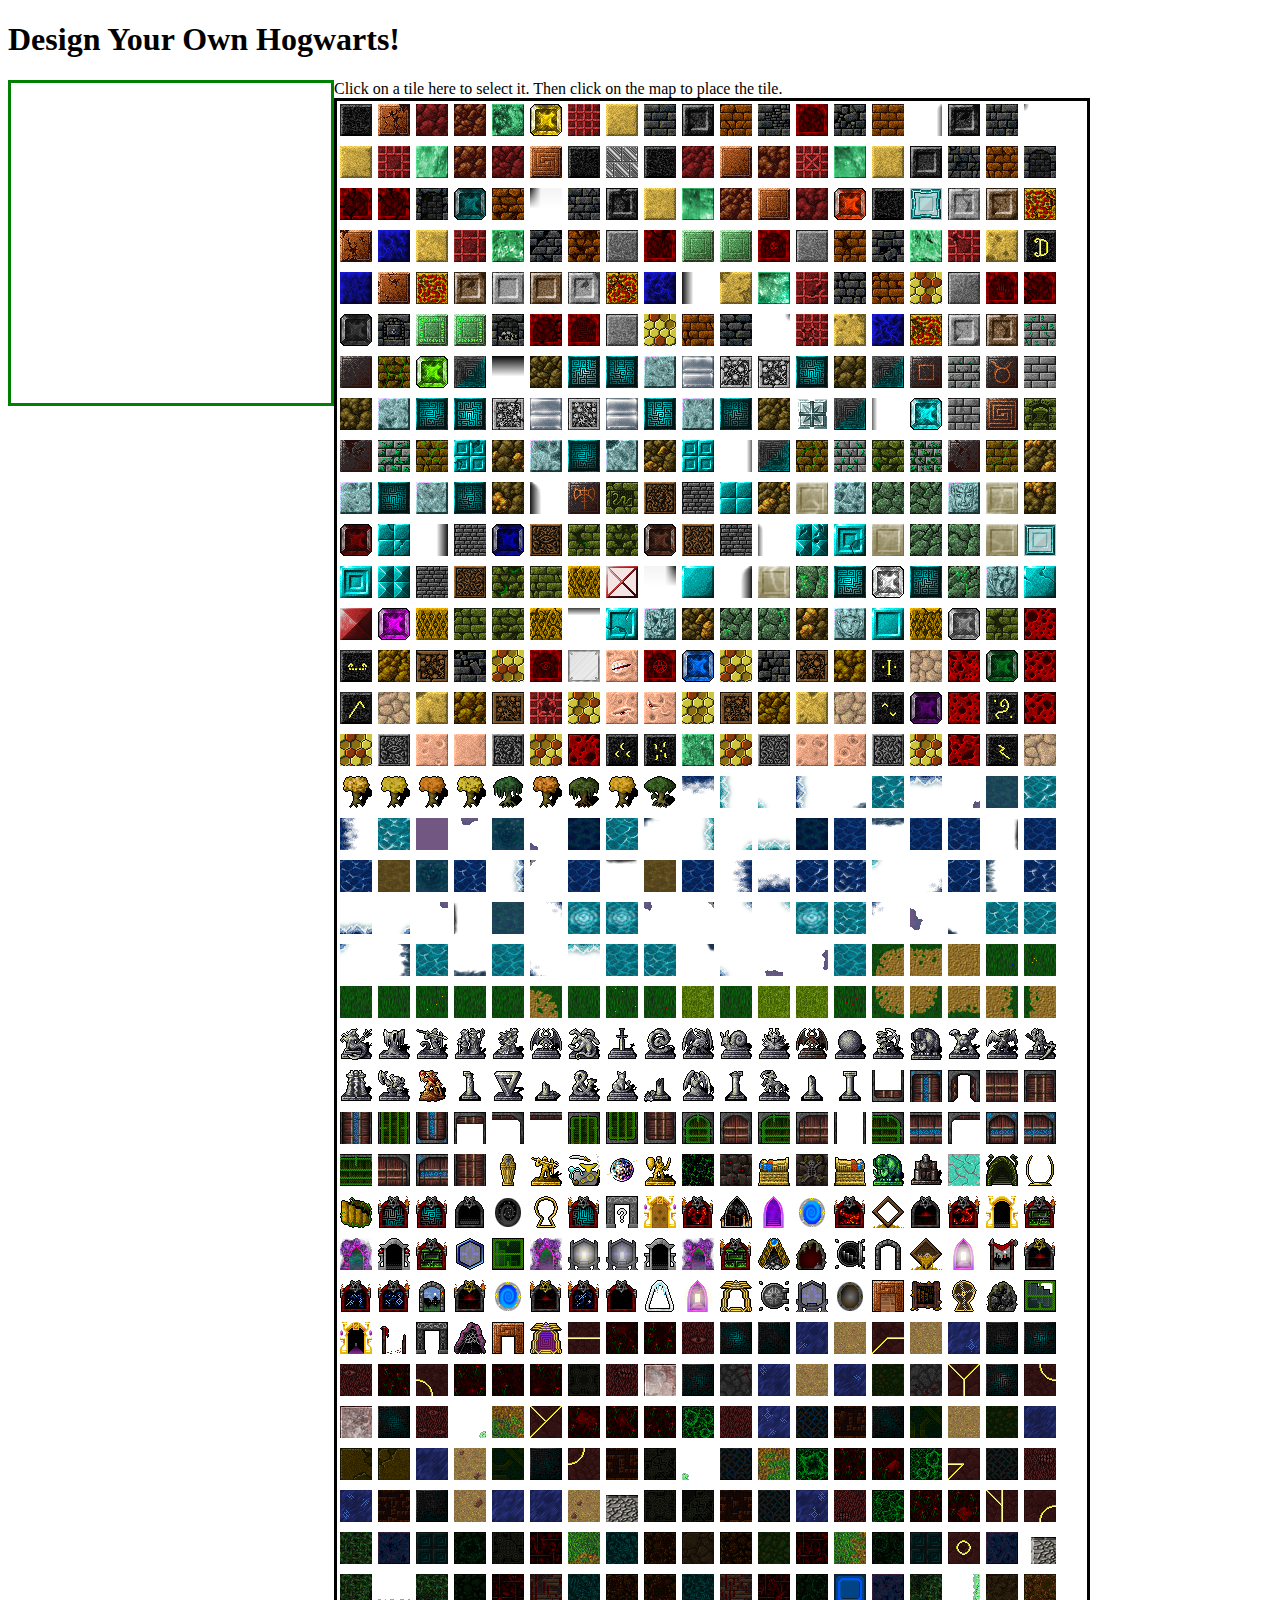
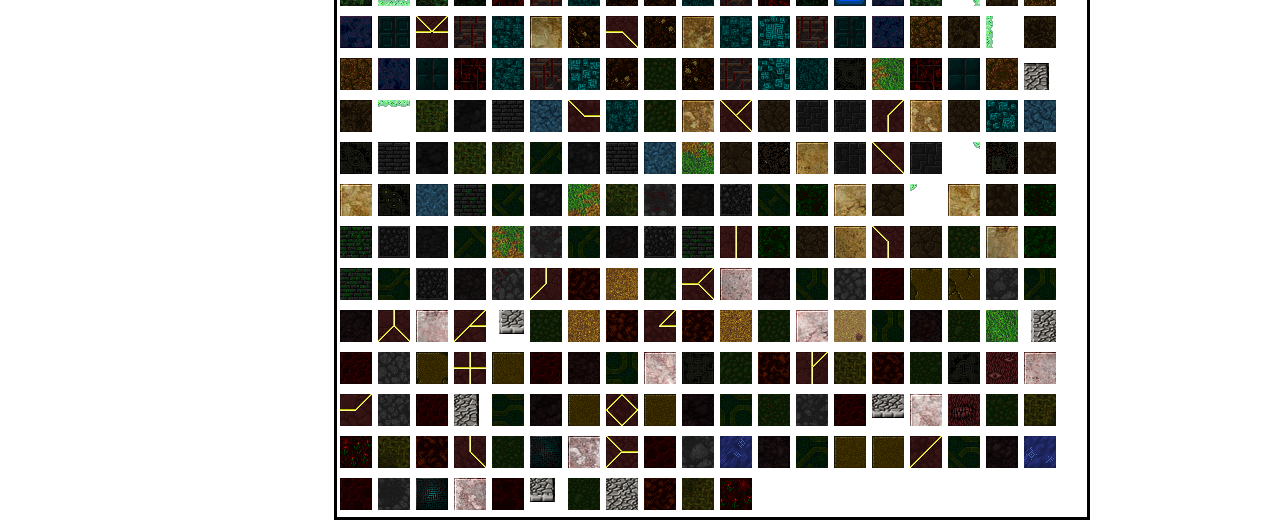
<file: assignment04_finalchallenge_template/index.html>
<!doctype html>
<html lang="en-us">
  <head>
    <title>Design Your own Hogwarts!</title>
    <style type="text/css">
      #container{

        
      }
      #column1{
        width: 320px;
        height: 320px;
        
        float:left;
        border-color:green;
        border-style: solid;
          
      }
      #column2{
        width: 750px;
        
        border-style: solid;
        float:left;



      }

        #column1 img:hover{
        border: 1px solid red;
        /*the hover works except it moves the images around*/
      }

      .yellow{
        border: 3px solid yellow;
      }

    </style>
  </head>

  <body>
    <h1>Design Your Own Hogwarts!</h1>
    <div id ="container">
     <div id ="column1"></div>
      <div>Click on a tile here to select it. Then click on the map to place the tile.</div>
     <div id = "column2"></div> 
    </div>

    <!-- load in the image array file - this makes available a new array of all image filenames that you can use for this project -->
    <!-- Assets courtesy of Crawl Stone Soup: https://github.com/crawl/tiles -->
    <script src="image_array.js"></script>
    <script>
      for(i =0; i<array_library.length; i++){
        var images = document.createElement("IMG")
        
        images.setAttribute("src", array_library[i])
        images.style.padding ="3px"
       
        document.getElementById("column2").appendChild(images)
        
         
}
      
      var source = "" 

      for(i =0 ; i<100; i++){
        var create = document.createElement("IMG")
        create.setAttribute("width", "32px")
        create.setAttribute("height","32px")
        create.setAttribute("src","[data-uri]")
        
        create.style.float = "left"
        
        create.style.padding = "0"
        
        document.getElementById("column1").appendChild(create)
      }
     
      var imagesClicked = document.getElementById("column2").querySelectorAll("IMG")
      for (i = 0; i<imagesClicked.length; i++){
        imagesClicked[i].onclick=function(event){
          let currentImage = document.querySelector(".yellow")
          if (currentImage){
            currentImage.classList.remove("yellow")
          }
          event.currentTarget.classList.add("yellow")
           source = event.currentTarget.src

        }
       
      }

    var builtImages = document.getElementById("column1").querySelectorAll("IMG")
    for (i=0; i<builtImages.length;i++){
      builtImages[i].onclick=function(event){
        event.currentTarget.src = source
      }
    }


    </script>


  </body>
</html>
</file>
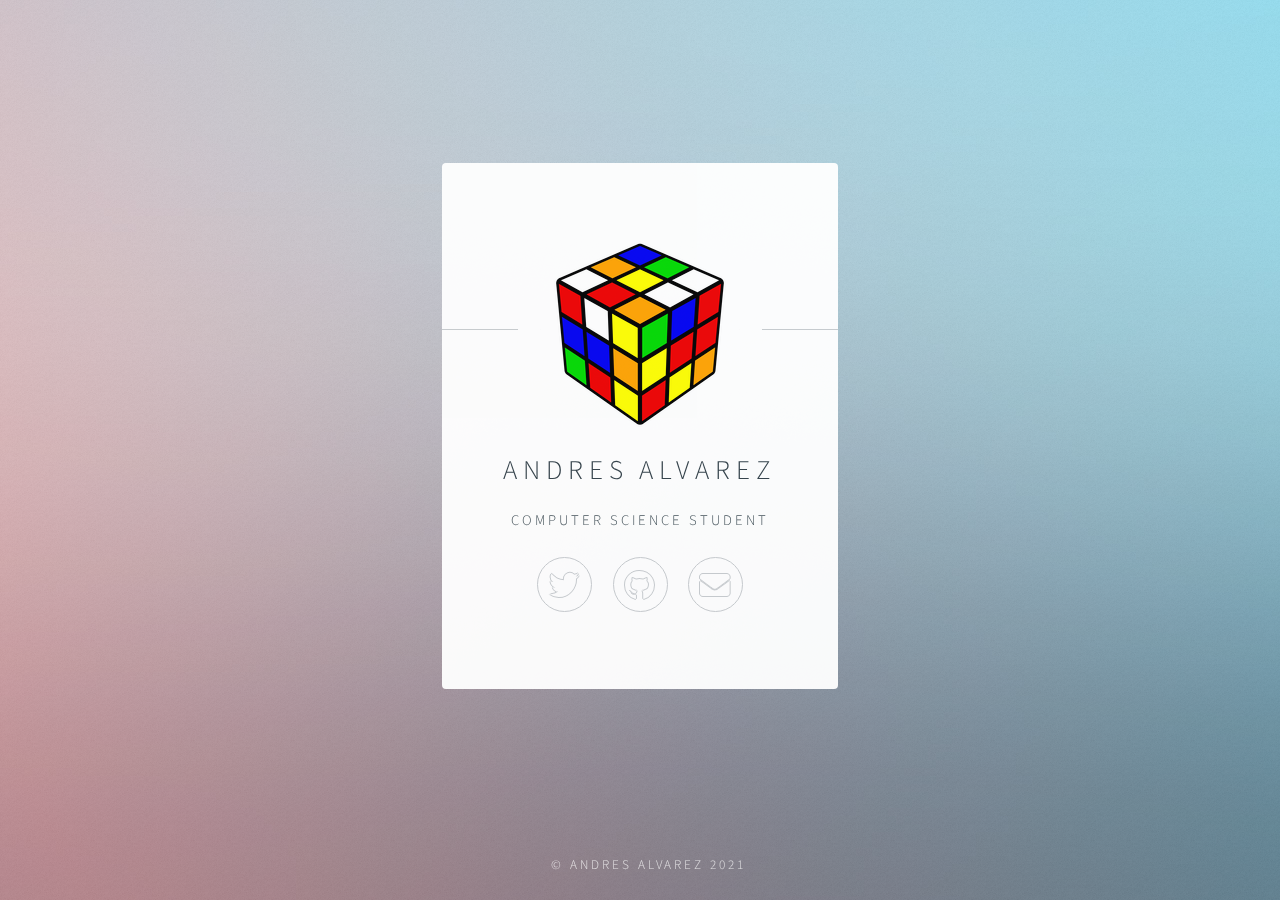
<file: html5up-identity/index.html>
<!DOCTYPE HTML>

<html>
	<head>
		<title>Andres Alvarez</title>
		<meta charset="utf-8" />
		<meta name="viewport" content="width=device-width, initial-scale=1, user-scalable=no" />
		<link rel="stylesheet" href="assets/css/main.css" />
		<noscript><link rel="stylesheet" href="assets/css/noscript.css" /></noscript>
	</head>
	<body class="is-preload">

		<!-- Wrapper -->
			<div id="wrapper">

				<!-- Main -->
					<section id="main">
						<header>
							<span class="avatar"><img src="images/cube_pic.png" alt="profile_pic" /></span>
							<h1>Andres Alvarez</h1>
							<p>Computer Science Student</p>
						</header>
						
						<footer>
							<ul class="icons">
								<li><a href="https://twitter.com/urmelancholy" class="icon brands fa-twitter"><span class="label">Twitter</span></a></li>
								<li><a href="https://github.com/andro-alv" class="icon brands fa-github"><span class="label">Github</span></a></li>
								<li><a href="mailto: aa7452@nyu.edu" class="icon solid fa-envelope"><span class="label">Email</span></a></li>
							</ul>
						</footer>
					</section>

				<!-- Footer -->
					<footer id="footer">
						<ul class="copyright">
							<li>&copy; Andres Alvarez 2021</li>
						</ul>
					</footer>

			</div>

		<!-- Scripts -->
			<script>
				if ('addEventListener' in window) {
					window.addEventListener('load', function() { document.body.className = document.body.className.replace(/\bis-preload\b/, ''); });
					document.body.className += (navigator.userAgent.match(/(MSIE|rv:11\.0)/) ? ' is-ie' : '');
				}
			</script>

	</body>
</html>
</file>
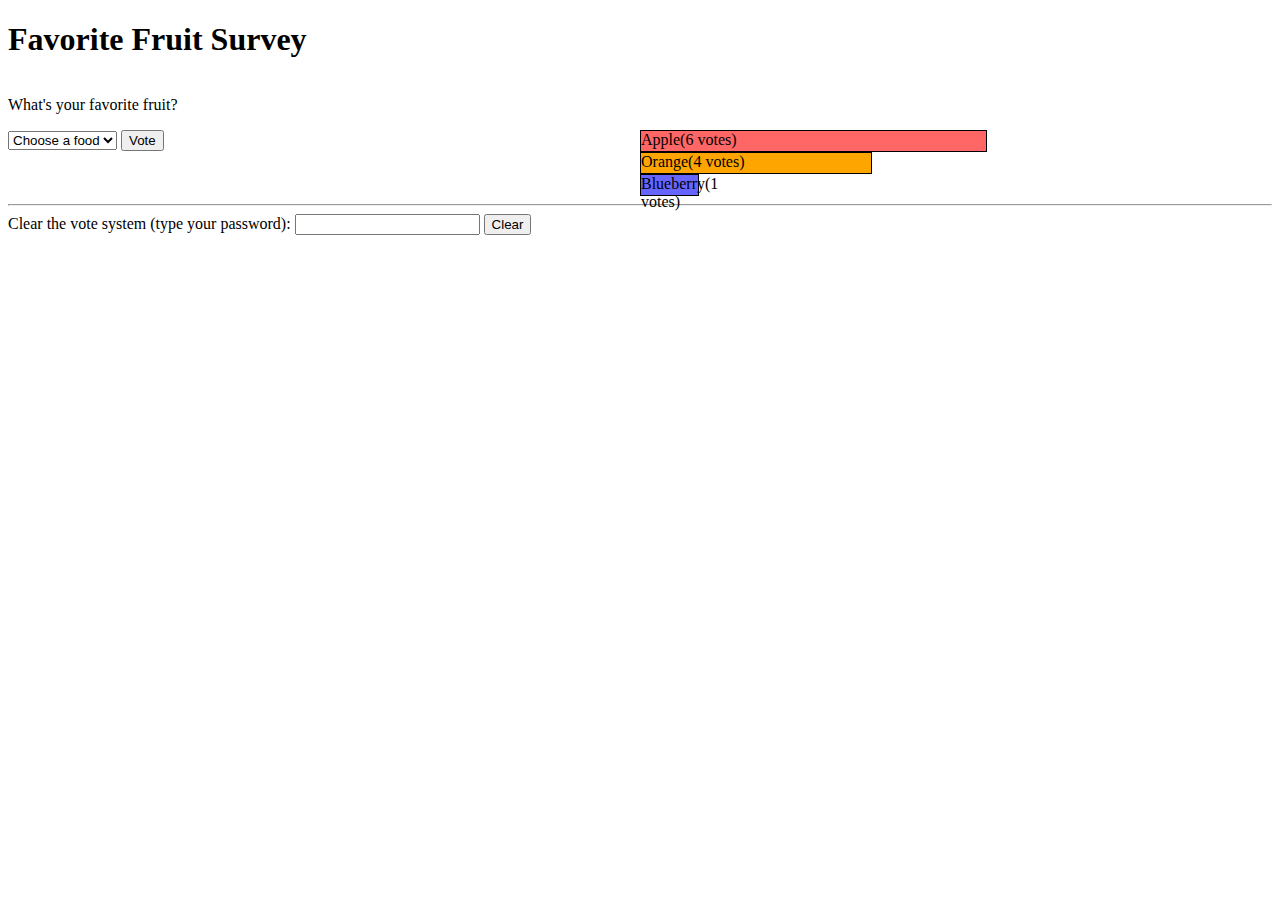
<file: longform1_empty/index.html>
<!doctype html>
<html>
  <head>
    <title>Favorite Fruit Survey</title>
    <style>
      #vote_panel {
        width: 50%;
        float: left;
      }
      #result_panel {
        padding-top: 50px;
        width: 50%;
        float: left;
      }
      .result {
        position: relative;
        height: 20px;
        border: 1px solid black;
      }
      .result div {
        width: 200px;
      }

      #result_apple {
        background-color: #ff6666;
      }
      #result_orange {
        background-color: orange;
      }
      #result_blueberry {
        background-color: #6666ff;
      }
      .hidden {
        display: none;
      }
    </style>
  </head>
  <body>
    <h1>Favorite Fruit Survey</h1>

    <div id="vote_panel">
      <p>What's your favorite fruit?</p>
      <select id="food">
        <option value="choose">Choose a food</option>
        <option value="apple">Apple</option>
        <option value="orange">Orange</option>
        <option value="blueberry">Blueberry</option>
      </select>
      <button id="vote_button">Vote</button>
      <div id="error" class="hidden">
        An error occured, please try again.
      </div>
    </div>

    <div id="result_panel" class="hidden">
      <div id="result_apple" class="result">
        <div>Apple (0 votes)</div>
      </div>

      <div id="result_orange" class="result">
        <div>Orange (0 votes)</div>
      </div>

      <div id="result_blueberry" class="result">
        <div>Blueberry (0 votes)</div>
      </div>
    </div>

    <br style="clear: both;">
    <div id="admin_panel">
      <hr>
      Clear the vote system (type your password): <input type="text" id="password">
      <button id="clearvotes">Clear</button>
    </div>


    <!-- bring in the jQuery library -->
    <script src="https://code.jquery.com/jquery-3.6.0.min.js" integrity="sha256-/xUj+3OJU5yExlq6GSYGSHk7tPXikynS7ogEvDej/m4=" crossorigin="anonymous"></script>

    <script>

    $(document).ready(function() {

      // DOM queries for page elements
      let result_panel = document.querySelector('#result_panel');
      let result_apple = document.querySelector('#result_apple');
      let result_orange = document.querySelector('#result_orange');
      let result_blueberry = document.querySelector('#result_blueberry');
      let vote_button = document.querySelector("#vote_button");
      let food = document.querySelector("#food");
      let error = document.querySelector("#error");
      let orangeNum = 0;
      let appleNum = 0;
      let blueNUm = 0;
      let counter = 0;
      let orangePerc = 0;
      let applePerc = 0;
      let bluePerc;

      // Task #1: write an AJAX call to obtain the vote data from 'votes.txt'
      // -- parse this data and identify the percentage vote for each fruit
      // -- update the bar chart in the HTML above so that each bar has the correct width
      // -- you can use percentages for this (i.e. width: 50%)


        $.ajax({
          type: "GET",
          url: "data/votes.txt?nocache=1234",
          data:{
          },
          success:function(data){

            //boxes.innerHTML+=data;
            var votes = data.split("\n");
            console.log(votes)
            if(votes.length>0){

              result_panel.classList.remove("hidden");

              for(i =0; i<votes.length; i++){
                if(votes[i] != ""){
                  counter++;
                  var currVote = votes[i];
                  if(currVote == "orange"){
                    orangeNum++;




                  }
                  else if(currVote == "apple"){
                    appleNum++;

                  }
                  else if (currVote ="blueberry") {
                    blueNUm++;
                    console.log(blueNUm);

                  }
                  else{
                    console.log("spooky")

                  }
                  console.log(currVote);


                }


              }

              orangePerc = (orangeNum/counter)*100;
              applePerc = (appleNum/counter)*100;
              bluePerc = (blueNUm/counter)*100;
              result_orange.style.width= orangePerc+"%"
              result_orange.innerHTML = "Orange("+orangeNum+" votes)"
              result_apple.innerHTML = "Apple("+appleNum+" votes)"
              result_blueberry.innerHTML = "Blueberry("+blueNUm+" votes)"
              result_apple.style.width = applePerc+"%"
              result_blueberry.style.width = bluePerc+"%"

            }
            else{
              console.log("spooky")
            }



          },
        });









      // Task #2: let the user vote for a new food using the interface provided
      // -- when they vote for a food, initiate an AJAX call to the file 'savefood.php'
      // -- this program should save the food choice to the file 'votes.txt'
      // -- this program should only accept valid votes ('apple', 'orange' or 'blueberry')
      // -- validation must be done on the server side, not the client side

      vote_button.onclick = function(event){

        if(food.options[food.selectedIndex].text == "Apple" || food.options[food.selectedIndex].text == "Orange" || food.options[food.selectedIndex].text == "Blueberry"){
          let str = food.options[food.selectedIndex].text
          $.ajax({

            type: 'POST',
            url: 'savefood.php',
            data: {
              Fruit: str,

            },
            success: function(data, status) {
              console.log("Success! Received this data from the server: ", data);

            },
            error: function(req, data, status) {

            }

          });



        }
        else{
          window.alert("Please select a fruit.")
        }



      }












      // Task #3: repeatedly get fresh data from 'votes.txt' to be parsed
      // -- this should allow your vote system to update itself in "real time"
      // -- note that this should work for multiple clients (i.e. if more than one
      // -- client is voting the vote could should change for all clients)
      // -- this may require you to redesign Task #1





      // Task #4: add in the following user interface upgrades to the program
      // -- (1) show the 'error' div when an error occurs with voting
      // -- (the user doesn't select a fruit from the list, or something else
      // -- happens that makes the server unable to save the request)
      // -- hide the 'error' div if a vote was successful
      // -- (2) initially hide the 'result_panel' and only show it when fresh data
      // -- is received for the first time (prevents the bar chart from "jumping")




      // Task #5: give the user the ability to clear the previous votes
      // -- they can do this by typing the password 'webdev' into the admin
      // -- text box.
      // -- if the supplied password is correct the votes file will be cleared
      // -- you may use traditional CGI techniques for this or AJAX



    });





    </script>

  </body>
</html>
</file>
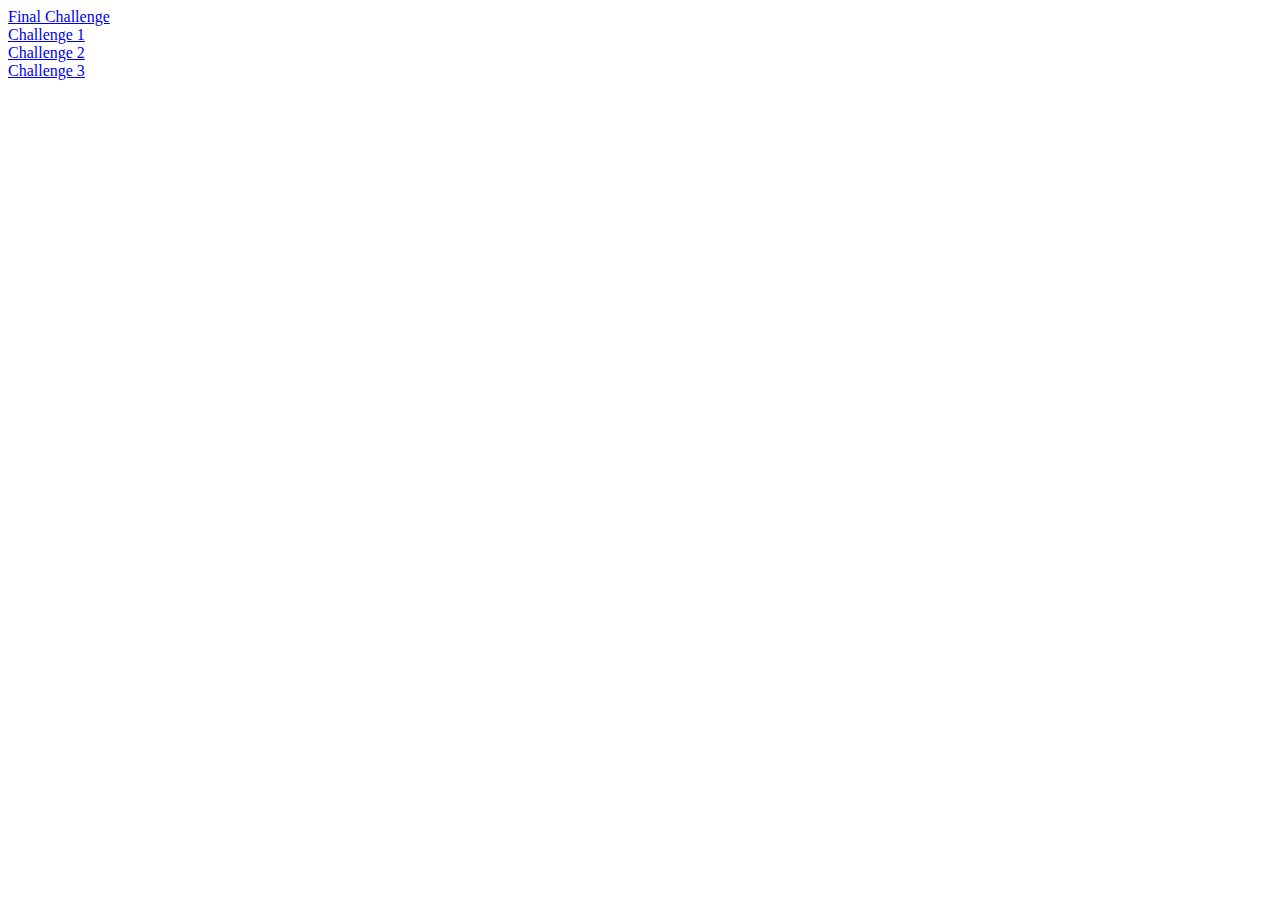
<file: assignment04.html>
<!DOCTYPE html>
<html>
<head>
<title>Assignment 04</title>
</head>

<body>
<div>
	<a href = "https://i6.cims.nyu.edu/~aa7452/webdev/macro_assign_04/assignment04_finalchallenge_template/index.html">Final Challenge</a><br>
	<a href ="https://i6.cims.nyu.edu/~aa7452/webdev/macro_assign_04/assignment04-harry_potter_challenges/01.html">Challenge 1</a><br>
	<a href ="https://i6.cims.nyu.edu/~aa7452/webdev/macro_assign_04/assignment04-harry_potter_challenges/02.html">Challenge 2</a><br>
	<a href ="https://i6.cims.nyu.edu/~aa7452/webdev/macro_assign_04/assignment04-harry_potter_challenges/03.html">Challenge 3</a><br>	
</div>
</body>

</html>
</file>
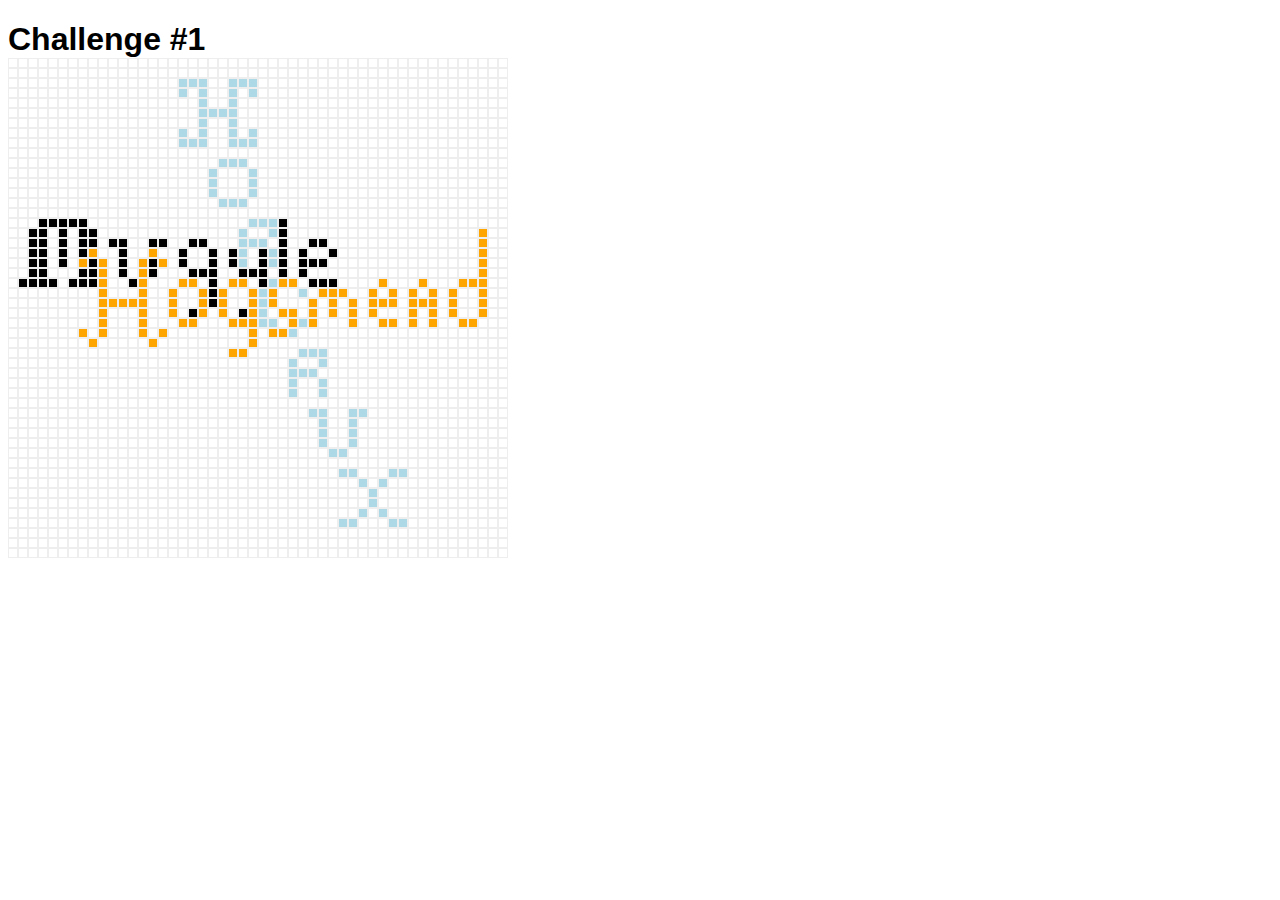
<file: assignment04-harry_potter_challenges/01.html>
<!doctype html>
<html lang="en-us">
  <head>
    <title>Challenge #</title>
    <style type="text/css">
      body {
        font-family: sans-serif;
      }

      #container {
        position: relative;
        width: 500px;
        height: 500px;
        box-sizing: border-box;
      }

      .cell {
        width: 10px;
        height: 10px;
        border: 1px solid #eee;
        box-sizing: border-box;
        position: absolute;
      }

      .black {
        background-color: black;
      }

      .blue {
        background-color: lightblue;
      }

      .orange {
        background-color: orange;
      }

    </style>
  </head>

  <body>
    <h1>Challenge #1</title>

      <div id="container">
            <div class="cell" id="cell_0_0" style="top: 0px; left: 0px;"></div><div class="cell" id="cell_0_10" style="top: 10px; left: 0px;"></div><div class="cell" id="cell_0_20" style="top: 20px; left: 0px;"></div><div class="cell" id="cell_0_30" style="top: 30px; left: 0px;"></div><div class="cell" id="cell_0_40" style="top: 40px; left: 0px;"></div><div class="cell" id="cell_0_50" style="top: 50px; left: 0px;"></div><div class="cell" id="cell_0_60" style="top: 60px; left: 0px;"></div><div class="cell" id="cell_0_70" style="top: 70px; left: 0px;"></div><div class="cell" id="cell_0_80" style="top: 80px; left: 0px;"></div><div class="cell" id="cell_0_90" style="top: 90px; left: 0px;"></div><div class="cell" id="cell_0_100" style="top: 100px; left: 0px;"></div><div class="cell" id="cell_0_110" style="top: 110px; left: 0px;"></div><div class="cell" id="cell_0_120" style="top: 120px; left: 0px;"></div><div class="cell" id="cell_0_130" style="top: 130px; left: 0px;"></div><div class="cell" id="cell_0_140" style="top: 140px; left: 0px;"></div><div class="cell" id="cell_0_150" style="top: 150px; left: 0px;"></div><div class="cell" id="cell_0_160" style="top: 160px; left: 0px;"></div><div class="cell" id="cell_0_170" style="top: 170px; left: 0px;"></div><div class="cell" id="cell_0_180" style="top: 180px; left: 0px;"></div><div class="cell" id="cell_0_190" style="top: 190px; left: 0px;"></div><div class="cell" id="cell_0_200" style="top: 200px; left: 0px;"></div><div class="cell" id="cell_0_210" style="top: 210px; left: 0px;"></div><div class="cell" id="cell_0_220" style="top: 220px; left: 0px;"></div><div class="cell" id="cell_0_230" style="top: 230px; left: 0px;"></div><div class="cell" id="cell_0_240" style="top: 240px; left: 0px;"></div><div class="cell" id="cell_0_250" style="top: 250px; left: 0px;"></div><div class="cell" id="cell_0_260" style="top: 260px; left: 0px;"></div><div class="cell" id="cell_0_270" style="top: 270px; left: 0px;"></div><div class="cell" id="cell_0_280" style="top: 280px; left: 0px;"></div><div class="cell" id="cell_0_290" style="top: 290px; left: 0px;"></div><div class="cell" id="cell_0_300" style="top: 300px; left: 0px;"></div><div class="cell" id="cell_0_310" style="top: 310px; left: 0px;"></div><div class="cell" id="cell_0_320" style="top: 320px; left: 0px;"></div><div class="cell" id="cell_0_330" style="top: 330px; left: 0px;"></div><div class="cell" id="cell_0_340" style="top: 340px; left: 0px;"></div><div class="cell" id="cell_0_350" style="top: 350px; left: 0px;"></div><div class="cell" id="cell_0_360" style="top: 360px; left: 0px;"></div><div class="cell" id="cell_0_370" style="top: 370px; left: 0px;"></div><div class="cell" id="cell_0_380" style="top: 380px; left: 0px;"></div><div class="cell" id="cell_0_390" style="top: 390px; left: 0px;"></div><div class="cell" id="cell_0_400" style="top: 400px; left: 0px;"></div><div class="cell" id="cell_0_410" style="top: 410px; left: 0px;"></div><div class="cell" id="cell_0_420" style="top: 420px; left: 0px;"></div><div class="cell" id="cell_0_430" style="top: 430px; left: 0px;"></div><div class="cell" id="cell_0_440" style="top: 440px; left: 0px;"></div><div class="cell" id="cell_0_450" style="top: 450px; left: 0px;"></div><div class="cell" id="cell_0_460" style="top: 460px; left: 0px;"></div><div class="cell" id="cell_0_470" style="top: 470px; left: 0px;"></div><div class="cell" id="cell_0_480" style="top: 480px; left: 0px;"></div><div class="cell" id="cell_0_490" style="top: 490px; left: 0px;"></div><div class="cell" id="cell_10_0" style="top: 0px; left: 10px;"></div><div class="cell" id="cell_10_10" style="top: 10px; left: 10px;"></div><div class="cell" id="cell_10_20" style="top: 20px; left: 10px;"></div><div class="cell" id="cell_10_30" style="top: 30px; left: 10px;"></div><div class="cell" id="cell_10_40" style="top: 40px; left: 10px;"></div><div class="cell" id="cell_10_50" style="top: 50px; left: 10px;"></div><div class="cell" id="cell_10_60" style="top: 60px; left: 10px;"></div><div class="cell" id="cell_10_70" style="top: 70px; left: 10px;"></div><div class="cell" id="cell_10_80" style="top: 80px; left: 10px;"></div><div class="cell" id="cell_10_90" style="top: 90px; left: 10px;"></div><div class="cell" id="cell_10_100" style="top: 100px; left: 10px;"></div><div class="cell" id="cell_10_110" style="top: 110px; left: 10px;"></div><div class="cell" id="cell_10_120" style="top: 120px; left: 10px;"></div><div class="cell" id="cell_10_130" style="top: 130px; left: 10px;"></div><div class="cell" id="cell_10_140" style="top: 140px; left: 10px;"></div><div class="cell" id="cell_10_150" style="top: 150px; left: 10px;"></div><div class="cell" id="cell_10_160" style="top: 160px; left: 10px;"></div><div class="cell" id="cell_10_170" style="top: 170px; left: 10px;"></div><div class="cell" id="cell_10_180" style="top: 180px; left: 10px;"></div><div class="cell" id="cell_10_190" style="top: 190px; left: 10px;"></div><div class="cell" id="cell_10_200" style="top: 200px; left: 10px;"></div><div class="cell" id="cell_10_210" style="top: 210px; left: 10px;"></div><div class="cell" id="cell_10_220" style="top: 220px; left: 10px;"></div><div class="cell" id="cell_10_230" style="top: 230px; left: 10px;"></div><div class="cell" id="cell_10_240" style="top: 240px; left: 10px;"></div><div class="cell" id="cell_10_250" style="top: 250px; left: 10px;"></div><div class="cell" id="cell_10_260" style="top: 260px; left: 10px;"></div><div class="cell" id="cell_10_270" style="top: 270px; left: 10px;"></div><div class="cell" id="cell_10_280" style="top: 280px; left: 10px;"></div><div class="cell" id="cell_10_290" style="top: 290px; left: 10px;"></div><div class="cell" id="cell_10_300" style="top: 300px; left: 10px;"></div><div class="cell" id="cell_10_310" style="top: 310px; left: 10px;"></div><div class="cell" id="cell_10_320" style="top: 320px; left: 10px;"></div><div class="cell" id="cell_10_330" style="top: 330px; left: 10px;"></div><div class="cell" id="cell_10_340" style="top: 340px; left: 10px;"></div><div class="cell" id="cell_10_350" style="top: 350px; left: 10px;"></div><div class="cell" id="cell_10_360" style="top: 360px; left: 10px;"></div><div class="cell" id="cell_10_370" style="top: 370px; left: 10px;"></div><div class="cell" id="cell_10_380" style="top: 380px; left: 10px;"></div><div class="cell" id="cell_10_390" style="top: 390px; left: 10px;"></div><div class="cell" id="cell_10_400" style="top: 400px; left: 10px;"></div><div class="cell" id="cell_10_410" style="top: 410px; left: 10px;"></div><div class="cell" id="cell_10_420" style="top: 420px; left: 10px;"></div><div class="cell" id="cell_10_430" style="top: 430px; left: 10px;"></div><div class="cell" id="cell_10_440" style="top: 440px; left: 10px;"></div><div class="cell" id="cell_10_450" style="top: 450px; left: 10px;"></div><div class="cell" id="cell_10_460" style="top: 460px; left: 10px;"></div><div class="cell" id="cell_10_470" style="top: 470px; left: 10px;"></div><div class="cell" id="cell_10_480" style="top: 480px; left: 10px;"></div><div class="cell" id="cell_10_490" style="top: 490px; left: 10px;"></div><div class="cell" id="cell_20_0" style="top: 0px; left: 20px;"></div><div class="cell" id="cell_20_10" style="top: 10px; left: 20px;"></div><div class="cell" id="cell_20_20" style="top: 20px; left: 20px;"></div><div class="cell" id="cell_20_30" style="top: 30px; left: 20px;"></div><div class="cell" id="cell_20_40" style="top: 40px; left: 20px;"></div><div class="cell" id="cell_20_50" style="top: 50px; left: 20px;"></div><div class="cell" id="cell_20_60" style="top: 60px; left: 20px;"></div><div class="cell" id="cell_20_70" style="top: 70px; left: 20px;"></div><div class="cell" id="cell_20_80" style="top: 80px; left: 20px;"></div><div class="cell" id="cell_20_90" style="top: 90px; left: 20px;"></div><div class="cell" id="cell_20_100" style="top: 100px; left: 20px;"></div><div class="cell" id="cell_20_110" style="top: 110px; left: 20px;"></div><div class="cell" id="cell_20_120" style="top: 120px; left: 20px;"></div><div class="cell" id="cell_20_130" style="top: 130px; left: 20px;"></div><div class="cell" id="cell_20_140" style="top: 140px; left: 20px;"></div><div class="cell" id="cell_20_150" style="top: 150px; left: 20px;"></div><div class="cell" id="cell_20_160" style="top: 160px; left: 20px;"></div><div class="cell" id="cell_20_170" style="top: 170px; left: 20px;"></div><div class="cell" id="cell_20_180" style="top: 180px; left: 20px;"></div><div class="cell" id="cell_20_190" style="top: 190px; left: 20px;"></div><div class="cell" id="cell_20_200" style="top: 200px; left: 20px;"></div><div class="cell" id="cell_20_210" style="top: 210px; left: 20px;"></div><div class="cell" id="cell_20_220" style="top: 220px; left: 20px;"></div><div class="cell" id="cell_20_230" style="top: 230px; left: 20px;"></div><div class="cell" id="cell_20_240" style="top: 240px; left: 20px;"></div><div class="cell" id="cell_20_250" style="top: 250px; left: 20px;"></div><div class="cell" id="cell_20_260" style="top: 260px; left: 20px;"></div><div class="cell" id="cell_20_270" style="top: 270px; left: 20px;"></div><div class="cell" id="cell_20_280" style="top: 280px; left: 20px;"></div><div class="cell" id="cell_20_290" style="top: 290px; left: 20px;"></div><div class="cell" id="cell_20_300" style="top: 300px; left: 20px;"></div><div class="cell" id="cell_20_310" style="top: 310px; left: 20px;"></div><div class="cell" id="cell_20_320" style="top: 320px; left: 20px;"></div><div class="cell" id="cell_20_330" style="top: 330px; left: 20px;"></div><div class="cell" id="cell_20_340" style="top: 340px; left: 20px;"></div><div class="cell" id="cell_20_350" style="top: 350px; left: 20px;"></div><div class="cell" id="cell_20_360" style="top: 360px; left: 20px;"></div><div class="cell" id="cell_20_370" style="top: 370px; left: 20px;"></div><div class="cell" id="cell_20_380" style="top: 380px; left: 20px;"></div><div class="cell" id="cell_20_390" style="top: 390px; left: 20px;"></div><div class="cell" id="cell_20_400" style="top: 400px; left: 20px;"></div><div class="cell" id="cell_20_410" style="top: 410px; left: 20px;"></div><div class="cell" id="cell_20_420" style="top: 420px; left: 20px;"></div><div class="cell" id="cell_20_430" style="top: 430px; left: 20px;"></div><div class="cell" id="cell_20_440" style="top: 440px; left: 20px;"></div><div class="cell" id="cell_20_450" style="top: 450px; left: 20px;"></div><div class="cell" id="cell_20_460" style="top: 460px; left: 20px;"></div><div class="cell" id="cell_20_470" style="top: 470px; left: 20px;"></div><div class="cell" id="cell_20_480" style="top: 480px; left: 20px;"></div><div class="cell" id="cell_20_490" style="top: 490px; left: 20px;"></div><div class="cell" id="cell_30_0" style="top: 0px; left: 30px;"></div><div class="cell" id="cell_30_10" style="top: 10px; left: 30px;"></div><div class="cell" id="cell_30_20" style="top: 20px; left: 30px;"></div><div class="cell" id="cell_30_30" style="top: 30px; left: 30px;"></div><div class="cell" id="cell_30_40" style="top: 40px; left: 30px;"></div><div class="cell" id="cell_30_50" style="top: 50px; left: 30px;"></div><div class="cell" id="cell_30_60" style="top: 60px; left: 30px;"></div><div class="cell" id="cell_30_70" style="top: 70px; left: 30px;"></div><div class="cell" id="cell_30_80" style="top: 80px; left: 30px;"></div><div class="cell" id="cell_30_90" style="top: 90px; left: 30px;"></div><div class="cell" id="cell_30_100" style="top: 100px; left: 30px;"></div><div class="cell" id="cell_30_110" style="top: 110px; left: 30px;"></div><div class="cell" id="cell_30_120" style="top: 120px; left: 30px;"></div><div class="cell" id="cell_30_130" style="top: 130px; left: 30px;"></div><div class="cell" id="cell_30_140" style="top: 140px; left: 30px;"></div><div class="cell" id="cell_30_150" style="top: 150px; left: 30px;"></div><div class="cell" id="cell_30_160" style="top: 160px; left: 30px;"></div><div class="cell" id="cell_30_170" style="top: 170px; left: 30px;"></div><div class="cell" id="cell_30_180" style="top: 180px; left: 30px;"></div><div class="cell" id="cell_30_190" style="top: 190px; left: 30px;"></div><div class="cell" id="cell_30_200" style="top: 200px; left: 30px;"></div><div class="cell" id="cell_30_210" style="top: 210px; left: 30px;"></div><div class="cell" id="cell_30_220" style="top: 220px; left: 30px;"></div><div class="cell" id="cell_30_230" style="top: 230px; left: 30px;"></div><div class="cell" id="cell_30_240" style="top: 240px; left: 30px;"></div><div class="cell" id="cell_30_250" style="top: 250px; left: 30px;"></div><div class="cell" id="cell_30_260" style="top: 260px; left: 30px;"></div><div class="cell" id="cell_30_270" style="top: 270px; left: 30px;"></div><div class="cell" id="cell_30_280" style="top: 280px; left: 30px;"></div><div class="cell" id="cell_30_290" style="top: 290px; left: 30px;"></div><div class="cell" id="cell_30_300" style="top: 300px; left: 30px;"></div><div class="cell" id="cell_30_310" style="top: 310px; left: 30px;"></div><div class="cell" id="cell_30_320" style="top: 320px; left: 30px;"></div><div class="cell" id="cell_30_330" style="top: 330px; left: 30px;"></div><div class="cell" id="cell_30_340" style="top: 340px; left: 30px;"></div><div class="cell" id="cell_30_350" style="top: 350px; left: 30px;"></div><div class="cell" id="cell_30_360" style="top: 360px; left: 30px;"></div><div class="cell" id="cell_30_370" style="top: 370px; left: 30px;"></div><div class="cell" id="cell_30_380" style="top: 380px; left: 30px;"></div><div class="cell" id="cell_30_390" style="top: 390px; left: 30px;"></div><div class="cell" id="cell_30_400" style="top: 400px; left: 30px;"></div><div class="cell" id="cell_30_410" style="top: 410px; left: 30px;"></div><div class="cell" id="cell_30_420" style="top: 420px; left: 30px;"></div><div class="cell" id="cell_30_430" style="top: 430px; left: 30px;"></div><div class="cell" id="cell_30_440" style="top: 440px; left: 30px;"></div><div class="cell" id="cell_30_450" style="top: 450px; left: 30px;"></div><div class="cell" id="cell_30_460" style="top: 460px; left: 30px;"></div><div class="cell" id="cell_30_470" style="top: 470px; left: 30px;"></div><div class="cell" id="cell_30_480" style="top: 480px; left: 30px;"></div><div class="cell" id="cell_30_490" style="top: 490px; left: 30px;"></div><div class="cell" id="cell_40_0" style="top: 0px; left: 40px;"></div><div class="cell" id="cell_40_10" style="top: 10px; left: 40px;"></div><div class="cell" id="cell_40_20" style="top: 20px; left: 40px;"></div><div class="cell" id="cell_40_30" style="top: 30px; left: 40px;"></div><div class="cell" id="cell_40_40" style="top: 40px; left: 40px;"></div><div class="cell" id="cell_40_50" style="top: 50px; left: 40px;"></div><div class="cell" id="cell_40_60" style="top: 60px; left: 40px;"></div><div class="cell" id="cell_40_70" style="top: 70px; left: 40px;"></div><div class="cell" id="cell_40_80" style="top: 80px; left: 40px;"></div><div class="cell" id="cell_40_90" style="top: 90px; left: 40px;"></div><div class="cell" id="cell_40_100" style="top: 100px; left: 40px;"></div><div class="cell" id="cell_40_110" style="top: 110px; left: 40px;"></div><div class="cell" id="cell_40_120" style="top: 120px; left: 40px;"></div><div class="cell" id="cell_40_130" style="top: 130px; left: 40px;"></div><div class="cell" id="cell_40_140" style="top: 140px; left: 40px;"></div><div class="cell" id="cell_40_150" style="top: 150px; left: 40px;"></div><div class="cell" id="cell_40_160" style="top: 160px; left: 40px;"></div><div class="cell" id="cell_40_170" style="top: 170px; left: 40px;"></div><div class="cell" id="cell_40_180" style="top: 180px; left: 40px;"></div><div class="cell" id="cell_40_190" style="top: 190px; left: 40px;"></div><div class="cell" id="cell_40_200" style="top: 200px; left: 40px;"></div><div class="cell" id="cell_40_210" style="top: 210px; left: 40px;"></div><div class="cell" id="cell_40_220" style="top: 220px; left: 40px;"></div><div class="cell" id="cell_40_230" style="top: 230px; left: 40px;"></div><div class="cell" id="cell_40_240" style="top: 240px; left: 40px;"></div><div class="cell" id="cell_40_250" style="top: 250px; left: 40px;"></div><div class="cell" id="cell_40_260" style="top: 260px; left: 40px;"></div><div class="cell" id="cell_40_270" style="top: 270px; left: 40px;"></div><div class="cell" id="cell_40_280" style="top: 280px; left: 40px;"></div><div class="cell" id="cell_40_290" style="top: 290px; left: 40px;"></div><div class="cell" id="cell_40_300" style="top: 300px; left: 40px;"></div><div class="cell" id="cell_40_310" style="top: 310px; left: 40px;"></div><div class="cell" id="cell_40_320" style="top: 320px; left: 40px;"></div><div class="cell" id="cell_40_330" style="top: 330px; left: 40px;"></div><div class="cell" id="cell_40_340" style="top: 340px; left: 40px;"></div><div class="cell" id="cell_40_350" style="top: 350px; left: 40px;"></div><div class="cell" id="cell_40_360" style="top: 360px; left: 40px;"></div><div class="cell" id="cell_40_370" style="top: 370px; left: 40px;"></div><div class="cell" id="cell_40_380" style="top: 380px; left: 40px;"></div><div class="cell" id="cell_40_390" style="top: 390px; left: 40px;"></div><div class="cell" id="cell_40_400" style="top: 400px; left: 40px;"></div><div class="cell" id="cell_40_410" style="top: 410px; left: 40px;"></div><div class="cell" id="cell_40_420" style="top: 420px; left: 40px;"></div><div class="cell" id="cell_40_430" style="top: 430px; left: 40px;"></div><div class="cell" id="cell_40_440" style="top: 440px; left: 40px;"></div><div class="cell" id="cell_40_450" style="top: 450px; left: 40px;"></div><div class="cell" id="cell_40_460" style="top: 460px; left: 40px;"></div><div class="cell" id="cell_40_470" style="top: 470px; left: 40px;"></div><div class="cell" id="cell_40_480" style="top: 480px; left: 40px;"></div><div class="cell" id="cell_40_490" style="top: 490px; left: 40px;"></div><div class="cell" id="cell_50_0" style="top: 0px; left: 50px;"></div><div class="cell" id="cell_50_10" style="top: 10px; left: 50px;"></div><div class="cell" id="cell_50_20" style="top: 20px; left: 50px;"></div><div class="cell" id="cell_50_30" style="top: 30px; left: 50px;"></div><div class="cell" id="cell_50_40" style="top: 40px; left: 50px;"></div><div class="cell" id="cell_50_50" style="top: 50px; left: 50px;"></div><div class="cell" id="cell_50_60" style="top: 60px; left: 50px;"></div><div class="cell" id="cell_50_70" style="top: 70px; left: 50px;"></div><div class="cell" id="cell_50_80" style="top: 80px; left: 50px;"></div><div class="cell" id="cell_50_90" style="top: 90px; left: 50px;"></div><div class="cell" id="cell_50_100" style="top: 100px; left: 50px;"></div><div class="cell" id="cell_50_110" style="top: 110px; left: 50px;"></div><div class="cell" id="cell_50_120" style="top: 120px; left: 50px;"></div><div class="cell" id="cell_50_130" style="top: 130px; left: 50px;"></div><div class="cell" id="cell_50_140" style="top: 140px; left: 50px;"></div><div class="cell" id="cell_50_150" style="top: 150px; left: 50px;"></div><div class="cell" id="cell_50_160" style="top: 160px; left: 50px;"></div><div class="cell" id="cell_50_170" style="top: 170px; left: 50px;"></div><div class="cell" id="cell_50_180" style="top: 180px; left: 50px;"></div><div class="cell" id="cell_50_190" style="top: 190px; left: 50px;"></div><div class="cell" id="cell_50_200" style="top: 200px; left: 50px;"></div><div class="cell" id="cell_50_210" style="top: 210px; left: 50px;"></div><div class="cell" id="cell_50_220" style="top: 220px; left: 50px;"></div><div class="cell" id="cell_50_230" style="top: 230px; left: 50px;"></div><div class="cell" id="cell_50_240" style="top: 240px; left: 50px;"></div><div class="cell" id="cell_50_250" style="top: 250px; left: 50px;"></div><div class="cell" id="cell_50_260" style="top: 260px; left: 50px;"></div><div class="cell" id="cell_50_270" style="top: 270px; left: 50px;"></div><div class="cell" id="cell_50_280" style="top: 280px; left: 50px;"></div><div class="cell" id="cell_50_290" style="top: 290px; left: 50px;"></div><div class="cell" id="cell_50_300" style="top: 300px; left: 50px;"></div><div class="cell" id="cell_50_310" style="top: 310px; left: 50px;"></div><div class="cell" id="cell_50_320" style="top: 320px; left: 50px;"></div><div class="cell" id="cell_50_330" style="top: 330px; left: 50px;"></div><div class="cell" id="cell_50_340" style="top: 340px; left: 50px;"></div><div class="cell" id="cell_50_350" style="top: 350px; left: 50px;"></div><div class="cell" id="cell_50_360" style="top: 360px; left: 50px;"></div><div class="cell" id="cell_50_370" style="top: 370px; left: 50px;"></div><div class="cell" id="cell_50_380" style="top: 380px; left: 50px;"></div><div class="cell" id="cell_50_390" style="top: 390px; left: 50px;"></div><div class="cell" id="cell_50_400" style="top: 400px; left: 50px;"></div><div class="cell" id="cell_50_410" style="top: 410px; left: 50px;"></div><div class="cell" id="cell_50_420" style="top: 420px; left: 50px;"></div><div class="cell" id="cell_50_430" style="top: 430px; left: 50px;"></div><div class="cell" id="cell_50_440" style="top: 440px; left: 50px;"></div><div class="cell" id="cell_50_450" style="top: 450px; left: 50px;"></div><div class="cell" id="cell_50_460" style="top: 460px; left: 50px;"></div><div class="cell" id="cell_50_470" style="top: 470px; left: 50px;"></div><div class="cell" id="cell_50_480" style="top: 480px; left: 50px;"></div><div class="cell" id="cell_50_490" style="top: 490px; left: 50px;"></div><div class="cell" id="cell_60_0" style="top: 0px; left: 60px;"></div><div class="cell" id="cell_60_10" style="top: 10px; left: 60px;"></div><div class="cell" id="cell_60_20" style="top: 20px; left: 60px;"></div><div class="cell" id="cell_60_30" style="top: 30px; left: 60px;"></div><div class="cell" id="cell_60_40" style="top: 40px; left: 60px;"></div><div class="cell" id="cell_60_50" style="top: 50px; left: 60px;"></div><div class="cell" id="cell_60_60" style="top: 60px; left: 60px;"></div><div class="cell" id="cell_60_70" style="top: 70px; left: 60px;"></div><div class="cell" id="cell_60_80" style="top: 80px; left: 60px;"></div><div class="cell" id="cell_60_90" style="top: 90px; left: 60px;"></div><div class="cell" id="cell_60_100" style="top: 100px; left: 60px;"></div><div class="cell" id="cell_60_110" style="top: 110px; left: 60px;"></div><div class="cell" id="cell_60_120" style="top: 120px; left: 60px;"></div><div class="cell" id="cell_60_130" style="top: 130px; left: 60px;"></div><div class="cell" id="cell_60_140" style="top: 140px; left: 60px;"></div><div class="cell" id="cell_60_150" style="top: 150px; left: 60px;"></div><div class="cell" id="cell_60_160" style="top: 160px; left: 60px;"></div><div class="cell" id="cell_60_170" style="top: 170px; left: 60px;"></div><div class="cell" id="cell_60_180" style="top: 180px; left: 60px;"></div><div class="cell" id="cell_60_190" style="top: 190px; left: 60px;"></div><div class="cell" id="cell_60_200" style="top: 200px; left: 60px;"></div><div class="cell" id="cell_60_210" style="top: 210px; left: 60px;"></div><div class="cell" id="cell_60_220" style="top: 220px; left: 60px;"></div><div class="cell" id="cell_60_230" style="top: 230px; left: 60px;"></div><div class="cell" id="cell_60_240" style="top: 240px; left: 60px;"></div><div class="cell" id="cell_60_250" style="top: 250px; left: 60px;"></div><div class="cell" id="cell_60_260" style="top: 260px; left: 60px;"></div><div class="cell" id="cell_60_270" style="top: 270px; left: 60px;"></div><div class="cell" id="cell_60_280" style="top: 280px; left: 60px;"></div><div class="cell" id="cell_60_290" style="top: 290px; left: 60px;"></div><div class="cell" id="cell_60_300" style="top: 300px; left: 60px;"></div><div class="cell" id="cell_60_310" style="top: 310px; left: 60px;"></div><div class="cell" id="cell_60_320" style="top: 320px; left: 60px;"></div><div class="cell" id="cell_60_330" style="top: 330px; left: 60px;"></div><div class="cell" id="cell_60_340" style="top: 340px; left: 60px;"></div><div class="cell" id="cell_60_350" style="top: 350px; left: 60px;"></div><div class="cell" id="cell_60_360" style="top: 360px; left: 60px;"></div><div class="cell" id="cell_60_370" style="top: 370px; left: 60px;"></div><div class="cell" id="cell_60_380" style="top: 380px; left: 60px;"></div><div class="cell" id="cell_60_390" style="top: 390px; left: 60px;"></div><div class="cell" id="cell_60_400" style="top: 400px; left: 60px;"></div><div class="cell" id="cell_60_410" style="top: 410px; left: 60px;"></div><div class="cell" id="cell_60_420" style="top: 420px; left: 60px;"></div><div class="cell" id="cell_60_430" style="top: 430px; left: 60px;"></div><div class="cell" id="cell_60_440" style="top: 440px; left: 60px;"></div><div class="cell" id="cell_60_450" style="top: 450px; left: 60px;"></div><div class="cell" id="cell_60_460" style="top: 460px; left: 60px;"></div><div class="cell" id="cell_60_470" style="top: 470px; left: 60px;"></div><div class="cell" id="cell_60_480" style="top: 480px; left: 60px;"></div><div class="cell" id="cell_60_490" style="top: 490px; left: 60px;"></div><div class="cell" id="cell_70_0" style="top: 0px; left: 70px;"></div><div class="cell" id="cell_70_10" style="top: 10px; left: 70px;"></div><div class="cell" id="cell_70_20" style="top: 20px; left: 70px;"></div><div class="cell" id="cell_70_30" style="top: 30px; left: 70px;"></div><div class="cell" id="cell_70_40" style="top: 40px; left: 70px;"></div><div class="cell" id="cell_70_50" style="top: 50px; left: 70px;"></div><div class="cell" id="cell_70_60" style="top: 60px; left: 70px;"></div><div class="cell" id="cell_70_70" style="top: 70px; left: 70px;"></div><div class="cell" id="cell_70_80" style="top: 80px; left: 70px;"></div><div class="cell" id="cell_70_90" style="top: 90px; left: 70px;"></div><div class="cell" id="cell_70_100" style="top: 100px; left: 70px;"></div><div class="cell" id="cell_70_110" style="top: 110px; left: 70px;"></div><div class="cell" id="cell_70_120" style="top: 120px; left: 70px;"></div><div class="cell" id="cell_70_130" style="top: 130px; left: 70px;"></div><div class="cell" id="cell_70_140" style="top: 140px; left: 70px;"></div><div class="cell" id="cell_70_150" style="top: 150px; left: 70px;"></div><div class="cell" id="cell_70_160" style="top: 160px; left: 70px;"></div><div class="cell" id="cell_70_170" style="top: 170px; left: 70px;"></div><div class="cell" id="cell_70_180" style="top: 180px; left: 70px;"></div><div class="cell" id="cell_70_190" style="top: 190px; left: 70px;"></div><div class="cell" id="cell_70_200" style="top: 200px; left: 70px;"></div><div class="cell" id="cell_70_210" style="top: 210px; left: 70px;"></div><div class="cell" id="cell_70_220" style="top: 220px; left: 70px;"></div><div class="cell" id="cell_70_230" style="top: 230px; left: 70px;"></div><div class="cell" id="cell_70_240" style="top: 240px; left: 70px;"></div><div class="cell" id="cell_70_250" style="top: 250px; left: 70px;"></div><div class="cell" id="cell_70_260" style="top: 260px; left: 70px;"></div><div class="cell" id="cell_70_270" style="top: 270px; left: 70px;"></div><div class="cell" id="cell_70_280" style="top: 280px; left: 70px;"></div><div class="cell" id="cell_70_290" style="top: 290px; left: 70px;"></div><div class="cell" id="cell_70_300" style="top: 300px; left: 70px;"></div><div class="cell" id="cell_70_310" style="top: 310px; left: 70px;"></div><div class="cell" id="cell_70_320" style="top: 320px; left: 70px;"></div><div class="cell" id="cell_70_330" style="top: 330px; left: 70px;"></div><div class="cell" id="cell_70_340" style="top: 340px; left: 70px;"></div><div class="cell" id="cell_70_350" style="top: 350px; left: 70px;"></div><div class="cell" id="cell_70_360" style="top: 360px; left: 70px;"></div><div class="cell" id="cell_70_370" style="top: 370px; left: 70px;"></div><div class="cell" id="cell_70_380" style="top: 380px; left: 70px;"></div><div class="cell" id="cell_70_390" style="top: 390px; left: 70px;"></div><div class="cell" id="cell_70_400" style="top: 400px; left: 70px;"></div><div class="cell" id="cell_70_410" style="top: 410px; left: 70px;"></div><div class="cell" id="cell_70_420" style="top: 420px; left: 70px;"></div><div class="cell" id="cell_70_430" style="top: 430px; left: 70px;"></div><div class="cell" id="cell_70_440" style="top: 440px; left: 70px;"></div><div class="cell" id="cell_70_450" style="top: 450px; left: 70px;"></div><div class="cell" id="cell_70_460" style="top: 460px; left: 70px;"></div><div class="cell" id="cell_70_470" style="top: 470px; left: 70px;"></div><div class="cell" id="cell_70_480" style="top: 480px; left: 70px;"></div><div class="cell" id="cell_70_490" style="top: 490px; left: 70px;"></div><div class="cell" id="cell_80_0" style="top: 0px; left: 80px;"></div><div class="cell" id="cell_80_10" style="top: 10px; left: 80px;"></div><div class="cell" id="cell_80_20" style="top: 20px; left: 80px;"></div><div class="cell" id="cell_80_30" style="top: 30px; left: 80px;"></div><div class="cell" id="cell_80_40" style="top: 40px; left: 80px;"></div><div class="cell" id="cell_80_50" style="top: 50px; left: 80px;"></div><div class="cell" id="cell_80_60" style="top: 60px; left: 80px;"></div><div class="cell" id="cell_80_70" style="top: 70px; left: 80px;"></div><div class="cell" id="cell_80_80" style="top: 80px; left: 80px;"></div><div class="cell" id="cell_80_90" style="top: 90px; left: 80px;"></div><div class="cell" id="cell_80_100" style="top: 100px; left: 80px;"></div><div class="cell" id="cell_80_110" style="top: 110px; left: 80px;"></div><div class="cell" id="cell_80_120" style="top: 120px; left: 80px;"></div><div class="cell" id="cell_80_130" style="top: 130px; left: 80px;"></div><div class="cell" id="cell_80_140" style="top: 140px; left: 80px;"></div><div class="cell" id="cell_80_150" style="top: 150px; left: 80px;"></div><div class="cell" id="cell_80_160" style="top: 160px; left: 80px;"></div><div class="cell" id="cell_80_170" style="top: 170px; left: 80px;"></div><div class="cell" id="cell_80_180" style="top: 180px; left: 80px;"></div><div class="cell" id="cell_80_190" style="top: 190px; left: 80px;"></div><div class="cell" id="cell_80_200" style="top: 200px; left: 80px;"></div><div class="cell" id="cell_80_210" style="top: 210px; left: 80px;"></div><div class="cell" id="cell_80_220" style="top: 220px; left: 80px;"></div><div class="cell" id="cell_80_230" style="top: 230px; left: 80px;"></div><div class="cell" id="cell_80_240" style="top: 240px; left: 80px;"></div><div class="cell" id="cell_80_250" style="top: 250px; left: 80px;"></div><div class="cell" id="cell_80_260" style="top: 260px; left: 80px;"></div><div class="cell" id="cell_80_270" style="top: 270px; left: 80px;"></div><div class="cell" id="cell_80_280" style="top: 280px; left: 80px;"></div><div class="cell" id="cell_80_290" style="top: 290px; left: 80px;"></div><div class="cell" id="cell_80_300" style="top: 300px; left: 80px;"></div><div class="cell" id="cell_80_310" style="top: 310px; left: 80px;"></div><div class="cell" id="cell_80_320" style="top: 320px; left: 80px;"></div><div class="cell" id="cell_80_330" style="top: 330px; left: 80px;"></div><div class="cell" id="cell_80_340" style="top: 340px; left: 80px;"></div><div class="cell" id="cell_80_350" style="top: 350px; left: 80px;"></div><div class="cell" id="cell_80_360" style="top: 360px; left: 80px;"></div><div class="cell" id="cell_80_370" style="top: 370px; left: 80px;"></div><div class="cell" id="cell_80_380" style="top: 380px; left: 80px;"></div><div class="cell" id="cell_80_390" style="top: 390px; left: 80px;"></div><div class="cell" id="cell_80_400" style="top: 400px; left: 80px;"></div><div class="cell" id="cell_80_410" style="top: 410px; left: 80px;"></div><div class="cell" id="cell_80_420" style="top: 420px; left: 80px;"></div><div class="cell" id="cell_80_430" style="top: 430px; left: 80px;"></div><div class="cell" id="cell_80_440" style="top: 440px; left: 80px;"></div><div class="cell" id="cell_80_450" style="top: 450px; left: 80px;"></div><div class="cell" id="cell_80_460" style="top: 460px; left: 80px;"></div><div class="cell" id="cell_80_470" style="top: 470px; left: 80px;"></div><div class="cell" id="cell_80_480" style="top: 480px; left: 80px;"></div><div class="cell" id="cell_80_490" style="top: 490px; left: 80px;"></div><div class="cell" id="cell_90_0" style="top: 0px; left: 90px;"></div><div class="cell" id="cell_90_10" style="top: 10px; left: 90px;"></div><div class="cell" id="cell_90_20" style="top: 20px; left: 90px;"></div><div class="cell" id="cell_90_30" style="top: 30px; left: 90px;"></div><div class="cell" id="cell_90_40" style="top: 40px; left: 90px;"></div><div class="cell" id="cell_90_50" style="top: 50px; left: 90px;"></div><div class="cell" id="cell_90_60" style="top: 60px; left: 90px;"></div><div class="cell" id="cell_90_70" style="top: 70px; left: 90px;"></div><div class="cell" id="cell_90_80" style="top: 80px; left: 90px;"></div><div class="cell" id="cell_90_90" style="top: 90px; left: 90px;"></div><div class="cell" id="cell_90_100" style="top: 100px; left: 90px;"></div><div class="cell" id="cell_90_110" style="top: 110px; left: 90px;"></div><div class="cell" id="cell_90_120" style="top: 120px; left: 90px;"></div><div class="cell" id="cell_90_130" style="top: 130px; left: 90px;"></div><div class="cell" id="cell_90_140" style="top: 140px; left: 90px;"></div><div class="cell" id="cell_90_150" style="top: 150px; left: 90px;"></div><div class="cell" id="cell_90_160" style="top: 160px; left: 90px;"></div><div class="cell" id="cell_90_170" style="top: 170px; left: 90px;"></div><div class="cell" id="cell_90_180" style="top: 180px; left: 90px;"></div><div class="cell" id="cell_90_190" style="top: 190px; left: 90px;"></div><div class="cell" id="cell_90_200" style="top: 200px; left: 90px;"></div><div class="cell" id="cell_90_210" style="top: 210px; left: 90px;"></div><div class="cell" id="cell_90_220" style="top: 220px; left: 90px;"></div><div class="cell" id="cell_90_230" style="top: 230px; left: 90px;"></div><div class="cell" id="cell_90_240" style="top: 240px; left: 90px;"></div><div class="cell" id="cell_90_250" style="top: 250px; left: 90px;"></div><div class="cell" id="cell_90_260" style="top: 260px; left: 90px;"></div><div class="cell" id="cell_90_270" style="top: 270px; left: 90px;"></div><div class="cell" id="cell_90_280" style="top: 280px; left: 90px;"></div><div class="cell" id="cell_90_290" style="top: 290px; left: 90px;"></div><div class="cell" id="cell_90_300" style="top: 300px; left: 90px;"></div><div class="cell" id="cell_90_310" style="top: 310px; left: 90px;"></div><div class="cell" id="cell_90_320" style="top: 320px; left: 90px;"></div><div class="cell" id="cell_90_330" style="top: 330px; left: 90px;"></div><div class="cell" id="cell_90_340" style="top: 340px; left: 90px;"></div><div class="cell" id="cell_90_350" style="top: 350px; left: 90px;"></div><div class="cell" id="cell_90_360" style="top: 360px; left: 90px;"></div><div class="cell" id="cell_90_370" style="top: 370px; left: 90px;"></div><div class="cell" id="cell_90_380" style="top: 380px; left: 90px;"></div><div class="cell" id="cell_90_390" style="top: 390px; left: 90px;"></div><div class="cell" id="cell_90_400" style="top: 400px; left: 90px;"></div><div class="cell" id="cell_90_410" style="top: 410px; left: 90px;"></div><div class="cell" id="cell_90_420" style="top: 420px; left: 90px;"></div><div class="cell" id="cell_90_430" style="top: 430px; left: 90px;"></div><div class="cell" id="cell_90_440" style="top: 440px; left: 90px;"></div><div class="cell" id="cell_90_450" style="top: 450px; left: 90px;"></div><div class="cell" id="cell_90_460" style="top: 460px; left: 90px;"></div><div class="cell" id="cell_90_470" style="top: 470px; left: 90px;"></div><div class="cell" id="cell_90_480" style="top: 480px; left: 90px;"></div><div class="cell" id="cell_90_490" style="top: 490px; left: 90px;"></div><div class="cell" id="cell_100_0" style="top: 0px; left: 100px;"></div><div class="cell" id="cell_100_10" style="top: 10px; left: 100px;"></div><div class="cell" id="cell_100_20" style="top: 20px; left: 100px;"></div><div class="cell" id="cell_100_30" style="top: 30px; left: 100px;"></div><div class="cell" id="cell_100_40" style="top: 40px; left: 100px;"></div><div class="cell" id="cell_100_50" style="top: 50px; left: 100px;"></div><div class="cell" id="cell_100_60" style="top: 60px; left: 100px;"></div><div class="cell" id="cell_100_70" style="top: 70px; left: 100px;"></div><div class="cell" id="cell_100_80" style="top: 80px; left: 100px;"></div><div class="cell" id="cell_100_90" style="top: 90px; left: 100px;"></div><div class="cell" id="cell_100_100" style="top: 100px; left: 100px;"></div><div class="cell" id="cell_100_110" style="top: 110px; left: 100px;"></div><div class="cell" id="cell_100_120" style="top: 120px; left: 100px;"></div><div class="cell" id="cell_100_130" style="top: 130px; left: 100px;"></div><div class="cell" id="cell_100_140" style="top: 140px; left: 100px;"></div><div class="cell" id="cell_100_150" style="top: 150px; left: 100px;"></div><div class="cell" id="cell_100_160" style="top: 160px; left: 100px;"></div><div class="cell" id="cell_100_170" style="top: 170px; left: 100px;"></div><div class="cell" id="cell_100_180" style="top: 180px; left: 100px;"></div><div class="cell" id="cell_100_190" style="top: 190px; left: 100px;"></div><div class="cell" id="cell_100_200" style="top: 200px; left: 100px;"></div><div class="cell" id="cell_100_210" style="top: 210px; left: 100px;"></div><div class="cell" id="cell_100_220" style="top: 220px; left: 100px;"></div><div class="cell" id="cell_100_230" style="top: 230px; left: 100px;"></div><div class="cell" id="cell_100_240" style="top: 240px; left: 100px;"></div><div class="cell" id="cell_100_250" style="top: 250px; left: 100px;"></div><div class="cell" id="cell_100_260" style="top: 260px; left: 100px;"></div><div class="cell" id="cell_100_270" style="top: 270px; left: 100px;"></div><div class="cell" id="cell_100_280" style="top: 280px; left: 100px;"></div><div class="cell" id="cell_100_290" style="top: 290px; left: 100px;"></div><div class="cell" id="cell_100_300" style="top: 300px; left: 100px;"></div><div class="cell" id="cell_100_310" style="top: 310px; left: 100px;"></div><div class="cell" id="cell_100_320" style="top: 320px; left: 100px;"></div><div class="cell" id="cell_100_330" style="top: 330px; left: 100px;"></div><div class="cell" id="cell_100_340" style="top: 340px; left: 100px;"></div><div class="cell" id="cell_100_350" style="top: 350px; left: 100px;"></div><div class="cell" id="cell_100_360" style="top: 360px; left: 100px;"></div><div class="cell" id="cell_100_370" style="top: 370px; left: 100px;"></div><div class="cell" id="cell_100_380" style="top: 380px; left: 100px;"></div><div class="cell" id="cell_100_390" style="top: 390px; left: 100px;"></div><div class="cell" id="cell_100_400" style="top: 400px; left: 100px;"></div><div class="cell" id="cell_100_410" style="top: 410px; left: 100px;"></div><div class="cell" id="cell_100_420" style="top: 420px; left: 100px;"></div><div class="cell" id="cell_100_430" style="top: 430px; left: 100px;"></div><div class="cell" id="cell_100_440" style="top: 440px; left: 100px;"></div><div class="cell" id="cell_100_450" style="top: 450px; left: 100px;"></div><div class="cell" id="cell_100_460" style="top: 460px; left: 100px;"></div><div class="cell" id="cell_100_470" style="top: 470px; left: 100px;"></div><div class="cell" id="cell_100_480" style="top: 480px; left: 100px;"></div><div class="cell" id="cell_100_490" style="top: 490px; left: 100px;"></div><div class="cell" id="cell_110_0" style="top: 0px; left: 110px;"></div><div class="cell" id="cell_110_10" style="top: 10px; left: 110px;"></div><div class="cell" id="cell_110_20" style="top: 20px; left: 110px;"></div><div class="cell" id="cell_110_30" style="top: 30px; left: 110px;"></div><div class="cell" id="cell_110_40" style="top: 40px; left: 110px;"></div><div class="cell" id="cell_110_50" style="top: 50px; left: 110px;"></div><div class="cell" id="cell_110_60" style="top: 60px; left: 110px;"></div><div class="cell" id="cell_110_70" style="top: 70px; left: 110px;"></div><div class="cell" id="cell_110_80" style="top: 80px; left: 110px;"></div><div class="cell" id="cell_110_90" style="top: 90px; left: 110px;"></div><div class="cell" id="cell_110_100" style="top: 100px; left: 110px;"></div><div class="cell" id="cell_110_110" style="top: 110px; left: 110px;"></div><div class="cell" id="cell_110_120" style="top: 120px; left: 110px;"></div><div class="cell" id="cell_110_130" style="top: 130px; left: 110px;"></div><div class="cell" id="cell_110_140" style="top: 140px; left: 110px;"></div><div class="cell" id="cell_110_150" style="top: 150px; left: 110px;"></div><div class="cell" id="cell_110_160" style="top: 160px; left: 110px;"></div><div class="cell" id="cell_110_170" style="top: 170px; left: 110px;"></div><div class="cell" id="cell_110_180" style="top: 180px; left: 110px;"></div><div class="cell" id="cell_110_190" style="top: 190px; left: 110px;"></div><div class="cell" id="cell_110_200" style="top: 200px; left: 110px;"></div><div class="cell" id="cell_110_210" style="top: 210px; left: 110px;"></div><div class="cell" id="cell_110_220" style="top: 220px; left: 110px;"></div><div class="cell" id="cell_110_230" style="top: 230px; left: 110px;"></div><div class="cell" id="cell_110_240" style="top: 240px; left: 110px;"></div><div class="cell" id="cell_110_250" style="top: 250px; left: 110px;"></div><div class="cell" id="cell_110_260" style="top: 260px; left: 110px;"></div><div class="cell" id="cell_110_270" style="top: 270px; left: 110px;"></div><div class="cell" id="cell_110_280" style="top: 280px; left: 110px;"></div><div class="cell" id="cell_110_290" style="top: 290px; left: 110px;"></div><div class="cell" id="cell_110_300" style="top: 300px; left: 110px;"></div><div class="cell" id="cell_110_310" style="top: 310px; left: 110px;"></div><div class="cell" id="cell_110_320" style="top: 320px; left: 110px;"></div><div class="cell" id="cell_110_330" style="top: 330px; left: 110px;"></div><div class="cell" id="cell_110_340" style="top: 340px; left: 110px;"></div><div class="cell" id="cell_110_350" style="top: 350px; left: 110px;"></div><div class="cell" id="cell_110_360" style="top: 360px; left: 110px;"></div><div class="cell" id="cell_110_370" style="top: 370px; left: 110px;"></div><div class="cell" id="cell_110_380" style="top: 380px; left: 110px;"></div><div class="cell" id="cell_110_390" style="top: 390px; left: 110px;"></div><div class="cell" id="cell_110_400" style="top: 400px; left: 110px;"></div><div class="cell" id="cell_110_410" style="top: 410px; left: 110px;"></div><div class="cell" id="cell_110_420" style="top: 420px; left: 110px;"></div><div class="cell" id="cell_110_430" style="top: 430px; left: 110px;"></div><div class="cell" id="cell_110_440" style="top: 440px; left: 110px;"></div><div class="cell" id="cell_110_450" style="top: 450px; left: 110px;"></div><div class="cell" id="cell_110_460" style="top: 460px; left: 110px;"></div><div class="cell" id="cell_110_470" style="top: 470px; left: 110px;"></div><div class="cell" id="cell_110_480" style="top: 480px; left: 110px;"></div><div class="cell" id="cell_110_490" style="top: 490px; left: 110px;"></div><div class="cell" id="cell_120_0" style="top: 0px; left: 120px;"></div><div class="cell" id="cell_120_10" style="top: 10px; left: 120px;"></div><div class="cell" id="cell_120_20" style="top: 20px; left: 120px;"></div><div class="cell" id="cell_120_30" style="top: 30px; left: 120px;"></div><div class="cell" id="cell_120_40" style="top: 40px; left: 120px;"></div><div class="cell" id="cell_120_50" style="top: 50px; left: 120px;"></div><div class="cell" id="cell_120_60" style="top: 60px; left: 120px;"></div><div class="cell" id="cell_120_70" style="top: 70px; left: 120px;"></div><div class="cell" id="cell_120_80" style="top: 80px; left: 120px;"></div><div class="cell" id="cell_120_90" style="top: 90px; left: 120px;"></div><div class="cell" id="cell_120_100" style="top: 100px; left: 120px;"></div><div class="cell" id="cell_120_110" style="top: 110px; left: 120px;"></div><div class="cell" id="cell_120_120" style="top: 120px; left: 120px;"></div><div class="cell" id="cell_120_130" style="top: 130px; left: 120px;"></div><div class="cell" id="cell_120_140" style="top: 140px; left: 120px;"></div><div class="cell" id="cell_120_150" style="top: 150px; left: 120px;"></div><div class="cell" id="cell_120_160" style="top: 160px; left: 120px;"></div><div class="cell" id="cell_120_170" style="top: 170px; left: 120px;"></div><div class="cell" id="cell_120_180" style="top: 180px; left: 120px;"></div><div class="cell" id="cell_120_190" style="top: 190px; left: 120px;"></div><div class="cell" id="cell_120_200" style="top: 200px; left: 120px;"></div><div class="cell" id="cell_120_210" style="top: 210px; left: 120px;"></div><div class="cell" id="cell_120_220" style="top: 220px; left: 120px;"></div><div class="cell" id="cell_120_230" style="top: 230px; left: 120px;"></div><div class="cell" id="cell_120_240" style="top: 240px; left: 120px;"></div><div class="cell" id="cell_120_250" style="top: 250px; left: 120px;"></div><div class="cell" id="cell_120_260" style="top: 260px; left: 120px;"></div><div class="cell" id="cell_120_270" style="top: 270px; left: 120px;"></div><div class="cell" id="cell_120_280" style="top: 280px; left: 120px;"></div><div class="cell" id="cell_120_290" style="top: 290px; left: 120px;"></div><div class="cell" id="cell_120_300" style="top: 300px; left: 120px;"></div><div class="cell" id="cell_120_310" style="top: 310px; left: 120px;"></div><div class="cell" id="cell_120_320" style="top: 320px; left: 120px;"></div><div class="cell" id="cell_120_330" style="top: 330px; left: 120px;"></div><div class="cell" id="cell_120_340" style="top: 340px; left: 120px;"></div><div class="cell" id="cell_120_350" style="top: 350px; left: 120px;"></div><div class="cell" id="cell_120_360" style="top: 360px; left: 120px;"></div><div class="cell" id="cell_120_370" style="top: 370px; left: 120px;"></div><div class="cell" id="cell_120_380" style="top: 380px; left: 120px;"></div><div class="cell" id="cell_120_390" style="top: 390px; left: 120px;"></div><div class="cell" id="cell_120_400" style="top: 400px; left: 120px;"></div><div class="cell" id="cell_120_410" style="top: 410px; left: 120px;"></div><div class="cell" id="cell_120_420" style="top: 420px; left: 120px;"></div><div class="cell" id="cell_120_430" style="top: 430px; left: 120px;"></div><div class="cell" id="cell_120_440" style="top: 440px; left: 120px;"></div><div class="cell" id="cell_120_450" style="top: 450px; left: 120px;"></div><div class="cell" id="cell_120_460" style="top: 460px; left: 120px;"></div><div class="cell" id="cell_120_470" style="top: 470px; left: 120px;"></div><div class="cell" id="cell_120_480" style="top: 480px; left: 120px;"></div><div class="cell" id="cell_120_490" style="top: 490px; left: 120px;"></div><div class="cell" id="cell_130_0" style="top: 0px; left: 130px;"></div><div class="cell" id="cell_130_10" style="top: 10px; left: 130px;"></div><div class="cell" id="cell_130_20" style="top: 20px; left: 130px;"></div><div class="cell" id="cell_130_30" style="top: 30px; left: 130px;"></div><div class="cell" id="cell_130_40" style="top: 40px; left: 130px;"></div><div class="cell" id="cell_130_50" style="top: 50px; left: 130px;"></div><div class="cell" id="cell_130_60" style="top: 60px; left: 130px;"></div><div class="cell" id="cell_130_70" style="top: 70px; left: 130px;"></div><div class="cell" id="cell_130_80" style="top: 80px; left: 130px;"></div><div class="cell" id="cell_130_90" style="top: 90px; left: 130px;"></div><div class="cell" id="cell_130_100" style="top: 100px; left: 130px;"></div><div class="cell" id="cell_130_110" style="top: 110px; left: 130px;"></div><div class="cell" id="cell_130_120" style="top: 120px; left: 130px;"></div><div class="cell" id="cell_130_130" style="top: 130px; left: 130px;"></div><div class="cell" id="cell_130_140" style="top: 140px; left: 130px;"></div><div class="cell" id="cell_130_150" style="top: 150px; left: 130px;"></div><div class="cell" id="cell_130_160" style="top: 160px; left: 130px;"></div><div class="cell" id="cell_130_170" style="top: 170px; left: 130px;"></div><div class="cell" id="cell_130_180" style="top: 180px; left: 130px;"></div><div class="cell" id="cell_130_190" style="top: 190px; left: 130px;"></div><div class="cell" id="cell_130_200" style="top: 200px; left: 130px;"></div><div class="cell" id="cell_130_210" style="top: 210px; left: 130px;"></div><div class="cell" id="cell_130_220" style="top: 220px; left: 130px;"></div><div class="cell" id="cell_130_230" style="top: 230px; left: 130px;"></div><div class="cell" id="cell_130_240" style="top: 240px; left: 130px;"></div><div class="cell" id="cell_130_250" style="top: 250px; left: 130px;"></div><div class="cell" id="cell_130_260" style="top: 260px; left: 130px;"></div><div class="cell" id="cell_130_270" style="top: 270px; left: 130px;"></div><div class="cell" id="cell_130_280" style="top: 280px; left: 130px;"></div><div class="cell" id="cell_130_290" style="top: 290px; left: 130px;"></div><div class="cell" id="cell_130_300" style="top: 300px; left: 130px;"></div><div class="cell" id="cell_130_310" style="top: 310px; left: 130px;"></div><div class="cell" id="cell_130_320" style="top: 320px; left: 130px;"></div><div class="cell" id="cell_130_330" style="top: 330px; left: 130px;"></div><div class="cell" id="cell_130_340" style="top: 340px; left: 130px;"></div><div class="cell" id="cell_130_350" style="top: 350px; left: 130px;"></div><div class="cell" id="cell_130_360" style="top: 360px; left: 130px;"></div><div class="cell" id="cell_130_370" style="top: 370px; left: 130px;"></div><div class="cell" id="cell_130_380" style="top: 380px; left: 130px;"></div><div class="cell" id="cell_130_390" style="top: 390px; left: 130px;"></div><div class="cell" id="cell_130_400" style="top: 400px; left: 130px;"></div><div class="cell" id="cell_130_410" style="top: 410px; left: 130px;"></div><div class="cell" id="cell_130_420" style="top: 420px; left: 130px;"></div><div class="cell" id="cell_130_430" style="top: 430px; left: 130px;"></div><div class="cell" id="cell_130_440" style="top: 440px; left: 130px;"></div><div class="cell" id="cell_130_450" style="top: 450px; left: 130px;"></div><div class="cell" id="cell_130_460" style="top: 460px; left: 130px;"></div><div class="cell" id="cell_130_470" style="top: 470px; left: 130px;"></div><div class="cell" id="cell_130_480" style="top: 480px; left: 130px;"></div><div class="cell" id="cell_130_490" style="top: 490px; left: 130px;"></div><div class="cell" id="cell_140_0" style="top: 0px; left: 140px;"></div><div class="cell" id="cell_140_10" style="top: 10px; left: 140px;"></div><div class="cell" id="cell_140_20" style="top: 20px; left: 140px;"></div><div class="cell" id="cell_140_30" style="top: 30px; left: 140px;"></div><div class="cell" id="cell_140_40" style="top: 40px; left: 140px;"></div><div class="cell" id="cell_140_50" style="top: 50px; left: 140px;"></div><div class="cell" id="cell_140_60" style="top: 60px; left: 140px;"></div><div class="cell" id="cell_140_70" style="top: 70px; left: 140px;"></div><div class="cell" id="cell_140_80" style="top: 80px; left: 140px;"></div><div class="cell" id="cell_140_90" style="top: 90px; left: 140px;"></div><div class="cell" id="cell_140_100" style="top: 100px; left: 140px;"></div><div class="cell" id="cell_140_110" style="top: 110px; left: 140px;"></div><div class="cell" id="cell_140_120" style="top: 120px; left: 140px;"></div><div class="cell" id="cell_140_130" style="top: 130px; left: 140px;"></div><div class="cell" id="cell_140_140" style="top: 140px; left: 140px;"></div><div class="cell" id="cell_140_150" style="top: 150px; left: 140px;"></div><div class="cell" id="cell_140_160" style="top: 160px; left: 140px;"></div><div class="cell" id="cell_140_170" style="top: 170px; left: 140px;"></div><div class="cell" id="cell_140_180" style="top: 180px; left: 140px;"></div><div class="cell" id="cell_140_190" style="top: 190px; left: 140px;"></div><div class="cell" id="cell_140_200" style="top: 200px; left: 140px;"></div><div class="cell" id="cell_140_210" style="top: 210px; left: 140px;"></div><div class="cell" id="cell_140_220" style="top: 220px; left: 140px;"></div><div class="cell" id="cell_140_230" style="top: 230px; left: 140px;"></div><div class="cell" id="cell_140_240" style="top: 240px; left: 140px;"></div><div class="cell" id="cell_140_250" style="top: 250px; left: 140px;"></div><div class="cell" id="cell_140_260" style="top: 260px; left: 140px;"></div><div class="cell" id="cell_140_270" style="top: 270px; left: 140px;"></div><div class="cell" id="cell_140_280" style="top: 280px; left: 140px;"></div><div class="cell" id="cell_140_290" style="top: 290px; left: 140px;"></div><div class="cell" id="cell_140_300" style="top: 300px; left: 140px;"></div><div class="cell" id="cell_140_310" style="top: 310px; left: 140px;"></div><div class="cell" id="cell_140_320" style="top: 320px; left: 140px;"></div><div class="cell" id="cell_140_330" style="top: 330px; left: 140px;"></div><div class="cell" id="cell_140_340" style="top: 340px; left: 140px;"></div><div class="cell" id="cell_140_350" style="top: 350px; left: 140px;"></div><div class="cell" id="cell_140_360" style="top: 360px; left: 140px;"></div><div class="cell" id="cell_140_370" style="top: 370px; left: 140px;"></div><div class="cell" id="cell_140_380" style="top: 380px; left: 140px;"></div><div class="cell" id="cell_140_390" style="top: 390px; left: 140px;"></div><div class="cell" id="cell_140_400" style="top: 400px; left: 140px;"></div><div class="cell" id="cell_140_410" style="top: 410px; left: 140px;"></div><div class="cell" id="cell_140_420" style="top: 420px; left: 140px;"></div><div class="cell" id="cell_140_430" style="top: 430px; left: 140px;"></div><div class="cell" id="cell_140_440" style="top: 440px; left: 140px;"></div><div class="cell" id="cell_140_450" style="top: 450px; left: 140px;"></div><div class="cell" id="cell_140_460" style="top: 460px; left: 140px;"></div><div class="cell" id="cell_140_470" style="top: 470px; left: 140px;"></div><div class="cell" id="cell_140_480" style="top: 480px; left: 140px;"></div><div class="cell" id="cell_140_490" style="top: 490px; left: 140px;"></div><div class="cell" id="cell_150_0" style="top: 0px; left: 150px;"></div><div class="cell" id="cell_150_10" style="top: 10px; left: 150px;"></div><div class="cell" id="cell_150_20" style="top: 20px; left: 150px;"></div><div class="cell" id="cell_150_30" style="top: 30px; left: 150px;"></div><div class="cell" id="cell_150_40" style="top: 40px; left: 150px;"></div><div class="cell" id="cell_150_50" style="top: 50px; left: 150px;"></div><div class="cell" id="cell_150_60" style="top: 60px; left: 150px;"></div><div class="cell" id="cell_150_70" style="top: 70px; left: 150px;"></div><div class="cell" id="cell_150_80" style="top: 80px; left: 150px;"></div><div class="cell" id="cell_150_90" style="top: 90px; left: 150px;"></div><div class="cell" id="cell_150_100" style="top: 100px; left: 150px;"></div><div class="cell" id="cell_150_110" style="top: 110px; left: 150px;"></div><div class="cell" id="cell_150_120" style="top: 120px; left: 150px;"></div><div class="cell" id="cell_150_130" style="top: 130px; left: 150px;"></div><div class="cell" id="cell_150_140" style="top: 140px; left: 150px;"></div><div class="cell" id="cell_150_150" style="top: 150px; left: 150px;"></div><div class="cell" id="cell_150_160" style="top: 160px; left: 150px;"></div><div class="cell" id="cell_150_170" style="top: 170px; left: 150px;"></div><div class="cell" id="cell_150_180" style="top: 180px; left: 150px;"></div><div class="cell" id="cell_150_190" style="top: 190px; left: 150px;"></div><div class="cell" id="cell_150_200" style="top: 200px; left: 150px;"></div><div class="cell" id="cell_150_210" style="top: 210px; left: 150px;"></div><div class="cell" id="cell_150_220" style="top: 220px; left: 150px;"></div><div class="cell" id="cell_150_230" style="top: 230px; left: 150px;"></div><div class="cell" id="cell_150_240" style="top: 240px; left: 150px;"></div><div class="cell" id="cell_150_250" style="top: 250px; left: 150px;"></div><div class="cell" id="cell_150_260" style="top: 260px; left: 150px;"></div><div class="cell" id="cell_150_270" style="top: 270px; left: 150px;"></div><div class="cell" id="cell_150_280" style="top: 280px; left: 150px;"></div><div class="cell" id="cell_150_290" style="top: 290px; left: 150px;"></div><div class="cell" id="cell_150_300" style="top: 300px; left: 150px;"></div><div class="cell" id="cell_150_310" style="top: 310px; left: 150px;"></div><div class="cell" id="cell_150_320" style="top: 320px; left: 150px;"></div><div class="cell" id="cell_150_330" style="top: 330px; left: 150px;"></div><div class="cell" id="cell_150_340" style="top: 340px; left: 150px;"></div><div class="cell" id="cell_150_350" style="top: 350px; left: 150px;"></div><div class="cell" id="cell_150_360" style="top: 360px; left: 150px;"></div><div class="cell" id="cell_150_370" style="top: 370px; left: 150px;"></div><div class="cell" id="cell_150_380" style="top: 380px; left: 150px;"></div><div class="cell" id="cell_150_390" style="top: 390px; left: 150px;"></div><div class="cell" id="cell_150_400" style="top: 400px; left: 150px;"></div><div class="cell" id="cell_150_410" style="top: 410px; left: 150px;"></div><div class="cell" id="cell_150_420" style="top: 420px; left: 150px;"></div><div class="cell" id="cell_150_430" style="top: 430px; left: 150px;"></div><div class="cell" id="cell_150_440" style="top: 440px; left: 150px;"></div><div class="cell" id="cell_150_450" style="top: 450px; left: 150px;"></div><div class="cell" id="cell_150_460" style="top: 460px; left: 150px;"></div><div class="cell" id="cell_150_470" style="top: 470px; left: 150px;"></div><div class="cell" id="cell_150_480" style="top: 480px; left: 150px;"></div><div class="cell" id="cell_150_490" style="top: 490px; left: 150px;"></div><div class="cell" id="cell_160_0" style="top: 0px; left: 160px;"></div><div class="cell" id="cell_160_10" style="top: 10px; left: 160px;"></div><div class="cell" id="cell_160_20" style="top: 20px; left: 160px;"></div><div class="cell" id="cell_160_30" style="top: 30px; left: 160px;"></div><div class="cell" id="cell_160_40" style="top: 40px; left: 160px;"></div><div class="cell" id="cell_160_50" style="top: 50px; left: 160px;"></div><div class="cell" id="cell_160_60" style="top: 60px; left: 160px;"></div><div class="cell" id="cell_160_70" style="top: 70px; left: 160px;"></div><div class="cell" id="cell_160_80" style="top: 80px; left: 160px;"></div><div class="cell" id="cell_160_90" style="top: 90px; left: 160px;"></div><div class="cell" id="cell_160_100" style="top: 100px; left: 160px;"></div><div class="cell" id="cell_160_110" style="top: 110px; left: 160px;"></div><div class="cell" id="cell_160_120" style="top: 120px; left: 160px;"></div><div class="cell" id="cell_160_130" style="top: 130px; left: 160px;"></div><div class="cell" id="cell_160_140" style="top: 140px; left: 160px;"></div><div class="cell" id="cell_160_150" style="top: 150px; left: 160px;"></div><div class="cell" id="cell_160_160" style="top: 160px; left: 160px;"></div><div class="cell" id="cell_160_170" style="top: 170px; left: 160px;"></div><div class="cell" id="cell_160_180" style="top: 180px; left: 160px;"></div><div class="cell" id="cell_160_190" style="top: 190px; left: 160px;"></div><div class="cell" id="cell_160_200" style="top: 200px; left: 160px;"></div><div class="cell" id="cell_160_210" style="top: 210px; left: 160px;"></div><div class="cell" id="cell_160_220" style="top: 220px; left: 160px;"></div><div class="cell" id="cell_160_230" style="top: 230px; left: 160px;"></div><div class="cell" id="cell_160_240" style="top: 240px; left: 160px;"></div><div class="cell" id="cell_160_250" style="top: 250px; left: 160px;"></div><div class="cell" id="cell_160_260" style="top: 260px; left: 160px;"></div><div class="cell" id="cell_160_270" style="top: 270px; left: 160px;"></div><div class="cell" id="cell_160_280" style="top: 280px; left: 160px;"></div><div class="cell" id="cell_160_290" style="top: 290px; left: 160px;"></div><div class="cell" id="cell_160_300" style="top: 300px; left: 160px;"></div><div class="cell" id="cell_160_310" style="top: 310px; left: 160px;"></div><div class="cell" id="cell_160_320" style="top: 320px; left: 160px;"></div><div class="cell" id="cell_160_330" style="top: 330px; left: 160px;"></div><div class="cell" id="cell_160_340" style="top: 340px; left: 160px;"></div><div class="cell" id="cell_160_350" style="top: 350px; left: 160px;"></div><div class="cell" id="cell_160_360" style="top: 360px; left: 160px;"></div><div class="cell" id="cell_160_370" style="top: 370px; left: 160px;"></div><div class="cell" id="cell_160_380" style="top: 380px; left: 160px;"></div><div class="cell" id="cell_160_390" style="top: 390px; left: 160px;"></div><div class="cell" id="cell_160_400" style="top: 400px; left: 160px;"></div><div class="cell" id="cell_160_410" style="top: 410px; left: 160px;"></div><div class="cell" id="cell_160_420" style="top: 420px; left: 160px;"></div><div class="cell" id="cell_160_430" style="top: 430px; left: 160px;"></div><div class="cell" id="cell_160_440" style="top: 440px; left: 160px;"></div><div class="cell" id="cell_160_450" style="top: 450px; left: 160px;"></div><div class="cell" id="cell_160_460" style="top: 460px; left: 160px;"></div><div class="cell" id="cell_160_470" style="top: 470px; left: 160px;"></div><div class="cell" id="cell_160_480" style="top: 480px; left: 160px;"></div><div class="cell" id="cell_160_490" style="top: 490px; left: 160px;"></div><div class="cell" id="cell_170_0" style="top: 0px; left: 170px;"></div><div class="cell" id="cell_170_10" style="top: 10px; left: 170px;"></div><div class="cell" id="cell_170_20" style="top: 20px; left: 170px;"></div><div class="cell" id="cell_170_30" style="top: 30px; left: 170px;"></div><div class="cell" id="cell_170_40" style="top: 40px; left: 170px;"></div><div class="cell" id="cell_170_50" style="top: 50px; left: 170px;"></div><div class="cell" id="cell_170_60" style="top: 60px; left: 170px;"></div><div class="cell" id="cell_170_70" style="top: 70px; left: 170px;"></div><div class="cell" id="cell_170_80" style="top: 80px; left: 170px;"></div><div class="cell" id="cell_170_90" style="top: 90px; left: 170px;"></div><div class="cell" id="cell_170_100" style="top: 100px; left: 170px;"></div><div class="cell" id="cell_170_110" style="top: 110px; left: 170px;"></div><div class="cell" id="cell_170_120" style="top: 120px; left: 170px;"></div><div class="cell" id="cell_170_130" style="top: 130px; left: 170px;"></div><div class="cell" id="cell_170_140" style="top: 140px; left: 170px;"></div><div class="cell" id="cell_170_150" style="top: 150px; left: 170px;"></div><div class="cell" id="cell_170_160" style="top: 160px; left: 170px;"></div><div class="cell" id="cell_170_170" style="top: 170px; left: 170px;"></div><div class="cell" id="cell_170_180" style="top: 180px; left: 170px;"></div><div class="cell" id="cell_170_190" style="top: 190px; left: 170px;"></div><div class="cell" id="cell_170_200" style="top: 200px; left: 170px;"></div><div class="cell" id="cell_170_210" style="top: 210px; left: 170px;"></div><div class="cell" id="cell_170_220" style="top: 220px; left: 170px;"></div><div class="cell" id="cell_170_230" style="top: 230px; left: 170px;"></div><div class="cell" id="cell_170_240" style="top: 240px; left: 170px;"></div><div class="cell" id="cell_170_250" style="top: 250px; left: 170px;"></div><div class="cell" id="cell_170_260" style="top: 260px; left: 170px;"></div><div class="cell" id="cell_170_270" style="top: 270px; left: 170px;"></div><div class="cell" id="cell_170_280" style="top: 280px; left: 170px;"></div><div class="cell" id="cell_170_290" style="top: 290px; left: 170px;"></div><div class="cell" id="cell_170_300" style="top: 300px; left: 170px;"></div><div class="cell" id="cell_170_310" style="top: 310px; left: 170px;"></div><div class="cell" id="cell_170_320" style="top: 320px; left: 170px;"></div><div class="cell" id="cell_170_330" style="top: 330px; left: 170px;"></div><div class="cell" id="cell_170_340" style="top: 340px; left: 170px;"></div><div class="cell" id="cell_170_350" style="top: 350px; left: 170px;"></div><div class="cell" id="cell_170_360" style="top: 360px; left: 170px;"></div><div class="cell" id="cell_170_370" style="top: 370px; left: 170px;"></div><div class="cell" id="cell_170_380" style="top: 380px; left: 170px;"></div><div class="cell" id="cell_170_390" style="top: 390px; left: 170px;"></div><div class="cell" id="cell_170_400" style="top: 400px; left: 170px;"></div><div class="cell" id="cell_170_410" style="top: 410px; left: 170px;"></div><div class="cell" id="cell_170_420" style="top: 420px; left: 170px;"></div><div class="cell" id="cell_170_430" style="top: 430px; left: 170px;"></div><div class="cell" id="cell_170_440" style="top: 440px; left: 170px;"></div><div class="cell" id="cell_170_450" style="top: 450px; left: 170px;"></div><div class="cell" id="cell_170_460" style="top: 460px; left: 170px;"></div><div class="cell" id="cell_170_470" style="top: 470px; left: 170px;"></div><div class="cell" id="cell_170_480" style="top: 480px; left: 170px;"></div><div class="cell" id="cell_170_490" style="top: 490px; left: 170px;"></div><div class="cell" id="cell_180_0" style="top: 0px; left: 180px;"></div><div class="cell" id="cell_180_10" style="top: 10px; left: 180px;"></div><div class="cell" id="cell_180_20" style="top: 20px; left: 180px;"></div><div class="cell" id="cell_180_30" style="top: 30px; left: 180px;"></div><div class="cell" id="cell_180_40" style="top: 40px; left: 180px;"></div><div class="cell" id="cell_180_50" style="top: 50px; left: 180px;"></div><div class="cell" id="cell_180_60" style="top: 60px; left: 180px;"></div><div class="cell" id="cell_180_70" style="top: 70px; left: 180px;"></div><div class="cell" id="cell_180_80" style="top: 80px; left: 180px;"></div><div class="cell" id="cell_180_90" style="top: 90px; left: 180px;"></div><div class="cell" id="cell_180_100" style="top: 100px; left: 180px;"></div><div class="cell" id="cell_180_110" style="top: 110px; left: 180px;"></div><div class="cell" id="cell_180_120" style="top: 120px; left: 180px;"></div><div class="cell" id="cell_180_130" style="top: 130px; left: 180px;"></div><div class="cell" id="cell_180_140" style="top: 140px; left: 180px;"></div><div class="cell" id="cell_180_150" style="top: 150px; left: 180px;"></div><div class="cell" id="cell_180_160" style="top: 160px; left: 180px;"></div><div class="cell" id="cell_180_170" style="top: 170px; left: 180px;"></div><div class="cell" id="cell_180_180" style="top: 180px; left: 180px;"></div><div class="cell" id="cell_180_190" style="top: 190px; left: 180px;"></div><div class="cell" id="cell_180_200" style="top: 200px; left: 180px;"></div><div class="cell" id="cell_180_210" style="top: 210px; left: 180px;"></div><div class="cell" id="cell_180_220" style="top: 220px; left: 180px;"></div><div class="cell" id="cell_180_230" style="top: 230px; left: 180px;"></div><div class="cell" id="cell_180_240" style="top: 240px; left: 180px;"></div><div class="cell" id="cell_180_250" style="top: 250px; left: 180px;"></div><div class="cell" id="cell_180_260" style="top: 260px; left: 180px;"></div><div class="cell" id="cell_180_270" style="top: 270px; left: 180px;"></div><div class="cell" id="cell_180_280" style="top: 280px; left: 180px;"></div><div class="cell" id="cell_180_290" style="top: 290px; left: 180px;"></div><div class="cell" id="cell_180_300" style="top: 300px; left: 180px;"></div><div class="cell" id="cell_180_310" style="top: 310px; left: 180px;"></div><div class="cell" id="cell_180_320" style="top: 320px; left: 180px;"></div><div class="cell" id="cell_180_330" style="top: 330px; left: 180px;"></div><div class="cell" id="cell_180_340" style="top: 340px; left: 180px;"></div><div class="cell" id="cell_180_350" style="top: 350px; left: 180px;"></div><div class="cell" id="cell_180_360" style="top: 360px; left: 180px;"></div><div class="cell" id="cell_180_370" style="top: 370px; left: 180px;"></div><div class="cell" id="cell_180_380" style="top: 380px; left: 180px;"></div><div class="cell" id="cell_180_390" style="top: 390px; left: 180px;"></div><div class="cell" id="cell_180_400" style="top: 400px; left: 180px;"></div><div class="cell" id="cell_180_410" style="top: 410px; left: 180px;"></div><div class="cell" id="cell_180_420" style="top: 420px; left: 180px;"></div><div class="cell" id="cell_180_430" style="top: 430px; left: 180px;"></div><div class="cell" id="cell_180_440" style="top: 440px; left: 180px;"></div><div class="cell" id="cell_180_450" style="top: 450px; left: 180px;"></div><div class="cell" id="cell_180_460" style="top: 460px; left: 180px;"></div><div class="cell" id="cell_180_470" style="top: 470px; left: 180px;"></div><div class="cell" id="cell_180_480" style="top: 480px; left: 180px;"></div><div class="cell" id="cell_180_490" style="top: 490px; left: 180px;"></div><div class="cell" id="cell_190_0" style="top: 0px; left: 190px;"></div><div class="cell" id="cell_190_10" style="top: 10px; left: 190px;"></div><div class="cell" id="cell_190_20" style="top: 20px; left: 190px;"></div><div class="cell" id="cell_190_30" style="top: 30px; left: 190px;"></div><div class="cell" id="cell_190_40" style="top: 40px; left: 190px;"></div><div class="cell" id="cell_190_50" style="top: 50px; left: 190px;"></div><div class="cell" id="cell_190_60" style="top: 60px; left: 190px;"></div><div class="cell" id="cell_190_70" style="top: 70px; left: 190px;"></div><div class="cell" id="cell_190_80" style="top: 80px; left: 190px;"></div><div class="cell" id="cell_190_90" style="top: 90px; left: 190px;"></div><div class="cell" id="cell_190_100" style="top: 100px; left: 190px;"></div><div class="cell" id="cell_190_110" style="top: 110px; left: 190px;"></div><div class="cell" id="cell_190_120" style="top: 120px; left: 190px;"></div><div class="cell" id="cell_190_130" style="top: 130px; left: 190px;"></div><div class="cell" id="cell_190_140" style="top: 140px; left: 190px;"></div><div class="cell" id="cell_190_150" style="top: 150px; left: 190px;"></div><div class="cell" id="cell_190_160" style="top: 160px; left: 190px;"></div><div class="cell" id="cell_190_170" style="top: 170px; left: 190px;"></div><div class="cell" id="cell_190_180" style="top: 180px; left: 190px;"></div><div class="cell" id="cell_190_190" style="top: 190px; left: 190px;"></div><div class="cell" id="cell_190_200" style="top: 200px; left: 190px;"></div><div class="cell" id="cell_190_210" style="top: 210px; left: 190px;"></div><div class="cell" id="cell_190_220" style="top: 220px; left: 190px;"></div><div class="cell" id="cell_190_230" style="top: 230px; left: 190px;"></div><div class="cell" id="cell_190_240" style="top: 240px; left: 190px;"></div><div class="cell" id="cell_190_250" style="top: 250px; left: 190px;"></div><div class="cell" id="cell_190_260" style="top: 260px; left: 190px;"></div><div class="cell" id="cell_190_270" style="top: 270px; left: 190px;"></div><div class="cell" id="cell_190_280" style="top: 280px; left: 190px;"></div><div class="cell" id="cell_190_290" style="top: 290px; left: 190px;"></div><div class="cell" id="cell_190_300" style="top: 300px; left: 190px;"></div><div class="cell" id="cell_190_310" style="top: 310px; left: 190px;"></div><div class="cell" id="cell_190_320" style="top: 320px; left: 190px;"></div><div class="cell" id="cell_190_330" style="top: 330px; left: 190px;"></div><div class="cell" id="cell_190_340" style="top: 340px; left: 190px;"></div><div class="cell" id="cell_190_350" style="top: 350px; left: 190px;"></div><div class="cell" id="cell_190_360" style="top: 360px; left: 190px;"></div><div class="cell" id="cell_190_370" style="top: 370px; left: 190px;"></div><div class="cell" id="cell_190_380" style="top: 380px; left: 190px;"></div><div class="cell" id="cell_190_390" style="top: 390px; left: 190px;"></div><div class="cell" id="cell_190_400" style="top: 400px; left: 190px;"></div><div class="cell" id="cell_190_410" style="top: 410px; left: 190px;"></div><div class="cell" id="cell_190_420" style="top: 420px; left: 190px;"></div><div class="cell" id="cell_190_430" style="top: 430px; left: 190px;"></div><div class="cell" id="cell_190_440" style="top: 440px; left: 190px;"></div><div class="cell" id="cell_190_450" style="top: 450px; left: 190px;"></div><div class="cell" id="cell_190_460" style="top: 460px; left: 190px;"></div><div class="cell" id="cell_190_470" style="top: 470px; left: 190px;"></div><div class="cell" id="cell_190_480" style="top: 480px; left: 190px;"></div><div class="cell" id="cell_190_490" style="top: 490px; left: 190px;"></div><div class="cell" id="cell_200_0" style="top: 0px; left: 200px;"></div><div class="cell" id="cell_200_10" style="top: 10px; left: 200px;"></div><div class="cell" id="cell_200_20" style="top: 20px; left: 200px;"></div><div class="cell" id="cell_200_30" style="top: 30px; left: 200px;"></div><div class="cell" id="cell_200_40" style="top: 40px; left: 200px;"></div><div class="cell" id="cell_200_50" style="top: 50px; left: 200px;"></div><div class="cell" id="cell_200_60" style="top: 60px; left: 200px;"></div><div class="cell" id="cell_200_70" style="top: 70px; left: 200px;"></div><div class="cell" id="cell_200_80" style="top: 80px; left: 200px;"></div><div class="cell" id="cell_200_90" style="top: 90px; left: 200px;"></div><div class="cell" id="cell_200_100" style="top: 100px; left: 200px;"></div><div class="cell" id="cell_200_110" style="top: 110px; left: 200px;"></div><div class="cell" id="cell_200_120" style="top: 120px; left: 200px;"></div><div class="cell" id="cell_200_130" style="top: 130px; left: 200px;"></div><div class="cell" id="cell_200_140" style="top: 140px; left: 200px;"></div><div class="cell" id="cell_200_150" style="top: 150px; left: 200px;"></div><div class="cell" id="cell_200_160" style="top: 160px; left: 200px;"></div><div class="cell" id="cell_200_170" style="top: 170px; left: 200px;"></div><div class="cell" id="cell_200_180" style="top: 180px; left: 200px;"></div><div class="cell" id="cell_200_190" style="top: 190px; left: 200px;"></div><div class="cell" id="cell_200_200" style="top: 200px; left: 200px;"></div><div class="cell" id="cell_200_210" style="top: 210px; left: 200px;"></div><div class="cell" id="cell_200_220" style="top: 220px; left: 200px;"></div><div class="cell" id="cell_200_230" style="top: 230px; left: 200px;"></div><div class="cell" id="cell_200_240" style="top: 240px; left: 200px;"></div><div class="cell" id="cell_200_250" style="top: 250px; left: 200px;"></div><div class="cell" id="cell_200_260" style="top: 260px; left: 200px;"></div><div class="cell" id="cell_200_270" style="top: 270px; left: 200px;"></div><div class="cell" id="cell_200_280" style="top: 280px; left: 200px;"></div><div class="cell" id="cell_200_290" style="top: 290px; left: 200px;"></div><div class="cell" id="cell_200_300" style="top: 300px; left: 200px;"></div><div class="cell" id="cell_200_310" style="top: 310px; left: 200px;"></div><div class="cell" id="cell_200_320" style="top: 320px; left: 200px;"></div><div class="cell" id="cell_200_330" style="top: 330px; left: 200px;"></div><div class="cell" id="cell_200_340" style="top: 340px; left: 200px;"></div><div class="cell" id="cell_200_350" style="top: 350px; left: 200px;"></div><div class="cell" id="cell_200_360" style="top: 360px; left: 200px;"></div><div class="cell" id="cell_200_370" style="top: 370px; left: 200px;"></div><div class="cell" id="cell_200_380" style="top: 380px; left: 200px;"></div><div class="cell" id="cell_200_390" style="top: 390px; left: 200px;"></div><div class="cell" id="cell_200_400" style="top: 400px; left: 200px;"></div><div class="cell" id="cell_200_410" style="top: 410px; left: 200px;"></div><div class="cell" id="cell_200_420" style="top: 420px; left: 200px;"></div><div class="cell" id="cell_200_430" style="top: 430px; left: 200px;"></div><div class="cell" id="cell_200_440" style="top: 440px; left: 200px;"></div><div class="cell" id="cell_200_450" style="top: 450px; left: 200px;"></div><div class="cell" id="cell_200_460" style="top: 460px; left: 200px;"></div><div class="cell" id="cell_200_470" style="top: 470px; left: 200px;"></div><div class="cell" id="cell_200_480" style="top: 480px; left: 200px;"></div><div class="cell" id="cell_200_490" style="top: 490px; left: 200px;"></div><div class="cell" id="cell_210_0" style="top: 0px; left: 210px;"></div><div class="cell" id="cell_210_10" style="top: 10px; left: 210px;"></div><div class="cell" id="cell_210_20" style="top: 20px; left: 210px;"></div><div class="cell" id="cell_210_30" style="top: 30px; left: 210px;"></div><div class="cell" id="cell_210_40" style="top: 40px; left: 210px;"></div><div class="cell" id="cell_210_50" style="top: 50px; left: 210px;"></div><div class="cell" id="cell_210_60" style="top: 60px; left: 210px;"></div><div class="cell" id="cell_210_70" style="top: 70px; left: 210px;"></div><div class="cell" id="cell_210_80" style="top: 80px; left: 210px;"></div><div class="cell" id="cell_210_90" style="top: 90px; left: 210px;"></div><div class="cell" id="cell_210_100" style="top: 100px; left: 210px;"></div><div class="cell" id="cell_210_110" style="top: 110px; left: 210px;"></div><div class="cell" id="cell_210_120" style="top: 120px; left: 210px;"></div><div class="cell" id="cell_210_130" style="top: 130px; left: 210px;"></div><div class="cell" id="cell_210_140" style="top: 140px; left: 210px;"></div><div class="cell" id="cell_210_150" style="top: 150px; left: 210px;"></div><div class="cell" id="cell_210_160" style="top: 160px; left: 210px;"></div><div class="cell" id="cell_210_170" style="top: 170px; left: 210px;"></div><div class="cell" id="cell_210_180" style="top: 180px; left: 210px;"></div><div class="cell" id="cell_210_190" style="top: 190px; left: 210px;"></div><div class="cell" id="cell_210_200" style="top: 200px; left: 210px;"></div><div class="cell" id="cell_210_210" style="top: 210px; left: 210px;"></div><div class="cell" id="cell_210_220" style="top: 220px; left: 210px;"></div><div class="cell" id="cell_210_230" style="top: 230px; left: 210px;"></div><div class="cell" id="cell_210_240" style="top: 240px; left: 210px;"></div><div class="cell" id="cell_210_250" style="top: 250px; left: 210px;"></div><div class="cell" id="cell_210_260" style="top: 260px; left: 210px;"></div><div class="cell" id="cell_210_270" style="top: 270px; left: 210px;"></div><div class="cell" id="cell_210_280" style="top: 280px; left: 210px;"></div><div class="cell" id="cell_210_290" style="top: 290px; left: 210px;"></div><div class="cell" id="cell_210_300" style="top: 300px; left: 210px;"></div><div class="cell" id="cell_210_310" style="top: 310px; left: 210px;"></div><div class="cell" id="cell_210_320" style="top: 320px; left: 210px;"></div><div class="cell" id="cell_210_330" style="top: 330px; left: 210px;"></div><div class="cell" id="cell_210_340" style="top: 340px; left: 210px;"></div><div class="cell" id="cell_210_350" style="top: 350px; left: 210px;"></div><div class="cell" id="cell_210_360" style="top: 360px; left: 210px;"></div><div class="cell" id="cell_210_370" style="top: 370px; left: 210px;"></div><div class="cell" id="cell_210_380" style="top: 380px; left: 210px;"></div><div class="cell" id="cell_210_390" style="top: 390px; left: 210px;"></div><div class="cell" id="cell_210_400" style="top: 400px; left: 210px;"></div><div class="cell" id="cell_210_410" style="top: 410px; left: 210px;"></div><div class="cell" id="cell_210_420" style="top: 420px; left: 210px;"></div><div class="cell" id="cell_210_430" style="top: 430px; left: 210px;"></div><div class="cell" id="cell_210_440" style="top: 440px; left: 210px;"></div><div class="cell" id="cell_210_450" style="top: 450px; left: 210px;"></div><div class="cell" id="cell_210_460" style="top: 460px; left: 210px;"></div><div class="cell" id="cell_210_470" style="top: 470px; left: 210px;"></div><div class="cell" id="cell_210_480" style="top: 480px; left: 210px;"></div><div class="cell" id="cell_210_490" style="top: 490px; left: 210px;"></div><div class="cell" id="cell_220_0" style="top: 0px; left: 220px;"></div><div class="cell" id="cell_220_10" style="top: 10px; left: 220px;"></div><div class="cell" id="cell_220_20" style="top: 20px; left: 220px;"></div><div class="cell" id="cell_220_30" style="top: 30px; left: 220px;"></div><div class="cell" id="cell_220_40" style="top: 40px; left: 220px;"></div><div class="cell" id="cell_220_50" style="top: 50px; left: 220px;"></div><div class="cell" id="cell_220_60" style="top: 60px; left: 220px;"></div><div class="cell" id="cell_220_70" style="top: 70px; left: 220px;"></div><div class="cell" id="cell_220_80" style="top: 80px; left: 220px;"></div><div class="cell" id="cell_220_90" style="top: 90px; left: 220px;"></div><div class="cell" id="cell_220_100" style="top: 100px; left: 220px;"></div><div class="cell" id="cell_220_110" style="top: 110px; left: 220px;"></div><div class="cell" id="cell_220_120" style="top: 120px; left: 220px;"></div><div class="cell" id="cell_220_130" style="top: 130px; left: 220px;"></div><div class="cell" id="cell_220_140" style="top: 140px; left: 220px;"></div><div class="cell" id="cell_220_150" style="top: 150px; left: 220px;"></div><div class="cell" id="cell_220_160" style="top: 160px; left: 220px;"></div><div class="cell" id="cell_220_170" style="top: 170px; left: 220px;"></div><div class="cell" id="cell_220_180" style="top: 180px; left: 220px;"></div><div class="cell" id="cell_220_190" style="top: 190px; left: 220px;"></div><div class="cell" id="cell_220_200" style="top: 200px; left: 220px;"></div><div class="cell" id="cell_220_210" style="top: 210px; left: 220px;"></div><div class="cell" id="cell_220_220" style="top: 220px; left: 220px;"></div><div class="cell" id="cell_220_230" style="top: 230px; left: 220px;"></div><div class="cell" id="cell_220_240" style="top: 240px; left: 220px;"></div><div class="cell" id="cell_220_250" style="top: 250px; left: 220px;"></div><div class="cell" id="cell_220_260" style="top: 260px; left: 220px;"></div><div class="cell" id="cell_220_270" style="top: 270px; left: 220px;"></div><div class="cell" id="cell_220_280" style="top: 280px; left: 220px;"></div><div class="cell" id="cell_220_290" style="top: 290px; left: 220px;"></div><div class="cell" id="cell_220_300" style="top: 300px; left: 220px;"></div><div class="cell" id="cell_220_310" style="top: 310px; left: 220px;"></div><div class="cell" id="cell_220_320" style="top: 320px; left: 220px;"></div><div class="cell" id="cell_220_330" style="top: 330px; left: 220px;"></div><div class="cell" id="cell_220_340" style="top: 340px; left: 220px;"></div><div class="cell" id="cell_220_350" style="top: 350px; left: 220px;"></div><div class="cell" id="cell_220_360" style="top: 360px; left: 220px;"></div><div class="cell" id="cell_220_370" style="top: 370px; left: 220px;"></div><div class="cell" id="cell_220_380" style="top: 380px; left: 220px;"></div><div class="cell" id="cell_220_390" style="top: 390px; left: 220px;"></div><div class="cell" id="cell_220_400" style="top: 400px; left: 220px;"></div><div class="cell" id="cell_220_410" style="top: 410px; left: 220px;"></div><div class="cell" id="cell_220_420" style="top: 420px; left: 220px;"></div><div class="cell" id="cell_220_430" style="top: 430px; left: 220px;"></div><div class="cell" id="cell_220_440" style="top: 440px; left: 220px;"></div><div class="cell" id="cell_220_450" style="top: 450px; left: 220px;"></div><div class="cell" id="cell_220_460" style="top: 460px; left: 220px;"></div><div class="cell" id="cell_220_470" style="top: 470px; left: 220px;"></div><div class="cell" id="cell_220_480" style="top: 480px; left: 220px;"></div><div class="cell" id="cell_220_490" style="top: 490px; left: 220px;"></div><div class="cell" id="cell_230_0" style="top: 0px; left: 230px;"></div><div class="cell" id="cell_230_10" style="top: 10px; left: 230px;"></div><div class="cell" id="cell_230_20" style="top: 20px; left: 230px;"></div><div class="cell" id="cell_230_30" style="top: 30px; left: 230px;"></div><div class="cell" id="cell_230_40" style="top: 40px; left: 230px;"></div><div class="cell" id="cell_230_50" style="top: 50px; left: 230px;"></div><div class="cell" id="cell_230_60" style="top: 60px; left: 230px;"></div><div class="cell" id="cell_230_70" style="top: 70px; left: 230px;"></div><div class="cell" id="cell_230_80" style="top: 80px; left: 230px;"></div><div class="cell" id="cell_230_90" style="top: 90px; left: 230px;"></div><div class="cell" id="cell_230_100" style="top: 100px; left: 230px;"></div><div class="cell" id="cell_230_110" style="top: 110px; left: 230px;"></div><div class="cell" id="cell_230_120" style="top: 120px; left: 230px;"></div><div class="cell" id="cell_230_130" style="top: 130px; left: 230px;"></div><div class="cell" id="cell_230_140" style="top: 140px; left: 230px;"></div><div class="cell" id="cell_230_150" style="top: 150px; left: 230px;"></div><div class="cell" id="cell_230_160" style="top: 160px; left: 230px;"></div><div class="cell" id="cell_230_170" style="top: 170px; left: 230px;"></div><div class="cell" id="cell_230_180" style="top: 180px; left: 230px;"></div><div class="cell" id="cell_230_190" style="top: 190px; left: 230px;"></div><div class="cell" id="cell_230_200" style="top: 200px; left: 230px;"></div><div class="cell" id="cell_230_210" style="top: 210px; left: 230px;"></div><div class="cell" id="cell_230_220" style="top: 220px; left: 230px;"></div><div class="cell" id="cell_230_230" style="top: 230px; left: 230px;"></div><div class="cell" id="cell_230_240" style="top: 240px; left: 230px;"></div><div class="cell" id="cell_230_250" style="top: 250px; left: 230px;"></div><div class="cell" id="cell_230_260" style="top: 260px; left: 230px;"></div><div class="cell" id="cell_230_270" style="top: 270px; left: 230px;"></div><div class="cell" id="cell_230_280" style="top: 280px; left: 230px;"></div><div class="cell" id="cell_230_290" style="top: 290px; left: 230px;"></div><div class="cell" id="cell_230_300" style="top: 300px; left: 230px;"></div><div class="cell" id="cell_230_310" style="top: 310px; left: 230px;"></div><div class="cell" id="cell_230_320" style="top: 320px; left: 230px;"></div><div class="cell" id="cell_230_330" style="top: 330px; left: 230px;"></div><div class="cell" id="cell_230_340" style="top: 340px; left: 230px;"></div><div class="cell" id="cell_230_350" style="top: 350px; left: 230px;"></div><div class="cell" id="cell_230_360" style="top: 360px; left: 230px;"></div><div class="cell" id="cell_230_370" style="top: 370px; left: 230px;"></div><div class="cell" id="cell_230_380" style="top: 380px; left: 230px;"></div><div class="cell" id="cell_230_390" style="top: 390px; left: 230px;"></div><div class="cell" id="cell_230_400" style="top: 400px; left: 230px;"></div><div class="cell" id="cell_230_410" style="top: 410px; left: 230px;"></div><div class="cell" id="cell_230_420" style="top: 420px; left: 230px;"></div><div class="cell" id="cell_230_430" style="top: 430px; left: 230px;"></div><div class="cell" id="cell_230_440" style="top: 440px; left: 230px;"></div><div class="cell" id="cell_230_450" style="top: 450px; left: 230px;"></div><div class="cell" id="cell_230_460" style="top: 460px; left: 230px;"></div><div class="cell" id="cell_230_470" style="top: 470px; left: 230px;"></div><div class="cell" id="cell_230_480" style="top: 480px; left: 230px;"></div><div class="cell" id="cell_230_490" style="top: 490px; left: 230px;"></div><div class="cell" id="cell_240_0" style="top: 0px; left: 240px;"></div><div class="cell" id="cell_240_10" style="top: 10px; left: 240px;"></div><div class="cell" id="cell_240_20" style="top: 20px; left: 240px;"></div><div class="cell" id="cell_240_30" style="top: 30px; left: 240px;"></div><div class="cell" id="cell_240_40" style="top: 40px; left: 240px;"></div><div class="cell" id="cell_240_50" style="top: 50px; left: 240px;"></div><div class="cell" id="cell_240_60" style="top: 60px; left: 240px;"></div><div class="cell" id="cell_240_70" style="top: 70px; left: 240px;"></div><div class="cell" id="cell_240_80" style="top: 80px; left: 240px;"></div><div class="cell" id="cell_240_90" style="top: 90px; left: 240px;"></div><div class="cell" id="cell_240_100" style="top: 100px; left: 240px;"></div><div class="cell" id="cell_240_110" style="top: 110px; left: 240px;"></div><div class="cell" id="cell_240_120" style="top: 120px; left: 240px;"></div><div class="cell" id="cell_240_130" style="top: 130px; left: 240px;"></div><div class="cell" id="cell_240_140" style="top: 140px; left: 240px;"></div><div class="cell" id="cell_240_150" style="top: 150px; left: 240px;"></div><div class="cell" id="cell_240_160" style="top: 160px; left: 240px;"></div><div class="cell" id="cell_240_170" style="top: 170px; left: 240px;"></div><div class="cell" id="cell_240_180" style="top: 180px; left: 240px;"></div><div class="cell" id="cell_240_190" style="top: 190px; left: 240px;"></div><div class="cell" id="cell_240_200" style="top: 200px; left: 240px;"></div><div class="cell" id="cell_240_210" style="top: 210px; left: 240px;"></div><div class="cell" id="cell_240_220" style="top: 220px; left: 240px;"></div><div class="cell" id="cell_240_230" style="top: 230px; left: 240px;"></div><div class="cell" id="cell_240_240" style="top: 240px; left: 240px;"></div><div class="cell" id="cell_240_250" style="top: 250px; left: 240px;"></div><div class="cell" id="cell_240_260" style="top: 260px; left: 240px;"></div><div class="cell" id="cell_240_270" style="top: 270px; left: 240px;"></div><div class="cell" id="cell_240_280" style="top: 280px; left: 240px;"></div><div class="cell" id="cell_240_290" style="top: 290px; left: 240px;"></div><div class="cell" id="cell_240_300" style="top: 300px; left: 240px;"></div><div class="cell" id="cell_240_310" style="top: 310px; left: 240px;"></div><div class="cell" id="cell_240_320" style="top: 320px; left: 240px;"></div><div class="cell" id="cell_240_330" style="top: 330px; left: 240px;"></div><div class="cell" id="cell_240_340" style="top: 340px; left: 240px;"></div><div class="cell" id="cell_240_350" style="top: 350px; left: 240px;"></div><div class="cell" id="cell_240_360" style="top: 360px; left: 240px;"></div><div class="cell" id="cell_240_370" style="top: 370px; left: 240px;"></div><div class="cell" id="cell_240_380" style="top: 380px; left: 240px;"></div><div class="cell" id="cell_240_390" style="top: 390px; left: 240px;"></div><div class="cell" id="cell_240_400" style="top: 400px; left: 240px;"></div><div class="cell" id="cell_240_410" style="top: 410px; left: 240px;"></div><div class="cell" id="cell_240_420" style="top: 420px; left: 240px;"></div><div class="cell" id="cell_240_430" style="top: 430px; left: 240px;"></div><div class="cell" id="cell_240_440" style="top: 440px; left: 240px;"></div><div class="cell" id="cell_240_450" style="top: 450px; left: 240px;"></div><div class="cell" id="cell_240_460" style="top: 460px; left: 240px;"></div><div class="cell" id="cell_240_470" style="top: 470px; left: 240px;"></div><div class="cell" id="cell_240_480" style="top: 480px; left: 240px;"></div><div class="cell" id="cell_240_490" style="top: 490px; left: 240px;"></div><div class="cell" id="cell_250_0" style="top: 0px; left: 250px;"></div><div class="cell" id="cell_250_10" style="top: 10px; left: 250px;"></div><div class="cell" id="cell_250_20" style="top: 20px; left: 250px;"></div><div class="cell" id="cell_250_30" style="top: 30px; left: 250px;"></div><div class="cell" id="cell_250_40" style="top: 40px; left: 250px;"></div><div class="cell" id="cell_250_50" style="top: 50px; left: 250px;"></div><div class="cell" id="cell_250_60" style="top: 60px; left: 250px;"></div><div class="cell" id="cell_250_70" style="top: 70px; left: 250px;"></div><div class="cell" id="cell_250_80" style="top: 80px; left: 250px;"></div><div class="cell" id="cell_250_90" style="top: 90px; left: 250px;"></div><div class="cell" id="cell_250_100" style="top: 100px; left: 250px;"></div><div class="cell" id="cell_250_110" style="top: 110px; left: 250px;"></div><div class="cell" id="cell_250_120" style="top: 120px; left: 250px;"></div><div class="cell" id="cell_250_130" style="top: 130px; left: 250px;"></div><div class="cell" id="cell_250_140" style="top: 140px; left: 250px;"></div><div class="cell" id="cell_250_150" style="top: 150px; left: 250px;"></div><div class="cell" id="cell_250_160" style="top: 160px; left: 250px;"></div><div class="cell" id="cell_250_170" style="top: 170px; left: 250px;"></div><div class="cell" id="cell_250_180" style="top: 180px; left: 250px;"></div><div class="cell" id="cell_250_190" style="top: 190px; left: 250px;"></div><div class="cell" id="cell_250_200" style="top: 200px; left: 250px;"></div><div class="cell" id="cell_250_210" style="top: 210px; left: 250px;"></div><div class="cell" id="cell_250_220" style="top: 220px; left: 250px;"></div><div class="cell" id="cell_250_230" style="top: 230px; left: 250px;"></div><div class="cell" id="cell_250_240" style="top: 240px; left: 250px;"></div><div class="cell" id="cell_250_250" style="top: 250px; left: 250px;"></div><div class="cell" id="cell_250_260" style="top: 260px; left: 250px;"></div><div class="cell" id="cell_250_270" style="top: 270px; left: 250px;"></div><div class="cell" id="cell_250_280" style="top: 280px; left: 250px;"></div><div class="cell" id="cell_250_290" style="top: 290px; left: 250px;"></div><div class="cell" id="cell_250_300" style="top: 300px; left: 250px;"></div><div class="cell" id="cell_250_310" style="top: 310px; left: 250px;"></div><div class="cell" id="cell_250_320" style="top: 320px; left: 250px;"></div><div class="cell" id="cell_250_330" style="top: 330px; left: 250px;"></div><div class="cell" id="cell_250_340" style="top: 340px; left: 250px;"></div><div class="cell" id="cell_250_350" style="top: 350px; left: 250px;"></div><div class="cell" id="cell_250_360" style="top: 360px; left: 250px;"></div><div class="cell" id="cell_250_370" style="top: 370px; left: 250px;"></div><div class="cell" id="cell_250_380" style="top: 380px; left: 250px;"></div><div class="cell" id="cell_250_390" style="top: 390px; left: 250px;"></div><div class="cell" id="cell_250_400" style="top: 400px; left: 250px;"></div><div class="cell" id="cell_250_410" style="top: 410px; left: 250px;"></div><div class="cell" id="cell_250_420" style="top: 420px; left: 250px;"></div><div class="cell" id="cell_250_430" style="top: 430px; left: 250px;"></div><div class="cell" id="cell_250_440" style="top: 440px; left: 250px;"></div><div class="cell" id="cell_250_450" style="top: 450px; left: 250px;"></div><div class="cell" id="cell_250_460" style="top: 460px; left: 250px;"></div><div class="cell" id="cell_250_470" style="top: 470px; left: 250px;"></div><div class="cell" id="cell_250_480" style="top: 480px; left: 250px;"></div><div class="cell" id="cell_250_490" style="top: 490px; left: 250px;"></div><div class="cell" id="cell_260_0" style="top: 0px; left: 260px;"></div><div class="cell" id="cell_260_10" style="top: 10px; left: 260px;"></div><div class="cell" id="cell_260_20" style="top: 20px; left: 260px;"></div><div class="cell" id="cell_260_30" style="top: 30px; left: 260px;"></div><div class="cell" id="cell_260_40" style="top: 40px; left: 260px;"></div><div class="cell" id="cell_260_50" style="top: 50px; left: 260px;"></div><div class="cell" id="cell_260_60" style="top: 60px; left: 260px;"></div><div class="cell" id="cell_260_70" style="top: 70px; left: 260px;"></div><div class="cell" id="cell_260_80" style="top: 80px; left: 260px;"></div><div class="cell" id="cell_260_90" style="top: 90px; left: 260px;"></div><div class="cell" id="cell_260_100" style="top: 100px; left: 260px;"></div><div class="cell" id="cell_260_110" style="top: 110px; left: 260px;"></div><div class="cell" id="cell_260_120" style="top: 120px; left: 260px;"></div><div class="cell" id="cell_260_130" style="top: 130px; left: 260px;"></div><div class="cell" id="cell_260_140" style="top: 140px; left: 260px;"></div><div class="cell" id="cell_260_150" style="top: 150px; left: 260px;"></div><div class="cell" id="cell_260_160" style="top: 160px; left: 260px;"></div><div class="cell" id="cell_260_170" style="top: 170px; left: 260px;"></div><div class="cell" id="cell_260_180" style="top: 180px; left: 260px;"></div><div class="cell" id="cell_260_190" style="top: 190px; left: 260px;"></div><div class="cell" id="cell_260_200" style="top: 200px; left: 260px;"></div><div class="cell" id="cell_260_210" style="top: 210px; left: 260px;"></div><div class="cell" id="cell_260_220" style="top: 220px; left: 260px;"></div><div class="cell" id="cell_260_230" style="top: 230px; left: 260px;"></div><div class="cell" id="cell_260_240" style="top: 240px; left: 260px;"></div><div class="cell" id="cell_260_250" style="top: 250px; left: 260px;"></div><div class="cell" id="cell_260_260" style="top: 260px; left: 260px;"></div><div class="cell" id="cell_260_270" style="top: 270px; left: 260px;"></div><div class="cell" id="cell_260_280" style="top: 280px; left: 260px;"></div><div class="cell" id="cell_260_290" style="top: 290px; left: 260px;"></div><div class="cell" id="cell_260_300" style="top: 300px; left: 260px;"></div><div class="cell" id="cell_260_310" style="top: 310px; left: 260px;"></div><div class="cell" id="cell_260_320" style="top: 320px; left: 260px;"></div><div class="cell" id="cell_260_330" style="top: 330px; left: 260px;"></div><div class="cell" id="cell_260_340" style="top: 340px; left: 260px;"></div><div class="cell" id="cell_260_350" style="top: 350px; left: 260px;"></div><div class="cell" id="cell_260_360" style="top: 360px; left: 260px;"></div><div class="cell" id="cell_260_370" style="top: 370px; left: 260px;"></div><div class="cell" id="cell_260_380" style="top: 380px; left: 260px;"></div><div class="cell" id="cell_260_390" style="top: 390px; left: 260px;"></div><div class="cell" id="cell_260_400" style="top: 400px; left: 260px;"></div><div class="cell" id="cell_260_410" style="top: 410px; left: 260px;"></div><div class="cell" id="cell_260_420" style="top: 420px; left: 260px;"></div><div class="cell" id="cell_260_430" style="top: 430px; left: 260px;"></div><div class="cell" id="cell_260_440" style="top: 440px; left: 260px;"></div><div class="cell" id="cell_260_450" style="top: 450px; left: 260px;"></div><div class="cell" id="cell_260_460" style="top: 460px; left: 260px;"></div><div class="cell" id="cell_260_470" style="top: 470px; left: 260px;"></div><div class="cell" id="cell_260_480" style="top: 480px; left: 260px;"></div><div class="cell" id="cell_260_490" style="top: 490px; left: 260px;"></div><div class="cell" id="cell_270_0" style="top: 0px; left: 270px;"></div><div class="cell" id="cell_270_10" style="top: 10px; left: 270px;"></div><div class="cell" id="cell_270_20" style="top: 20px; left: 270px;"></div><div class="cell" id="cell_270_30" style="top: 30px; left: 270px;"></div><div class="cell" id="cell_270_40" style="top: 40px; left: 270px;"></div><div class="cell" id="cell_270_50" style="top: 50px; left: 270px;"></div><div class="cell" id="cell_270_60" style="top: 60px; left: 270px;"></div><div class="cell" id="cell_270_70" style="top: 70px; left: 270px;"></div><div class="cell" id="cell_270_80" style="top: 80px; left: 270px;"></div><div class="cell" id="cell_270_90" style="top: 90px; left: 270px;"></div><div class="cell" id="cell_270_100" style="top: 100px; left: 270px;"></div><div class="cell" id="cell_270_110" style="top: 110px; left: 270px;"></div><div class="cell" id="cell_270_120" style="top: 120px; left: 270px;"></div><div class="cell" id="cell_270_130" style="top: 130px; left: 270px;"></div><div class="cell" id="cell_270_140" style="top: 140px; left: 270px;"></div><div class="cell" id="cell_270_150" style="top: 150px; left: 270px;"></div><div class="cell" id="cell_270_160" style="top: 160px; left: 270px;"></div><div class="cell" id="cell_270_170" style="top: 170px; left: 270px;"></div><div class="cell" id="cell_270_180" style="top: 180px; left: 270px;"></div><div class="cell" id="cell_270_190" style="top: 190px; left: 270px;"></div><div class="cell" id="cell_270_200" style="top: 200px; left: 270px;"></div><div class="cell" id="cell_270_210" style="top: 210px; left: 270px;"></div><div class="cell" id="cell_270_220" style="top: 220px; left: 270px;"></div><div class="cell" id="cell_270_230" style="top: 230px; left: 270px;"></div><div class="cell" id="cell_270_240" style="top: 240px; left: 270px;"></div><div class="cell" id="cell_270_250" style="top: 250px; left: 270px;"></div><div class="cell" id="cell_270_260" style="top: 260px; left: 270px;"></div><div class="cell" id="cell_270_270" style="top: 270px; left: 270px;"></div><div class="cell" id="cell_270_280" style="top: 280px; left: 270px;"></div><div class="cell" id="cell_270_290" style="top: 290px; left: 270px;"></div><div class="cell" id="cell_270_300" style="top: 300px; left: 270px;"></div><div class="cell" id="cell_270_310" style="top: 310px; left: 270px;"></div><div class="cell" id="cell_270_320" style="top: 320px; left: 270px;"></div><div class="cell" id="cell_270_330" style="top: 330px; left: 270px;"></div><div class="cell" id="cell_270_340" style="top: 340px; left: 270px;"></div><div class="cell" id="cell_270_350" style="top: 350px; left: 270px;"></div><div class="cell" id="cell_270_360" style="top: 360px; left: 270px;"></div><div class="cell" id="cell_270_370" style="top: 370px; left: 270px;"></div><div class="cell" id="cell_270_380" style="top: 380px; left: 270px;"></div><div class="cell" id="cell_270_390" style="top: 390px; left: 270px;"></div><div class="cell" id="cell_270_400" style="top: 400px; left: 270px;"></div><div class="cell" id="cell_270_410" style="top: 410px; left: 270px;"></div><div class="cell" id="cell_270_420" style="top: 420px; left: 270px;"></div><div class="cell" id="cell_270_430" style="top: 430px; left: 270px;"></div><div class="cell" id="cell_270_440" style="top: 440px; left: 270px;"></div><div class="cell" id="cell_270_450" style="top: 450px; left: 270px;"></div><div class="cell" id="cell_270_460" style="top: 460px; left: 270px;"></div><div class="cell" id="cell_270_470" style="top: 470px; left: 270px;"></div><div class="cell" id="cell_270_480" style="top: 480px; left: 270px;"></div><div class="cell" id="cell_270_490" style="top: 490px; left: 270px;"></div><div class="cell" id="cell_280_0" style="top: 0px; left: 280px;"></div><div class="cell" id="cell_280_10" style="top: 10px; left: 280px;"></div><div class="cell" id="cell_280_20" style="top: 20px; left: 280px;"></div><div class="cell" id="cell_280_30" style="top: 30px; left: 280px;"></div><div class="cell" id="cell_280_40" style="top: 40px; left: 280px;"></div><div class="cell" id="cell_280_50" style="top: 50px; left: 280px;"></div><div class="cell" id="cell_280_60" style="top: 60px; left: 280px;"></div><div class="cell" id="cell_280_70" style="top: 70px; left: 280px;"></div><div class="cell" id="cell_280_80" style="top: 80px; left: 280px;"></div><div class="cell" id="cell_280_90" style="top: 90px; left: 280px;"></div><div class="cell" id="cell_280_100" style="top: 100px; left: 280px;"></div><div class="cell" id="cell_280_110" style="top: 110px; left: 280px;"></div><div class="cell" id="cell_280_120" style="top: 120px; left: 280px;"></div><div class="cell" id="cell_280_130" style="top: 130px; left: 280px;"></div><div class="cell" id="cell_280_140" style="top: 140px; left: 280px;"></div><div class="cell" id="cell_280_150" style="top: 150px; left: 280px;"></div><div class="cell" id="cell_280_160" style="top: 160px; left: 280px;"></div><div class="cell" id="cell_280_170" style="top: 170px; left: 280px;"></div><div class="cell" id="cell_280_180" style="top: 180px; left: 280px;"></div><div class="cell" id="cell_280_190" style="top: 190px; left: 280px;"></div><div class="cell" id="cell_280_200" style="top: 200px; left: 280px;"></div><div class="cell" id="cell_280_210" style="top: 210px; left: 280px;"></div><div class="cell" id="cell_280_220" style="top: 220px; left: 280px;"></div><div class="cell" id="cell_280_230" style="top: 230px; left: 280px;"></div><div class="cell" id="cell_280_240" style="top: 240px; left: 280px;"></div><div class="cell" id="cell_280_250" style="top: 250px; left: 280px;"></div><div class="cell" id="cell_280_260" style="top: 260px; left: 280px;"></div><div class="cell" id="cell_280_270" style="top: 270px; left: 280px;"></div><div class="cell" id="cell_280_280" style="top: 280px; left: 280px;"></div><div class="cell" id="cell_280_290" style="top: 290px; left: 280px;"></div><div class="cell" id="cell_280_300" style="top: 300px; left: 280px;"></div><div class="cell" id="cell_280_310" style="top: 310px; left: 280px;"></div><div class="cell" id="cell_280_320" style="top: 320px; left: 280px;"></div><div class="cell" id="cell_280_330" style="top: 330px; left: 280px;"></div><div class="cell" id="cell_280_340" style="top: 340px; left: 280px;"></div><div class="cell" id="cell_280_350" style="top: 350px; left: 280px;"></div><div class="cell" id="cell_280_360" style="top: 360px; left: 280px;"></div><div class="cell" id="cell_280_370" style="top: 370px; left: 280px;"></div><div class="cell" id="cell_280_380" style="top: 380px; left: 280px;"></div><div class="cell" id="cell_280_390" style="top: 390px; left: 280px;"></div><div class="cell" id="cell_280_400" style="top: 400px; left: 280px;"></div><div class="cell" id="cell_280_410" style="top: 410px; left: 280px;"></div><div class="cell" id="cell_280_420" style="top: 420px; left: 280px;"></div><div class="cell" id="cell_280_430" style="top: 430px; left: 280px;"></div><div class="cell" id="cell_280_440" style="top: 440px; left: 280px;"></div><div class="cell" id="cell_280_450" style="top: 450px; left: 280px;"></div><div class="cell" id="cell_280_460" style="top: 460px; left: 280px;"></div><div class="cell" id="cell_280_470" style="top: 470px; left: 280px;"></div><div class="cell" id="cell_280_480" style="top: 480px; left: 280px;"></div><div class="cell" id="cell_280_490" style="top: 490px; left: 280px;"></div><div class="cell" id="cell_290_0" style="top: 0px; left: 290px;"></div><div class="cell" id="cell_290_10" style="top: 10px; left: 290px;"></div><div class="cell" id="cell_290_20" style="top: 20px; left: 290px;"></div><div class="cell" id="cell_290_30" style="top: 30px; left: 290px;"></div><div class="cell" id="cell_290_40" style="top: 40px; left: 290px;"></div><div class="cell" id="cell_290_50" style="top: 50px; left: 290px;"></div><div class="cell" id="cell_290_60" style="top: 60px; left: 290px;"></div><div class="cell" id="cell_290_70" style="top: 70px; left: 290px;"></div><div class="cell" id="cell_290_80" style="top: 80px; left: 290px;"></div><div class="cell" id="cell_290_90" style="top: 90px; left: 290px;"></div><div class="cell" id="cell_290_100" style="top: 100px; left: 290px;"></div><div class="cell" id="cell_290_110" style="top: 110px; left: 290px;"></div><div class="cell" id="cell_290_120" style="top: 120px; left: 290px;"></div><div class="cell" id="cell_290_130" style="top: 130px; left: 290px;"></div><div class="cell" id="cell_290_140" style="top: 140px; left: 290px;"></div><div class="cell" id="cell_290_150" style="top: 150px; left: 290px;"></div><div class="cell" id="cell_290_160" style="top: 160px; left: 290px;"></div><div class="cell" id="cell_290_170" style="top: 170px; left: 290px;"></div><div class="cell" id="cell_290_180" style="top: 180px; left: 290px;"></div><div class="cell" id="cell_290_190" style="top: 190px; left: 290px;"></div><div class="cell" id="cell_290_200" style="top: 200px; left: 290px;"></div><div class="cell" id="cell_290_210" style="top: 210px; left: 290px;"></div><div class="cell" id="cell_290_220" style="top: 220px; left: 290px;"></div><div class="cell" id="cell_290_230" style="top: 230px; left: 290px;"></div><div class="cell" id="cell_290_240" style="top: 240px; left: 290px;"></div><div class="cell" id="cell_290_250" style="top: 250px; left: 290px;"></div><div class="cell" id="cell_290_260" style="top: 260px; left: 290px;"></div><div class="cell" id="cell_290_270" style="top: 270px; left: 290px;"></div><div class="cell" id="cell_290_280" style="top: 280px; left: 290px;"></div><div class="cell" id="cell_290_290" style="top: 290px; left: 290px;"></div><div class="cell" id="cell_290_300" style="top: 300px; left: 290px;"></div><div class="cell" id="cell_290_310" style="top: 310px; left: 290px;"></div><div class="cell" id="cell_290_320" style="top: 320px; left: 290px;"></div><div class="cell" id="cell_290_330" style="top: 330px; left: 290px;"></div><div class="cell" id="cell_290_340" style="top: 340px; left: 290px;"></div><div class="cell" id="cell_290_350" style="top: 350px; left: 290px;"></div><div class="cell" id="cell_290_360" style="top: 360px; left: 290px;"></div><div class="cell" id="cell_290_370" style="top: 370px; left: 290px;"></div><div class="cell" id="cell_290_380" style="top: 380px; left: 290px;"></div><div class="cell" id="cell_290_390" style="top: 390px; left: 290px;"></div><div class="cell" id="cell_290_400" style="top: 400px; left: 290px;"></div><div class="cell" id="cell_290_410" style="top: 410px; left: 290px;"></div><div class="cell" id="cell_290_420" style="top: 420px; left: 290px;"></div><div class="cell" id="cell_290_430" style="top: 430px; left: 290px;"></div><div class="cell" id="cell_290_440" style="top: 440px; left: 290px;"></div><div class="cell" id="cell_290_450" style="top: 450px; left: 290px;"></div><div class="cell" id="cell_290_460" style="top: 460px; left: 290px;"></div><div class="cell" id="cell_290_470" style="top: 470px; left: 290px;"></div><div class="cell" id="cell_290_480" style="top: 480px; left: 290px;"></div><div class="cell" id="cell_290_490" style="top: 490px; left: 290px;"></div><div class="cell" id="cell_300_0" style="top: 0px; left: 300px;"></div><div class="cell" id="cell_300_10" style="top: 10px; left: 300px;"></div><div class="cell" id="cell_300_20" style="top: 20px; left: 300px;"></div><div class="cell" id="cell_300_30" style="top: 30px; left: 300px;"></div><div class="cell" id="cell_300_40" style="top: 40px; left: 300px;"></div><div class="cell" id="cell_300_50" style="top: 50px; left: 300px;"></div><div class="cell" id="cell_300_60" style="top: 60px; left: 300px;"></div><div class="cell" id="cell_300_70" style="top: 70px; left: 300px;"></div><div class="cell" id="cell_300_80" style="top: 80px; left: 300px;"></div><div class="cell" id="cell_300_90" style="top: 90px; left: 300px;"></div><div class="cell" id="cell_300_100" style="top: 100px; left: 300px;"></div><div class="cell" id="cell_300_110" style="top: 110px; left: 300px;"></div><div class="cell" id="cell_300_120" style="top: 120px; left: 300px;"></div><div class="cell" id="cell_300_130" style="top: 130px; left: 300px;"></div><div class="cell" id="cell_300_140" style="top: 140px; left: 300px;"></div><div class="cell" id="cell_300_150" style="top: 150px; left: 300px;"></div><div class="cell" id="cell_300_160" style="top: 160px; left: 300px;"></div><div class="cell" id="cell_300_170" style="top: 170px; left: 300px;"></div><div class="cell" id="cell_300_180" style="top: 180px; left: 300px;"></div><div class="cell" id="cell_300_190" style="top: 190px; left: 300px;"></div><div class="cell" id="cell_300_200" style="top: 200px; left: 300px;"></div><div class="cell" id="cell_300_210" style="top: 210px; left: 300px;"></div><div class="cell" id="cell_300_220" style="top: 220px; left: 300px;"></div><div class="cell" id="cell_300_230" style="top: 230px; left: 300px;"></div><div class="cell" id="cell_300_240" style="top: 240px; left: 300px;"></div><div class="cell" id="cell_300_250" style="top: 250px; left: 300px;"></div><div class="cell" id="cell_300_260" style="top: 260px; left: 300px;"></div><div class="cell" id="cell_300_270" style="top: 270px; left: 300px;"></div><div class="cell" id="cell_300_280" style="top: 280px; left: 300px;"></div><div class="cell" id="cell_300_290" style="top: 290px; left: 300px;"></div><div class="cell" id="cell_300_300" style="top: 300px; left: 300px;"></div><div class="cell" id="cell_300_310" style="top: 310px; left: 300px;"></div><div class="cell" id="cell_300_320" style="top: 320px; left: 300px;"></div><div class="cell" id="cell_300_330" style="top: 330px; left: 300px;"></div><div class="cell" id="cell_300_340" style="top: 340px; left: 300px;"></div><div class="cell" id="cell_300_350" style="top: 350px; left: 300px;"></div><div class="cell" id="cell_300_360" style="top: 360px; left: 300px;"></div><div class="cell" id="cell_300_370" style="top: 370px; left: 300px;"></div><div class="cell" id="cell_300_380" style="top: 380px; left: 300px;"></div><div class="cell" id="cell_300_390" style="top: 390px; left: 300px;"></div><div class="cell" id="cell_300_400" style="top: 400px; left: 300px;"></div><div class="cell" id="cell_300_410" style="top: 410px; left: 300px;"></div><div class="cell" id="cell_300_420" style="top: 420px; left: 300px;"></div><div class="cell" id="cell_300_430" style="top: 430px; left: 300px;"></div><div class="cell" id="cell_300_440" style="top: 440px; left: 300px;"></div><div class="cell" id="cell_300_450" style="top: 450px; left: 300px;"></div><div class="cell" id="cell_300_460" style="top: 460px; left: 300px;"></div><div class="cell" id="cell_300_470" style="top: 470px; left: 300px;"></div><div class="cell" id="cell_300_480" style="top: 480px; left: 300px;"></div><div class="cell" id="cell_300_490" style="top: 490px; left: 300px;"></div><div class="cell" id="cell_310_0" style="top: 0px; left: 310px;"></div><div class="cell" id="cell_310_10" style="top: 10px; left: 310px;"></div><div class="cell" id="cell_310_20" style="top: 20px; left: 310px;"></div><div class="cell" id="cell_310_30" style="top: 30px; left: 310px;"></div><div class="cell" id="cell_310_40" style="top: 40px; left: 310px;"></div><div class="cell" id="cell_310_50" style="top: 50px; left: 310px;"></div><div class="cell" id="cell_310_60" style="top: 60px; left: 310px;"></div><div class="cell" id="cell_310_70" style="top: 70px; left: 310px;"></div><div class="cell" id="cell_310_80" style="top: 80px; left: 310px;"></div><div class="cell" id="cell_310_90" style="top: 90px; left: 310px;"></div><div class="cell" id="cell_310_100" style="top: 100px; left: 310px;"></div><div class="cell" id="cell_310_110" style="top: 110px; left: 310px;"></div><div class="cell" id="cell_310_120" style="top: 120px; left: 310px;"></div><div class="cell" id="cell_310_130" style="top: 130px; left: 310px;"></div><div class="cell" id="cell_310_140" style="top: 140px; left: 310px;"></div><div class="cell" id="cell_310_150" style="top: 150px; left: 310px;"></div><div class="cell" id="cell_310_160" style="top: 160px; left: 310px;"></div><div class="cell" id="cell_310_170" style="top: 170px; left: 310px;"></div><div class="cell" id="cell_310_180" style="top: 180px; left: 310px;"></div><div class="cell" id="cell_310_190" style="top: 190px; left: 310px;"></div><div class="cell" id="cell_310_200" style="top: 200px; left: 310px;"></div><div class="cell" id="cell_310_210" style="top: 210px; left: 310px;"></div><div class="cell" id="cell_310_220" style="top: 220px; left: 310px;"></div><div class="cell" id="cell_310_230" style="top: 230px; left: 310px;"></div><div class="cell" id="cell_310_240" style="top: 240px; left: 310px;"></div><div class="cell" id="cell_310_250" style="top: 250px; left: 310px;"></div><div class="cell" id="cell_310_260" style="top: 260px; left: 310px;"></div><div class="cell" id="cell_310_270" style="top: 270px; left: 310px;"></div><div class="cell" id="cell_310_280" style="top: 280px; left: 310px;"></div><div class="cell" id="cell_310_290" style="top: 290px; left: 310px;"></div><div class="cell" id="cell_310_300" style="top: 300px; left: 310px;"></div><div class="cell" id="cell_310_310" style="top: 310px; left: 310px;"></div><div class="cell" id="cell_310_320" style="top: 320px; left: 310px;"></div><div class="cell" id="cell_310_330" style="top: 330px; left: 310px;"></div><div class="cell" id="cell_310_340" style="top: 340px; left: 310px;"></div><div class="cell" id="cell_310_350" style="top: 350px; left: 310px;"></div><div class="cell" id="cell_310_360" style="top: 360px; left: 310px;"></div><div class="cell" id="cell_310_370" style="top: 370px; left: 310px;"></div><div class="cell" id="cell_310_380" style="top: 380px; left: 310px;"></div><div class="cell" id="cell_310_390" style="top: 390px; left: 310px;"></div><div class="cell" id="cell_310_400" style="top: 400px; left: 310px;"></div><div class="cell" id="cell_310_410" style="top: 410px; left: 310px;"></div><div class="cell" id="cell_310_420" style="top: 420px; left: 310px;"></div><div class="cell" id="cell_310_430" style="top: 430px; left: 310px;"></div><div class="cell" id="cell_310_440" style="top: 440px; left: 310px;"></div><div class="cell" id="cell_310_450" style="top: 450px; left: 310px;"></div><div class="cell" id="cell_310_460" style="top: 460px; left: 310px;"></div><div class="cell" id="cell_310_470" style="top: 470px; left: 310px;"></div><div class="cell" id="cell_310_480" style="top: 480px; left: 310px;"></div><div class="cell" id="cell_310_490" style="top: 490px; left: 310px;"></div><div class="cell" id="cell_320_0" style="top: 0px; left: 320px;"></div><div class="cell" id="cell_320_10" style="top: 10px; left: 320px;"></div><div class="cell" id="cell_320_20" style="top: 20px; left: 320px;"></div><div class="cell" id="cell_320_30" style="top: 30px; left: 320px;"></div><div class="cell" id="cell_320_40" style="top: 40px; left: 320px;"></div><div class="cell" id="cell_320_50" style="top: 50px; left: 320px;"></div><div class="cell" id="cell_320_60" style="top: 60px; left: 320px;"></div><div class="cell" id="cell_320_70" style="top: 70px; left: 320px;"></div><div class="cell" id="cell_320_80" style="top: 80px; left: 320px;"></div><div class="cell" id="cell_320_90" style="top: 90px; left: 320px;"></div><div class="cell" id="cell_320_100" style="top: 100px; left: 320px;"></div><div class="cell" id="cell_320_110" style="top: 110px; left: 320px;"></div><div class="cell" id="cell_320_120" style="top: 120px; left: 320px;"></div><div class="cell" id="cell_320_130" style="top: 130px; left: 320px;"></div><div class="cell" id="cell_320_140" style="top: 140px; left: 320px;"></div><div class="cell" id="cell_320_150" style="top: 150px; left: 320px;"></div><div class="cell" id="cell_320_160" style="top: 160px; left: 320px;"></div><div class="cell" id="cell_320_170" style="top: 170px; left: 320px;"></div><div class="cell" id="cell_320_180" style="top: 180px; left: 320px;"></div><div class="cell" id="cell_320_190" style="top: 190px; left: 320px;"></div><div class="cell" id="cell_320_200" style="top: 200px; left: 320px;"></div><div class="cell" id="cell_320_210" style="top: 210px; left: 320px;"></div><div class="cell" id="cell_320_220" style="top: 220px; left: 320px;"></div><div class="cell" id="cell_320_230" style="top: 230px; left: 320px;"></div><div class="cell" id="cell_320_240" style="top: 240px; left: 320px;"></div><div class="cell" id="cell_320_250" style="top: 250px; left: 320px;"></div><div class="cell" id="cell_320_260" style="top: 260px; left: 320px;"></div><div class="cell" id="cell_320_270" style="top: 270px; left: 320px;"></div><div class="cell" id="cell_320_280" style="top: 280px; left: 320px;"></div><div class="cell" id="cell_320_290" style="top: 290px; left: 320px;"></div><div class="cell" id="cell_320_300" style="top: 300px; left: 320px;"></div><div class="cell" id="cell_320_310" style="top: 310px; left: 320px;"></div><div class="cell" id="cell_320_320" style="top: 320px; left: 320px;"></div><div class="cell" id="cell_320_330" style="top: 330px; left: 320px;"></div><div class="cell" id="cell_320_340" style="top: 340px; left: 320px;"></div><div class="cell" id="cell_320_350" style="top: 350px; left: 320px;"></div><div class="cell" id="cell_320_360" style="top: 360px; left: 320px;"></div><div class="cell" id="cell_320_370" style="top: 370px; left: 320px;"></div><div class="cell" id="cell_320_380" style="top: 380px; left: 320px;"></div><div class="cell" id="cell_320_390" style="top: 390px; left: 320px;"></div><div class="cell" id="cell_320_400" style="top: 400px; left: 320px;"></div><div class="cell" id="cell_320_410" style="top: 410px; left: 320px;"></div><div class="cell" id="cell_320_420" style="top: 420px; left: 320px;"></div><div class="cell" id="cell_320_430" style="top: 430px; left: 320px;"></div><div class="cell" id="cell_320_440" style="top: 440px; left: 320px;"></div><div class="cell" id="cell_320_450" style="top: 450px; left: 320px;"></div><div class="cell" id="cell_320_460" style="top: 460px; left: 320px;"></div><div class="cell" id="cell_320_470" style="top: 470px; left: 320px;"></div><div class="cell" id="cell_320_480" style="top: 480px; left: 320px;"></div><div class="cell" id="cell_320_490" style="top: 490px; left: 320px;"></div><div class="cell" id="cell_330_0" style="top: 0px; left: 330px;"></div><div class="cell" id="cell_330_10" style="top: 10px; left: 330px;"></div><div class="cell" id="cell_330_20" style="top: 20px; left: 330px;"></div><div class="cell" id="cell_330_30" style="top: 30px; left: 330px;"></div><div class="cell" id="cell_330_40" style="top: 40px; left: 330px;"></div><div class="cell" id="cell_330_50" style="top: 50px; left: 330px;"></div><div class="cell" id="cell_330_60" style="top: 60px; left: 330px;"></div><div class="cell" id="cell_330_70" style="top: 70px; left: 330px;"></div><div class="cell" id="cell_330_80" style="top: 80px; left: 330px;"></div><div class="cell" id="cell_330_90" style="top: 90px; left: 330px;"></div><div class="cell" id="cell_330_100" style="top: 100px; left: 330px;"></div><div class="cell" id="cell_330_110" style="top: 110px; left: 330px;"></div><div class="cell" id="cell_330_120" style="top: 120px; left: 330px;"></div><div class="cell" id="cell_330_130" style="top: 130px; left: 330px;"></div><div class="cell" id="cell_330_140" style="top: 140px; left: 330px;"></div><div class="cell" id="cell_330_150" style="top: 150px; left: 330px;"></div><div class="cell" id="cell_330_160" style="top: 160px; left: 330px;"></div><div class="cell" id="cell_330_170" style="top: 170px; left: 330px;"></div><div class="cell" id="cell_330_180" style="top: 180px; left: 330px;"></div><div class="cell" id="cell_330_190" style="top: 190px; left: 330px;"></div><div class="cell" id="cell_330_200" style="top: 200px; left: 330px;"></div><div class="cell" id="cell_330_210" style="top: 210px; left: 330px;"></div><div class="cell" id="cell_330_220" style="top: 220px; left: 330px;"></div><div class="cell" id="cell_330_230" style="top: 230px; left: 330px;"></div><div class="cell" id="cell_330_240" style="top: 240px; left: 330px;"></div><div class="cell" id="cell_330_250" style="top: 250px; left: 330px;"></div><div class="cell" id="cell_330_260" style="top: 260px; left: 330px;"></div><div class="cell" id="cell_330_270" style="top: 270px; left: 330px;"></div><div class="cell" id="cell_330_280" style="top: 280px; left: 330px;"></div><div class="cell" id="cell_330_290" style="top: 290px; left: 330px;"></div><div class="cell" id="cell_330_300" style="top: 300px; left: 330px;"></div><div class="cell" id="cell_330_310" style="top: 310px; left: 330px;"></div><div class="cell" id="cell_330_320" style="top: 320px; left: 330px;"></div><div class="cell" id="cell_330_330" style="top: 330px; left: 330px;"></div><div class="cell" id="cell_330_340" style="top: 340px; left: 330px;"></div><div class="cell" id="cell_330_350" style="top: 350px; left: 330px;"></div><div class="cell" id="cell_330_360" style="top: 360px; left: 330px;"></div><div class="cell" id="cell_330_370" style="top: 370px; left: 330px;"></div><div class="cell" id="cell_330_380" style="top: 380px; left: 330px;"></div><div class="cell" id="cell_330_390" style="top: 390px; left: 330px;"></div><div class="cell" id="cell_330_400" style="top: 400px; left: 330px;"></div><div class="cell" id="cell_330_410" style="top: 410px; left: 330px;"></div><div class="cell" id="cell_330_420" style="top: 420px; left: 330px;"></div><div class="cell" id="cell_330_430" style="top: 430px; left: 330px;"></div><div class="cell" id="cell_330_440" style="top: 440px; left: 330px;"></div><div class="cell" id="cell_330_450" style="top: 450px; left: 330px;"></div><div class="cell" id="cell_330_460" style="top: 460px; left: 330px;"></div><div class="cell" id="cell_330_470" style="top: 470px; left: 330px;"></div><div class="cell" id="cell_330_480" style="top: 480px; left: 330px;"></div><div class="cell" id="cell_330_490" style="top: 490px; left: 330px;"></div><div class="cell" id="cell_340_0" style="top: 0px; left: 340px;"></div><div class="cell" id="cell_340_10" style="top: 10px; left: 340px;"></div><div class="cell" id="cell_340_20" style="top: 20px; left: 340px;"></div><div class="cell" id="cell_340_30" style="top: 30px; left: 340px;"></div><div class="cell" id="cell_340_40" style="top: 40px; left: 340px;"></div><div class="cell" id="cell_340_50" style="top: 50px; left: 340px;"></div><div class="cell" id="cell_340_60" style="top: 60px; left: 340px;"></div><div class="cell" id="cell_340_70" style="top: 70px; left: 340px;"></div><div class="cell" id="cell_340_80" style="top: 80px; left: 340px;"></div><div class="cell" id="cell_340_90" style="top: 90px; left: 340px;"></div><div class="cell" id="cell_340_100" style="top: 100px; left: 340px;"></div><div class="cell" id="cell_340_110" style="top: 110px; left: 340px;"></div><div class="cell" id="cell_340_120" style="top: 120px; left: 340px;"></div><div class="cell" id="cell_340_130" style="top: 130px; left: 340px;"></div><div class="cell" id="cell_340_140" style="top: 140px; left: 340px;"></div><div class="cell" id="cell_340_150" style="top: 150px; left: 340px;"></div><div class="cell" id="cell_340_160" style="top: 160px; left: 340px;"></div><div class="cell" id="cell_340_170" style="top: 170px; left: 340px;"></div><div class="cell" id="cell_340_180" style="top: 180px; left: 340px;"></div><div class="cell" id="cell_340_190" style="top: 190px; left: 340px;"></div><div class="cell" id="cell_340_200" style="top: 200px; left: 340px;"></div><div class="cell" id="cell_340_210" style="top: 210px; left: 340px;"></div><div class="cell" id="cell_340_220" style="top: 220px; left: 340px;"></div><div class="cell" id="cell_340_230" style="top: 230px; left: 340px;"></div><div class="cell" id="cell_340_240" style="top: 240px; left: 340px;"></div><div class="cell" id="cell_340_250" style="top: 250px; left: 340px;"></div><div class="cell" id="cell_340_260" style="top: 260px; left: 340px;"></div><div class="cell" id="cell_340_270" style="top: 270px; left: 340px;"></div><div class="cell" id="cell_340_280" style="top: 280px; left: 340px;"></div><div class="cell" id="cell_340_290" style="top: 290px; left: 340px;"></div><div class="cell" id="cell_340_300" style="top: 300px; left: 340px;"></div><div class="cell" id="cell_340_310" style="top: 310px; left: 340px;"></div><div class="cell" id="cell_340_320" style="top: 320px; left: 340px;"></div><div class="cell" id="cell_340_330" style="top: 330px; left: 340px;"></div><div class="cell" id="cell_340_340" style="top: 340px; left: 340px;"></div><div class="cell" id="cell_340_350" style="top: 350px; left: 340px;"></div><div class="cell" id="cell_340_360" style="top: 360px; left: 340px;"></div><div class="cell" id="cell_340_370" style="top: 370px; left: 340px;"></div><div class="cell" id="cell_340_380" style="top: 380px; left: 340px;"></div><div class="cell" id="cell_340_390" style="top: 390px; left: 340px;"></div><div class="cell" id="cell_340_400" style="top: 400px; left: 340px;"></div><div class="cell" id="cell_340_410" style="top: 410px; left: 340px;"></div><div class="cell" id="cell_340_420" style="top: 420px; left: 340px;"></div><div class="cell" id="cell_340_430" style="top: 430px; left: 340px;"></div><div class="cell" id="cell_340_440" style="top: 440px; left: 340px;"></div><div class="cell" id="cell_340_450" style="top: 450px; left: 340px;"></div><div class="cell" id="cell_340_460" style="top: 460px; left: 340px;"></div><div class="cell" id="cell_340_470" style="top: 470px; left: 340px;"></div><div class="cell" id="cell_340_480" style="top: 480px; left: 340px;"></div><div class="cell" id="cell_340_490" style="top: 490px; left: 340px;"></div><div class="cell" id="cell_350_0" style="top: 0px; left: 350px;"></div><div class="cell" id="cell_350_10" style="top: 10px; left: 350px;"></div><div class="cell" id="cell_350_20" style="top: 20px; left: 350px;"></div><div class="cell" id="cell_350_30" style="top: 30px; left: 350px;"></div><div class="cell" id="cell_350_40" style="top: 40px; left: 350px;"></div><div class="cell" id="cell_350_50" style="top: 50px; left: 350px;"></div><div class="cell" id="cell_350_60" style="top: 60px; left: 350px;"></div><div class="cell" id="cell_350_70" style="top: 70px; left: 350px;"></div><div class="cell" id="cell_350_80" style="top: 80px; left: 350px;"></div><div class="cell" id="cell_350_90" style="top: 90px; left: 350px;"></div><div class="cell" id="cell_350_100" style="top: 100px; left: 350px;"></div><div class="cell" id="cell_350_110" style="top: 110px; left: 350px;"></div><div class="cell" id="cell_350_120" style="top: 120px; left: 350px;"></div><div class="cell" id="cell_350_130" style="top: 130px; left: 350px;"></div><div class="cell" id="cell_350_140" style="top: 140px; left: 350px;"></div><div class="cell" id="cell_350_150" style="top: 150px; left: 350px;"></div><div class="cell" id="cell_350_160" style="top: 160px; left: 350px;"></div><div class="cell" id="cell_350_170" style="top: 170px; left: 350px;"></div><div class="cell" id="cell_350_180" style="top: 180px; left: 350px;"></div><div class="cell" id="cell_350_190" style="top: 190px; left: 350px;"></div><div class="cell" id="cell_350_200" style="top: 200px; left: 350px;"></div><div class="cell" id="cell_350_210" style="top: 210px; left: 350px;"></div><div class="cell" id="cell_350_220" style="top: 220px; left: 350px;"></div><div class="cell" id="cell_350_230" style="top: 230px; left: 350px;"></div><div class="cell" id="cell_350_240" style="top: 240px; left: 350px;"></div><div class="cell" id="cell_350_250" style="top: 250px; left: 350px;"></div><div class="cell" id="cell_350_260" style="top: 260px; left: 350px;"></div><div class="cell" id="cell_350_270" style="top: 270px; left: 350px;"></div><div class="cell" id="cell_350_280" style="top: 280px; left: 350px;"></div><div class="cell" id="cell_350_290" style="top: 290px; left: 350px;"></div><div class="cell" id="cell_350_300" style="top: 300px; left: 350px;"></div><div class="cell" id="cell_350_310" style="top: 310px; left: 350px;"></div><div class="cell" id="cell_350_320" style="top: 320px; left: 350px;"></div><div class="cell" id="cell_350_330" style="top: 330px; left: 350px;"></div><div class="cell" id="cell_350_340" style="top: 340px; left: 350px;"></div><div class="cell" id="cell_350_350" style="top: 350px; left: 350px;"></div><div class="cell" id="cell_350_360" style="top: 360px; left: 350px;"></div><div class="cell" id="cell_350_370" style="top: 370px; left: 350px;"></div><div class="cell" id="cell_350_380" style="top: 380px; left: 350px;"></div><div class="cell" id="cell_350_390" style="top: 390px; left: 350px;"></div><div class="cell" id="cell_350_400" style="top: 400px; left: 350px;"></div><div class="cell" id="cell_350_410" style="top: 410px; left: 350px;"></div><div class="cell" id="cell_350_420" style="top: 420px; left: 350px;"></div><div class="cell" id="cell_350_430" style="top: 430px; left: 350px;"></div><div class="cell" id="cell_350_440" style="top: 440px; left: 350px;"></div><div class="cell" id="cell_350_450" style="top: 450px; left: 350px;"></div><div class="cell" id="cell_350_460" style="top: 460px; left: 350px;"></div><div class="cell" id="cell_350_470" style="top: 470px; left: 350px;"></div><div class="cell" id="cell_350_480" style="top: 480px; left: 350px;"></div><div class="cell" id="cell_350_490" style="top: 490px; left: 350px;"></div><div class="cell" id="cell_360_0" style="top: 0px; left: 360px;"></div><div class="cell" id="cell_360_10" style="top: 10px; left: 360px;"></div><div class="cell" id="cell_360_20" style="top: 20px; left: 360px;"></div><div class="cell" id="cell_360_30" style="top: 30px; left: 360px;"></div><div class="cell" id="cell_360_40" style="top: 40px; left: 360px;"></div><div class="cell" id="cell_360_50" style="top: 50px; left: 360px;"></div><div class="cell" id="cell_360_60" style="top: 60px; left: 360px;"></div><div class="cell" id="cell_360_70" style="top: 70px; left: 360px;"></div><div class="cell" id="cell_360_80" style="top: 80px; left: 360px;"></div><div class="cell" id="cell_360_90" style="top: 90px; left: 360px;"></div><div class="cell" id="cell_360_100" style="top: 100px; left: 360px;"></div><div class="cell" id="cell_360_110" style="top: 110px; left: 360px;"></div><div class="cell" id="cell_360_120" style="top: 120px; left: 360px;"></div><div class="cell" id="cell_360_130" style="top: 130px; left: 360px;"></div><div class="cell" id="cell_360_140" style="top: 140px; left: 360px;"></div><div class="cell" id="cell_360_150" style="top: 150px; left: 360px;"></div><div class="cell" id="cell_360_160" style="top: 160px; left: 360px;"></div><div class="cell" id="cell_360_170" style="top: 170px; left: 360px;"></div><div class="cell" id="cell_360_180" style="top: 180px; left: 360px;"></div><div class="cell" id="cell_360_190" style="top: 190px; left: 360px;"></div><div class="cell" id="cell_360_200" style="top: 200px; left: 360px;"></div><div class="cell" id="cell_360_210" style="top: 210px; left: 360px;"></div><div class="cell" id="cell_360_220" style="top: 220px; left: 360px;"></div><div class="cell" id="cell_360_230" style="top: 230px; left: 360px;"></div><div class="cell" id="cell_360_240" style="top: 240px; left: 360px;"></div><div class="cell" id="cell_360_250" style="top: 250px; left: 360px;"></div><div class="cell" id="cell_360_260" style="top: 260px; left: 360px;"></div><div class="cell" id="cell_360_270" style="top: 270px; left: 360px;"></div><div class="cell" id="cell_360_280" style="top: 280px; left: 360px;"></div><div class="cell" id="cell_360_290" style="top: 290px; left: 360px;"></div><div class="cell" id="cell_360_300" style="top: 300px; left: 360px;"></div><div class="cell" id="cell_360_310" style="top: 310px; left: 360px;"></div><div class="cell" id="cell_360_320" style="top: 320px; left: 360px;"></div><div class="cell" id="cell_360_330" style="top: 330px; left: 360px;"></div><div class="cell" id="cell_360_340" style="top: 340px; left: 360px;"></div><div class="cell" id="cell_360_350" style="top: 350px; left: 360px;"></div><div class="cell" id="cell_360_360" style="top: 360px; left: 360px;"></div><div class="cell" id="cell_360_370" style="top: 370px; left: 360px;"></div><div class="cell" id="cell_360_380" style="top: 380px; left: 360px;"></div><div class="cell" id="cell_360_390" style="top: 390px; left: 360px;"></div><div class="cell" id="cell_360_400" style="top: 400px; left: 360px;"></div><div class="cell" id="cell_360_410" style="top: 410px; left: 360px;"></div><div class="cell" id="cell_360_420" style="top: 420px; left: 360px;"></div><div class="cell" id="cell_360_430" style="top: 430px; left: 360px;"></div><div class="cell" id="cell_360_440" style="top: 440px; left: 360px;"></div><div class="cell" id="cell_360_450" style="top: 450px; left: 360px;"></div><div class="cell" id="cell_360_460" style="top: 460px; left: 360px;"></div><div class="cell" id="cell_360_470" style="top: 470px; left: 360px;"></div><div class="cell" id="cell_360_480" style="top: 480px; left: 360px;"></div><div class="cell" id="cell_360_490" style="top: 490px; left: 360px;"></div><div class="cell" id="cell_370_0" style="top: 0px; left: 370px;"></div><div class="cell" id="cell_370_10" style="top: 10px; left: 370px;"></div><div class="cell" id="cell_370_20" style="top: 20px; left: 370px;"></div><div class="cell" id="cell_370_30" style="top: 30px; left: 370px;"></div><div class="cell" id="cell_370_40" style="top: 40px; left: 370px;"></div><div class="cell" id="cell_370_50" style="top: 50px; left: 370px;"></div><div class="cell" id="cell_370_60" style="top: 60px; left: 370px;"></div><div class="cell" id="cell_370_70" style="top: 70px; left: 370px;"></div><div class="cell" id="cell_370_80" style="top: 80px; left: 370px;"></div><div class="cell" id="cell_370_90" style="top: 90px; left: 370px;"></div><div class="cell" id="cell_370_100" style="top: 100px; left: 370px;"></div><div class="cell" id="cell_370_110" style="top: 110px; left: 370px;"></div><div class="cell" id="cell_370_120" style="top: 120px; left: 370px;"></div><div class="cell" id="cell_370_130" style="top: 130px; left: 370px;"></div><div class="cell" id="cell_370_140" style="top: 140px; left: 370px;"></div><div class="cell" id="cell_370_150" style="top: 150px; left: 370px;"></div><div class="cell" id="cell_370_160" style="top: 160px; left: 370px;"></div><div class="cell" id="cell_370_170" style="top: 170px; left: 370px;"></div><div class="cell" id="cell_370_180" style="top: 180px; left: 370px;"></div><div class="cell" id="cell_370_190" style="top: 190px; left: 370px;"></div><div class="cell" id="cell_370_200" style="top: 200px; left: 370px;"></div><div class="cell" id="cell_370_210" style="top: 210px; left: 370px;"></div><div class="cell" id="cell_370_220" style="top: 220px; left: 370px;"></div><div class="cell" id="cell_370_230" style="top: 230px; left: 370px;"></div><div class="cell" id="cell_370_240" style="top: 240px; left: 370px;"></div><div class="cell" id="cell_370_250" style="top: 250px; left: 370px;"></div><div class="cell" id="cell_370_260" style="top: 260px; left: 370px;"></div><div class="cell" id="cell_370_270" style="top: 270px; left: 370px;"></div><div class="cell" id="cell_370_280" style="top: 280px; left: 370px;"></div><div class="cell" id="cell_370_290" style="top: 290px; left: 370px;"></div><div class="cell" id="cell_370_300" style="top: 300px; left: 370px;"></div><div class="cell" id="cell_370_310" style="top: 310px; left: 370px;"></div><div class="cell" id="cell_370_320" style="top: 320px; left: 370px;"></div><div class="cell" id="cell_370_330" style="top: 330px; left: 370px;"></div><div class="cell" id="cell_370_340" style="top: 340px; left: 370px;"></div><div class="cell" id="cell_370_350" style="top: 350px; left: 370px;"></div><div class="cell" id="cell_370_360" style="top: 360px; left: 370px;"></div><div class="cell" id="cell_370_370" style="top: 370px; left: 370px;"></div><div class="cell" id="cell_370_380" style="top: 380px; left: 370px;"></div><div class="cell" id="cell_370_390" style="top: 390px; left: 370px;"></div><div class="cell" id="cell_370_400" style="top: 400px; left: 370px;"></div><div class="cell" id="cell_370_410" style="top: 410px; left: 370px;"></div><div class="cell" id="cell_370_420" style="top: 420px; left: 370px;"></div><div class="cell" id="cell_370_430" style="top: 430px; left: 370px;"></div><div class="cell" id="cell_370_440" style="top: 440px; left: 370px;"></div><div class="cell" id="cell_370_450" style="top: 450px; left: 370px;"></div><div class="cell" id="cell_370_460" style="top: 460px; left: 370px;"></div><div class="cell" id="cell_370_470" style="top: 470px; left: 370px;"></div><div class="cell" id="cell_370_480" style="top: 480px; left: 370px;"></div><div class="cell" id="cell_370_490" style="top: 490px; left: 370px;"></div><div class="cell" id="cell_380_0" style="top: 0px; left: 380px;"></div><div class="cell" id="cell_380_10" style="top: 10px; left: 380px;"></div><div class="cell" id="cell_380_20" style="top: 20px; left: 380px;"></div><div class="cell" id="cell_380_30" style="top: 30px; left: 380px;"></div><div class="cell" id="cell_380_40" style="top: 40px; left: 380px;"></div><div class="cell" id="cell_380_50" style="top: 50px; left: 380px;"></div><div class="cell" id="cell_380_60" style="top: 60px; left: 380px;"></div><div class="cell" id="cell_380_70" style="top: 70px; left: 380px;"></div><div class="cell" id="cell_380_80" style="top: 80px; left: 380px;"></div><div class="cell" id="cell_380_90" style="top: 90px; left: 380px;"></div><div class="cell" id="cell_380_100" style="top: 100px; left: 380px;"></div><div class="cell" id="cell_380_110" style="top: 110px; left: 380px;"></div><div class="cell" id="cell_380_120" style="top: 120px; left: 380px;"></div><div class="cell" id="cell_380_130" style="top: 130px; left: 380px;"></div><div class="cell" id="cell_380_140" style="top: 140px; left: 380px;"></div><div class="cell" id="cell_380_150" style="top: 150px; left: 380px;"></div><div class="cell" id="cell_380_160" style="top: 160px; left: 380px;"></div><div class="cell" id="cell_380_170" style="top: 170px; left: 380px;"></div><div class="cell" id="cell_380_180" style="top: 180px; left: 380px;"></div><div class="cell" id="cell_380_190" style="top: 190px; left: 380px;"></div><div class="cell" id="cell_380_200" style="top: 200px; left: 380px;"></div><div class="cell" id="cell_380_210" style="top: 210px; left: 380px;"></div><div class="cell" id="cell_380_220" style="top: 220px; left: 380px;"></div><div class="cell" id="cell_380_230" style="top: 230px; left: 380px;"></div><div class="cell" id="cell_380_240" style="top: 240px; left: 380px;"></div><div class="cell" id="cell_380_250" style="top: 250px; left: 380px;"></div><div class="cell" id="cell_380_260" style="top: 260px; left: 380px;"></div><div class="cell" id="cell_380_270" style="top: 270px; left: 380px;"></div><div class="cell" id="cell_380_280" style="top: 280px; left: 380px;"></div><div class="cell" id="cell_380_290" style="top: 290px; left: 380px;"></div><div class="cell" id="cell_380_300" style="top: 300px; left: 380px;"></div><div class="cell" id="cell_380_310" style="top: 310px; left: 380px;"></div><div class="cell" id="cell_380_320" style="top: 320px; left: 380px;"></div><div class="cell" id="cell_380_330" style="top: 330px; left: 380px;"></div><div class="cell" id="cell_380_340" style="top: 340px; left: 380px;"></div><div class="cell" id="cell_380_350" style="top: 350px; left: 380px;"></div><div class="cell" id="cell_380_360" style="top: 360px; left: 380px;"></div><div class="cell" id="cell_380_370" style="top: 370px; left: 380px;"></div><div class="cell" id="cell_380_380" style="top: 380px; left: 380px;"></div><div class="cell" id="cell_380_390" style="top: 390px; left: 380px;"></div><div class="cell" id="cell_380_400" style="top: 400px; left: 380px;"></div><div class="cell" id="cell_380_410" style="top: 410px; left: 380px;"></div><div class="cell" id="cell_380_420" style="top: 420px; left: 380px;"></div><div class="cell" id="cell_380_430" style="top: 430px; left: 380px;"></div><div class="cell" id="cell_380_440" style="top: 440px; left: 380px;"></div><div class="cell" id="cell_380_450" style="top: 450px; left: 380px;"></div><div class="cell" id="cell_380_460" style="top: 460px; left: 380px;"></div><div class="cell" id="cell_380_470" style="top: 470px; left: 380px;"></div><div class="cell" id="cell_380_480" style="top: 480px; left: 380px;"></div><div class="cell" id="cell_380_490" style="top: 490px; left: 380px;"></div><div class="cell" id="cell_390_0" style="top: 0px; left: 390px;"></div><div class="cell" id="cell_390_10" style="top: 10px; left: 390px;"></div><div class="cell" id="cell_390_20" style="top: 20px; left: 390px;"></div><div class="cell" id="cell_390_30" style="top: 30px; left: 390px;"></div><div class="cell" id="cell_390_40" style="top: 40px; left: 390px;"></div><div class="cell" id="cell_390_50" style="top: 50px; left: 390px;"></div><div class="cell" id="cell_390_60" style="top: 60px; left: 390px;"></div><div class="cell" id="cell_390_70" style="top: 70px; left: 390px;"></div><div class="cell" id="cell_390_80" style="top: 80px; left: 390px;"></div><div class="cell" id="cell_390_90" style="top: 90px; left: 390px;"></div><div class="cell" id="cell_390_100" style="top: 100px; left: 390px;"></div><div class="cell" id="cell_390_110" style="top: 110px; left: 390px;"></div><div class="cell" id="cell_390_120" style="top: 120px; left: 390px;"></div><div class="cell" id="cell_390_130" style="top: 130px; left: 390px;"></div><div class="cell" id="cell_390_140" style="top: 140px; left: 390px;"></div><div class="cell" id="cell_390_150" style="top: 150px; left: 390px;"></div><div class="cell" id="cell_390_160" style="top: 160px; left: 390px;"></div><div class="cell" id="cell_390_170" style="top: 170px; left: 390px;"></div><div class="cell" id="cell_390_180" style="top: 180px; left: 390px;"></div><div class="cell" id="cell_390_190" style="top: 190px; left: 390px;"></div><div class="cell" id="cell_390_200" style="top: 200px; left: 390px;"></div><div class="cell" id="cell_390_210" style="top: 210px; left: 390px;"></div><div class="cell" id="cell_390_220" style="top: 220px; left: 390px;"></div><div class="cell" id="cell_390_230" style="top: 230px; left: 390px;"></div><div class="cell" id="cell_390_240" style="top: 240px; left: 390px;"></div><div class="cell" id="cell_390_250" style="top: 250px; left: 390px;"></div><div class="cell" id="cell_390_260" style="top: 260px; left: 390px;"></div><div class="cell" id="cell_390_270" style="top: 270px; left: 390px;"></div><div class="cell" id="cell_390_280" style="top: 280px; left: 390px;"></div><div class="cell" id="cell_390_290" style="top: 290px; left: 390px;"></div><div class="cell" id="cell_390_300" style="top: 300px; left: 390px;"></div><div class="cell" id="cell_390_310" style="top: 310px; left: 390px;"></div><div class="cell" id="cell_390_320" style="top: 320px; left: 390px;"></div><div class="cell" id="cell_390_330" style="top: 330px; left: 390px;"></div><div class="cell" id="cell_390_340" style="top: 340px; left: 390px;"></div><div class="cell" id="cell_390_350" style="top: 350px; left: 390px;"></div><div class="cell" id="cell_390_360" style="top: 360px; left: 390px;"></div><div class="cell" id="cell_390_370" style="top: 370px; left: 390px;"></div><div class="cell" id="cell_390_380" style="top: 380px; left: 390px;"></div><div class="cell" id="cell_390_390" style="top: 390px; left: 390px;"></div><div class="cell" id="cell_390_400" style="top: 400px; left: 390px;"></div><div class="cell" id="cell_390_410" style="top: 410px; left: 390px;"></div><div class="cell" id="cell_390_420" style="top: 420px; left: 390px;"></div><div class="cell" id="cell_390_430" style="top: 430px; left: 390px;"></div><div class="cell" id="cell_390_440" style="top: 440px; left: 390px;"></div><div class="cell" id="cell_390_450" style="top: 450px; left: 390px;"></div><div class="cell" id="cell_390_460" style="top: 460px; left: 390px;"></div><div class="cell" id="cell_390_470" style="top: 470px; left: 390px;"></div><div class="cell" id="cell_390_480" style="top: 480px; left: 390px;"></div><div class="cell" id="cell_390_490" style="top: 490px; left: 390px;"></div><div class="cell" id="cell_400_0" style="top: 0px; left: 400px;"></div><div class="cell" id="cell_400_10" style="top: 10px; left: 400px;"></div><div class="cell" id="cell_400_20" style="top: 20px; left: 400px;"></div><div class="cell" id="cell_400_30" style="top: 30px; left: 400px;"></div><div class="cell" id="cell_400_40" style="top: 40px; left: 400px;"></div><div class="cell" id="cell_400_50" style="top: 50px; left: 400px;"></div><div class="cell" id="cell_400_60" style="top: 60px; left: 400px;"></div><div class="cell" id="cell_400_70" style="top: 70px; left: 400px;"></div><div class="cell" id="cell_400_80" style="top: 80px; left: 400px;"></div><div class="cell" id="cell_400_90" style="top: 90px; left: 400px;"></div><div class="cell" id="cell_400_100" style="top: 100px; left: 400px;"></div><div class="cell" id="cell_400_110" style="top: 110px; left: 400px;"></div><div class="cell" id="cell_400_120" style="top: 120px; left: 400px;"></div><div class="cell" id="cell_400_130" style="top: 130px; left: 400px;"></div><div class="cell" id="cell_400_140" style="top: 140px; left: 400px;"></div><div class="cell" id="cell_400_150" style="top: 150px; left: 400px;"></div><div class="cell" id="cell_400_160" style="top: 160px; left: 400px;"></div><div class="cell" id="cell_400_170" style="top: 170px; left: 400px;"></div><div class="cell" id="cell_400_180" style="top: 180px; left: 400px;"></div><div class="cell" id="cell_400_190" style="top: 190px; left: 400px;"></div><div class="cell" id="cell_400_200" style="top: 200px; left: 400px;"></div><div class="cell" id="cell_400_210" style="top: 210px; left: 400px;"></div><div class="cell" id="cell_400_220" style="top: 220px; left: 400px;"></div><div class="cell" id="cell_400_230" style="top: 230px; left: 400px;"></div><div class="cell" id="cell_400_240" style="top: 240px; left: 400px;"></div><div class="cell" id="cell_400_250" style="top: 250px; left: 400px;"></div><div class="cell" id="cell_400_260" style="top: 260px; left: 400px;"></div><div class="cell" id="cell_400_270" style="top: 270px; left: 400px;"></div><div class="cell" id="cell_400_280" style="top: 280px; left: 400px;"></div><div class="cell" id="cell_400_290" style="top: 290px; left: 400px;"></div><div class="cell" id="cell_400_300" style="top: 300px; left: 400px;"></div><div class="cell" id="cell_400_310" style="top: 310px; left: 400px;"></div><div class="cell" id="cell_400_320" style="top: 320px; left: 400px;"></div><div class="cell" id="cell_400_330" style="top: 330px; left: 400px;"></div><div class="cell" id="cell_400_340" style="top: 340px; left: 400px;"></div><div class="cell" id="cell_400_350" style="top: 350px; left: 400px;"></div><div class="cell" id="cell_400_360" style="top: 360px; left: 400px;"></div><div class="cell" id="cell_400_370" style="top: 370px; left: 400px;"></div><div class="cell" id="cell_400_380" style="top: 380px; left: 400px;"></div><div class="cell" id="cell_400_390" style="top: 390px; left: 400px;"></div><div class="cell" id="cell_400_400" style="top: 400px; left: 400px;"></div><div class="cell" id="cell_400_410" style="top: 410px; left: 400px;"></div><div class="cell" id="cell_400_420" style="top: 420px; left: 400px;"></div><div class="cell" id="cell_400_430" style="top: 430px; left: 400px;"></div><div class="cell" id="cell_400_440" style="top: 440px; left: 400px;"></div><div class="cell" id="cell_400_450" style="top: 450px; left: 400px;"></div><div class="cell" id="cell_400_460" style="top: 460px; left: 400px;"></div><div class="cell" id="cell_400_470" style="top: 470px; left: 400px;"></div><div class="cell" id="cell_400_480" style="top: 480px; left: 400px;"></div><div class="cell" id="cell_400_490" style="top: 490px; left: 400px;"></div><div class="cell" id="cell_410_0" style="top: 0px; left: 410px;"></div><div class="cell" id="cell_410_10" style="top: 10px; left: 410px;"></div><div class="cell" id="cell_410_20" style="top: 20px; left: 410px;"></div><div class="cell" id="cell_410_30" style="top: 30px; left: 410px;"></div><div class="cell" id="cell_410_40" style="top: 40px; left: 410px;"></div><div class="cell" id="cell_410_50" style="top: 50px; left: 410px;"></div><div class="cell" id="cell_410_60" style="top: 60px; left: 410px;"></div><div class="cell" id="cell_410_70" style="top: 70px; left: 410px;"></div><div class="cell" id="cell_410_80" style="top: 80px; left: 410px;"></div><div class="cell" id="cell_410_90" style="top: 90px; left: 410px;"></div><div class="cell" id="cell_410_100" style="top: 100px; left: 410px;"></div><div class="cell" id="cell_410_110" style="top: 110px; left: 410px;"></div><div class="cell" id="cell_410_120" style="top: 120px; left: 410px;"></div><div class="cell" id="cell_410_130" style="top: 130px; left: 410px;"></div><div class="cell" id="cell_410_140" style="top: 140px; left: 410px;"></div><div class="cell" id="cell_410_150" style="top: 150px; left: 410px;"></div><div class="cell" id="cell_410_160" style="top: 160px; left: 410px;"></div><div class="cell" id="cell_410_170" style="top: 170px; left: 410px;"></div><div class="cell" id="cell_410_180" style="top: 180px; left: 410px;"></div><div class="cell" id="cell_410_190" style="top: 190px; left: 410px;"></div><div class="cell" id="cell_410_200" style="top: 200px; left: 410px;"></div><div class="cell" id="cell_410_210" style="top: 210px; left: 410px;"></div><div class="cell" id="cell_410_220" style="top: 220px; left: 410px;"></div><div class="cell" id="cell_410_230" style="top: 230px; left: 410px;"></div><div class="cell" id="cell_410_240" style="top: 240px; left: 410px;"></div><div class="cell" id="cell_410_250" style="top: 250px; left: 410px;"></div><div class="cell" id="cell_410_260" style="top: 260px; left: 410px;"></div><div class="cell" id="cell_410_270" style="top: 270px; left: 410px;"></div><div class="cell" id="cell_410_280" style="top: 280px; left: 410px;"></div><div class="cell" id="cell_410_290" style="top: 290px; left: 410px;"></div><div class="cell" id="cell_410_300" style="top: 300px; left: 410px;"></div><div class="cell" id="cell_410_310" style="top: 310px; left: 410px;"></div><div class="cell" id="cell_410_320" style="top: 320px; left: 410px;"></div><div class="cell" id="cell_410_330" style="top: 330px; left: 410px;"></div><div class="cell" id="cell_410_340" style="top: 340px; left: 410px;"></div><div class="cell" id="cell_410_350" style="top: 350px; left: 410px;"></div><div class="cell" id="cell_410_360" style="top: 360px; left: 410px;"></div><div class="cell" id="cell_410_370" style="top: 370px; left: 410px;"></div><div class="cell" id="cell_410_380" style="top: 380px; left: 410px;"></div><div class="cell" id="cell_410_390" style="top: 390px; left: 410px;"></div><div class="cell" id="cell_410_400" style="top: 400px; left: 410px;"></div><div class="cell" id="cell_410_410" style="top: 410px; left: 410px;"></div><div class="cell" id="cell_410_420" style="top: 420px; left: 410px;"></div><div class="cell" id="cell_410_430" style="top: 430px; left: 410px;"></div><div class="cell" id="cell_410_440" style="top: 440px; left: 410px;"></div><div class="cell" id="cell_410_450" style="top: 450px; left: 410px;"></div><div class="cell" id="cell_410_460" style="top: 460px; left: 410px;"></div><div class="cell" id="cell_410_470" style="top: 470px; left: 410px;"></div><div class="cell" id="cell_410_480" style="top: 480px; left: 410px;"></div><div class="cell" id="cell_410_490" style="top: 490px; left: 410px;"></div><div class="cell" id="cell_420_0" style="top: 0px; left: 420px;"></div><div class="cell" id="cell_420_10" style="top: 10px; left: 420px;"></div><div class="cell" id="cell_420_20" style="top: 20px; left: 420px;"></div><div class="cell" id="cell_420_30" style="top: 30px; left: 420px;"></div><div class="cell" id="cell_420_40" style="top: 40px; left: 420px;"></div><div class="cell" id="cell_420_50" style="top: 50px; left: 420px;"></div><div class="cell" id="cell_420_60" style="top: 60px; left: 420px;"></div><div class="cell" id="cell_420_70" style="top: 70px; left: 420px;"></div><div class="cell" id="cell_420_80" style="top: 80px; left: 420px;"></div><div class="cell" id="cell_420_90" style="top: 90px; left: 420px;"></div><div class="cell" id="cell_420_100" style="top: 100px; left: 420px;"></div><div class="cell" id="cell_420_110" style="top: 110px; left: 420px;"></div><div class="cell" id="cell_420_120" style="top: 120px; left: 420px;"></div><div class="cell" id="cell_420_130" style="top: 130px; left: 420px;"></div><div class="cell" id="cell_420_140" style="top: 140px; left: 420px;"></div><div class="cell" id="cell_420_150" style="top: 150px; left: 420px;"></div><div class="cell" id="cell_420_160" style="top: 160px; left: 420px;"></div><div class="cell" id="cell_420_170" style="top: 170px; left: 420px;"></div><div class="cell" id="cell_420_180" style="top: 180px; left: 420px;"></div><div class="cell" id="cell_420_190" style="top: 190px; left: 420px;"></div><div class="cell" id="cell_420_200" style="top: 200px; left: 420px;"></div><div class="cell" id="cell_420_210" style="top: 210px; left: 420px;"></div><div class="cell" id="cell_420_220" style="top: 220px; left: 420px;"></div><div class="cell" id="cell_420_230" style="top: 230px; left: 420px;"></div><div class="cell" id="cell_420_240" style="top: 240px; left: 420px;"></div><div class="cell" id="cell_420_250" style="top: 250px; left: 420px;"></div><div class="cell" id="cell_420_260" style="top: 260px; left: 420px;"></div><div class="cell" id="cell_420_270" style="top: 270px; left: 420px;"></div><div class="cell" id="cell_420_280" style="top: 280px; left: 420px;"></div><div class="cell" id="cell_420_290" style="top: 290px; left: 420px;"></div><div class="cell" id="cell_420_300" style="top: 300px; left: 420px;"></div><div class="cell" id="cell_420_310" style="top: 310px; left: 420px;"></div><div class="cell" id="cell_420_320" style="top: 320px; left: 420px;"></div><div class="cell" id="cell_420_330" style="top: 330px; left: 420px;"></div><div class="cell" id="cell_420_340" style="top: 340px; left: 420px;"></div><div class="cell" id="cell_420_350" style="top: 350px; left: 420px;"></div><div class="cell" id="cell_420_360" style="top: 360px; left: 420px;"></div><div class="cell" id="cell_420_370" style="top: 370px; left: 420px;"></div><div class="cell" id="cell_420_380" style="top: 380px; left: 420px;"></div><div class="cell" id="cell_420_390" style="top: 390px; left: 420px;"></div><div class="cell" id="cell_420_400" style="top: 400px; left: 420px;"></div><div class="cell" id="cell_420_410" style="top: 410px; left: 420px;"></div><div class="cell" id="cell_420_420" style="top: 420px; left: 420px;"></div><div class="cell" id="cell_420_430" style="top: 430px; left: 420px;"></div><div class="cell" id="cell_420_440" style="top: 440px; left: 420px;"></div><div class="cell" id="cell_420_450" style="top: 450px; left: 420px;"></div><div class="cell" id="cell_420_460" style="top: 460px; left: 420px;"></div><div class="cell" id="cell_420_470" style="top: 470px; left: 420px;"></div><div class="cell" id="cell_420_480" style="top: 480px; left: 420px;"></div><div class="cell" id="cell_420_490" style="top: 490px; left: 420px;"></div><div class="cell" id="cell_430_0" style="top: 0px; left: 430px;"></div><div class="cell" id="cell_430_10" style="top: 10px; left: 430px;"></div><div class="cell" id="cell_430_20" style="top: 20px; left: 430px;"></div><div class="cell" id="cell_430_30" style="top: 30px; left: 430px;"></div><div class="cell" id="cell_430_40" style="top: 40px; left: 430px;"></div><div class="cell" id="cell_430_50" style="top: 50px; left: 430px;"></div><div class="cell" id="cell_430_60" style="top: 60px; left: 430px;"></div><div class="cell" id="cell_430_70" style="top: 70px; left: 430px;"></div><div class="cell" id="cell_430_80" style="top: 80px; left: 430px;"></div><div class="cell" id="cell_430_90" style="top: 90px; left: 430px;"></div><div class="cell" id="cell_430_100" style="top: 100px; left: 430px;"></div><div class="cell" id="cell_430_110" style="top: 110px; left: 430px;"></div><div class="cell" id="cell_430_120" style="top: 120px; left: 430px;"></div><div class="cell" id="cell_430_130" style="top: 130px; left: 430px;"></div><div class="cell" id="cell_430_140" style="top: 140px; left: 430px;"></div><div class="cell" id="cell_430_150" style="top: 150px; left: 430px;"></div><div class="cell" id="cell_430_160" style="top: 160px; left: 430px;"></div><div class="cell" id="cell_430_170" style="top: 170px; left: 430px;"></div><div class="cell" id="cell_430_180" style="top: 180px; left: 430px;"></div><div class="cell" id="cell_430_190" style="top: 190px; left: 430px;"></div><div class="cell" id="cell_430_200" style="top: 200px; left: 430px;"></div><div class="cell" id="cell_430_210" style="top: 210px; left: 430px;"></div><div class="cell" id="cell_430_220" style="top: 220px; left: 430px;"></div><div class="cell" id="cell_430_230" style="top: 230px; left: 430px;"></div><div class="cell" id="cell_430_240" style="top: 240px; left: 430px;"></div><div class="cell" id="cell_430_250" style="top: 250px; left: 430px;"></div><div class="cell" id="cell_430_260" style="top: 260px; left: 430px;"></div><div class="cell" id="cell_430_270" style="top: 270px; left: 430px;"></div><div class="cell" id="cell_430_280" style="top: 280px; left: 430px;"></div><div class="cell" id="cell_430_290" style="top: 290px; left: 430px;"></div><div class="cell" id="cell_430_300" style="top: 300px; left: 430px;"></div><div class="cell" id="cell_430_310" style="top: 310px; left: 430px;"></div><div class="cell" id="cell_430_320" style="top: 320px; left: 430px;"></div><div class="cell" id="cell_430_330" style="top: 330px; left: 430px;"></div><div class="cell" id="cell_430_340" style="top: 340px; left: 430px;"></div><div class="cell" id="cell_430_350" style="top: 350px; left: 430px;"></div><div class="cell" id="cell_430_360" style="top: 360px; left: 430px;"></div><div class="cell" id="cell_430_370" style="top: 370px; left: 430px;"></div><div class="cell" id="cell_430_380" style="top: 380px; left: 430px;"></div><div class="cell" id="cell_430_390" style="top: 390px; left: 430px;"></div><div class="cell" id="cell_430_400" style="top: 400px; left: 430px;"></div><div class="cell" id="cell_430_410" style="top: 410px; left: 430px;"></div><div class="cell" id="cell_430_420" style="top: 420px; left: 430px;"></div><div class="cell" id="cell_430_430" style="top: 430px; left: 430px;"></div><div class="cell" id="cell_430_440" style="top: 440px; left: 430px;"></div><div class="cell" id="cell_430_450" style="top: 450px; left: 430px;"></div><div class="cell" id="cell_430_460" style="top: 460px; left: 430px;"></div><div class="cell" id="cell_430_470" style="top: 470px; left: 430px;"></div><div class="cell" id="cell_430_480" style="top: 480px; left: 430px;"></div><div class="cell" id="cell_430_490" style="top: 490px; left: 430px;"></div><div class="cell" id="cell_440_0" style="top: 0px; left: 440px;"></div><div class="cell" id="cell_440_10" style="top: 10px; left: 440px;"></div><div class="cell" id="cell_440_20" style="top: 20px; left: 440px;"></div><div class="cell" id="cell_440_30" style="top: 30px; left: 440px;"></div><div class="cell" id="cell_440_40" style="top: 40px; left: 440px;"></div><div class="cell" id="cell_440_50" style="top: 50px; left: 440px;"></div><div class="cell" id="cell_440_60" style="top: 60px; left: 440px;"></div><div class="cell" id="cell_440_70" style="top: 70px; left: 440px;"></div><div class="cell" id="cell_440_80" style="top: 80px; left: 440px;"></div><div class="cell" id="cell_440_90" style="top: 90px; left: 440px;"></div><div class="cell" id="cell_440_100" style="top: 100px; left: 440px;"></div><div class="cell" id="cell_440_110" style="top: 110px; left: 440px;"></div><div class="cell" id="cell_440_120" style="top: 120px; left: 440px;"></div><div class="cell" id="cell_440_130" style="top: 130px; left: 440px;"></div><div class="cell" id="cell_440_140" style="top: 140px; left: 440px;"></div><div class="cell" id="cell_440_150" style="top: 150px; left: 440px;"></div><div class="cell" id="cell_440_160" style="top: 160px; left: 440px;"></div><div class="cell" id="cell_440_170" style="top: 170px; left: 440px;"></div><div class="cell" id="cell_440_180" style="top: 180px; left: 440px;"></div><div class="cell" id="cell_440_190" style="top: 190px; left: 440px;"></div><div class="cell" id="cell_440_200" style="top: 200px; left: 440px;"></div><div class="cell" id="cell_440_210" style="top: 210px; left: 440px;"></div><div class="cell" id="cell_440_220" style="top: 220px; left: 440px;"></div><div class="cell" id="cell_440_230" style="top: 230px; left: 440px;"></div><div class="cell" id="cell_440_240" style="top: 240px; left: 440px;"></div><div class="cell" id="cell_440_250" style="top: 250px; left: 440px;"></div><div class="cell" id="cell_440_260" style="top: 260px; left: 440px;"></div><div class="cell" id="cell_440_270" style="top: 270px; left: 440px;"></div><div class="cell" id="cell_440_280" style="top: 280px; left: 440px;"></div><div class="cell" id="cell_440_290" style="top: 290px; left: 440px;"></div><div class="cell" id="cell_440_300" style="top: 300px; left: 440px;"></div><div class="cell" id="cell_440_310" style="top: 310px; left: 440px;"></div><div class="cell" id="cell_440_320" style="top: 320px; left: 440px;"></div><div class="cell" id="cell_440_330" style="top: 330px; left: 440px;"></div><div class="cell" id="cell_440_340" style="top: 340px; left: 440px;"></div><div class="cell" id="cell_440_350" style="top: 350px; left: 440px;"></div><div class="cell" id="cell_440_360" style="top: 360px; left: 440px;"></div><div class="cell" id="cell_440_370" style="top: 370px; left: 440px;"></div><div class="cell" id="cell_440_380" style="top: 380px; left: 440px;"></div><div class="cell" id="cell_440_390" style="top: 390px; left: 440px;"></div><div class="cell" id="cell_440_400" style="top: 400px; left: 440px;"></div><div class="cell" id="cell_440_410" style="top: 410px; left: 440px;"></div><div class="cell" id="cell_440_420" style="top: 420px; left: 440px;"></div><div class="cell" id="cell_440_430" style="top: 430px; left: 440px;"></div><div class="cell" id="cell_440_440" style="top: 440px; left: 440px;"></div><div class="cell" id="cell_440_450" style="top: 450px; left: 440px;"></div><div class="cell" id="cell_440_460" style="top: 460px; left: 440px;"></div><div class="cell" id="cell_440_470" style="top: 470px; left: 440px;"></div><div class="cell" id="cell_440_480" style="top: 480px; left: 440px;"></div><div class="cell" id="cell_440_490" style="top: 490px; left: 440px;"></div><div class="cell" id="cell_450_0" style="top: 0px; left: 450px;"></div><div class="cell" id="cell_450_10" style="top: 10px; left: 450px;"></div><div class="cell" id="cell_450_20" style="top: 20px; left: 450px;"></div><div class="cell" id="cell_450_30" style="top: 30px; left: 450px;"></div><div class="cell" id="cell_450_40" style="top: 40px; left: 450px;"></div><div class="cell" id="cell_450_50" style="top: 50px; left: 450px;"></div><div class="cell" id="cell_450_60" style="top: 60px; left: 450px;"></div><div class="cell" id="cell_450_70" style="top: 70px; left: 450px;"></div><div class="cell" id="cell_450_80" style="top: 80px; left: 450px;"></div><div class="cell" id="cell_450_90" style="top: 90px; left: 450px;"></div><div class="cell" id="cell_450_100" style="top: 100px; left: 450px;"></div><div class="cell" id="cell_450_110" style="top: 110px; left: 450px;"></div><div class="cell" id="cell_450_120" style="top: 120px; left: 450px;"></div><div class="cell" id="cell_450_130" style="top: 130px; left: 450px;"></div><div class="cell" id="cell_450_140" style="top: 140px; left: 450px;"></div><div class="cell" id="cell_450_150" style="top: 150px; left: 450px;"></div><div class="cell" id="cell_450_160" style="top: 160px; left: 450px;"></div><div class="cell" id="cell_450_170" style="top: 170px; left: 450px;"></div><div class="cell" id="cell_450_180" style="top: 180px; left: 450px;"></div><div class="cell" id="cell_450_190" style="top: 190px; left: 450px;"></div><div class="cell" id="cell_450_200" style="top: 200px; left: 450px;"></div><div class="cell" id="cell_450_210" style="top: 210px; left: 450px;"></div><div class="cell" id="cell_450_220" style="top: 220px; left: 450px;"></div><div class="cell" id="cell_450_230" style="top: 230px; left: 450px;"></div><div class="cell" id="cell_450_240" style="top: 240px; left: 450px;"></div><div class="cell" id="cell_450_250" style="top: 250px; left: 450px;"></div><div class="cell" id="cell_450_260" style="top: 260px; left: 450px;"></div><div class="cell" id="cell_450_270" style="top: 270px; left: 450px;"></div><div class="cell" id="cell_450_280" style="top: 280px; left: 450px;"></div><div class="cell" id="cell_450_290" style="top: 290px; left: 450px;"></div><div class="cell" id="cell_450_300" style="top: 300px; left: 450px;"></div><div class="cell" id="cell_450_310" style="top: 310px; left: 450px;"></div><div class="cell" id="cell_450_320" style="top: 320px; left: 450px;"></div><div class="cell" id="cell_450_330" style="top: 330px; left: 450px;"></div><div class="cell" id="cell_450_340" style="top: 340px; left: 450px;"></div><div class="cell" id="cell_450_350" style="top: 350px; left: 450px;"></div><div class="cell" id="cell_450_360" style="top: 360px; left: 450px;"></div><div class="cell" id="cell_450_370" style="top: 370px; left: 450px;"></div><div class="cell" id="cell_450_380" style="top: 380px; left: 450px;"></div><div class="cell" id="cell_450_390" style="top: 390px; left: 450px;"></div><div class="cell" id="cell_450_400" style="top: 400px; left: 450px;"></div><div class="cell" id="cell_450_410" style="top: 410px; left: 450px;"></div><div class="cell" id="cell_450_420" style="top: 420px; left: 450px;"></div><div class="cell" id="cell_450_430" style="top: 430px; left: 450px;"></div><div class="cell" id="cell_450_440" style="top: 440px; left: 450px;"></div><div class="cell" id="cell_450_450" style="top: 450px; left: 450px;"></div><div class="cell" id="cell_450_460" style="top: 460px; left: 450px;"></div><div class="cell" id="cell_450_470" style="top: 470px; left: 450px;"></div><div class="cell" id="cell_450_480" style="top: 480px; left: 450px;"></div><div class="cell" id="cell_450_490" style="top: 490px; left: 450px;"></div><div class="cell" id="cell_460_0" style="top: 0px; left: 460px;"></div><div class="cell" id="cell_460_10" style="top: 10px; left: 460px;"></div><div class="cell" id="cell_460_20" style="top: 20px; left: 460px;"></div><div class="cell" id="cell_460_30" style="top: 30px; left: 460px;"></div><div class="cell" id="cell_460_40" style="top: 40px; left: 460px;"></div><div class="cell" id="cell_460_50" style="top: 50px; left: 460px;"></div><div class="cell" id="cell_460_60" style="top: 60px; left: 460px;"></div><div class="cell" id="cell_460_70" style="top: 70px; left: 460px;"></div><div class="cell" id="cell_460_80" style="top: 80px; left: 460px;"></div><div class="cell" id="cell_460_90" style="top: 90px; left: 460px;"></div><div class="cell" id="cell_460_100" style="top: 100px; left: 460px;"></div><div class="cell" id="cell_460_110" style="top: 110px; left: 460px;"></div><div class="cell" id="cell_460_120" style="top: 120px; left: 460px;"></div><div class="cell" id="cell_460_130" style="top: 130px; left: 460px;"></div><div class="cell" id="cell_460_140" style="top: 140px; left: 460px;"></div><div class="cell" id="cell_460_150" style="top: 150px; left: 460px;"></div><div class="cell" id="cell_460_160" style="top: 160px; left: 460px;"></div><div class="cell" id="cell_460_170" style="top: 170px; left: 460px;"></div><div class="cell" id="cell_460_180" style="top: 180px; left: 460px;"></div><div class="cell" id="cell_460_190" style="top: 190px; left: 460px;"></div><div class="cell" id="cell_460_200" style="top: 200px; left: 460px;"></div><div class="cell" id="cell_460_210" style="top: 210px; left: 460px;"></div><div class="cell" id="cell_460_220" style="top: 220px; left: 460px;"></div><div class="cell" id="cell_460_230" style="top: 230px; left: 460px;"></div><div class="cell" id="cell_460_240" style="top: 240px; left: 460px;"></div><div class="cell" id="cell_460_250" style="top: 250px; left: 460px;"></div><div class="cell" id="cell_460_260" style="top: 260px; left: 460px;"></div><div class="cell" id="cell_460_270" style="top: 270px; left: 460px;"></div><div class="cell" id="cell_460_280" style="top: 280px; left: 460px;"></div><div class="cell" id="cell_460_290" style="top: 290px; left: 460px;"></div><div class="cell" id="cell_460_300" style="top: 300px; left: 460px;"></div><div class="cell" id="cell_460_310" style="top: 310px; left: 460px;"></div><div class="cell" id="cell_460_320" style="top: 320px; left: 460px;"></div><div class="cell" id="cell_460_330" style="top: 330px; left: 460px;"></div><div class="cell" id="cell_460_340" style="top: 340px; left: 460px;"></div><div class="cell" id="cell_460_350" style="top: 350px; left: 460px;"></div><div class="cell" id="cell_460_360" style="top: 360px; left: 460px;"></div><div class="cell" id="cell_460_370" style="top: 370px; left: 460px;"></div><div class="cell" id="cell_460_380" style="top: 380px; left: 460px;"></div><div class="cell" id="cell_460_390" style="top: 390px; left: 460px;"></div><div class="cell" id="cell_460_400" style="top: 400px; left: 460px;"></div><div class="cell" id="cell_460_410" style="top: 410px; left: 460px;"></div><div class="cell" id="cell_460_420" style="top: 420px; left: 460px;"></div><div class="cell" id="cell_460_430" style="top: 430px; left: 460px;"></div><div class="cell" id="cell_460_440" style="top: 440px; left: 460px;"></div><div class="cell" id="cell_460_450" style="top: 450px; left: 460px;"></div><div class="cell" id="cell_460_460" style="top: 460px; left: 460px;"></div><div class="cell" id="cell_460_470" style="top: 470px; left: 460px;"></div><div class="cell" id="cell_460_480" style="top: 480px; left: 460px;"></div><div class="cell" id="cell_460_490" style="top: 490px; left: 460px;"></div><div class="cell" id="cell_470_0" style="top: 0px; left: 470px;"></div><div class="cell" id="cell_470_10" style="top: 10px; left: 470px;"></div><div class="cell" id="cell_470_20" style="top: 20px; left: 470px;"></div><div class="cell" id="cell_470_30" style="top: 30px; left: 470px;"></div><div class="cell" id="cell_470_40" style="top: 40px; left: 470px;"></div><div class="cell" id="cell_470_50" style="top: 50px; left: 470px;"></div><div class="cell" id="cell_470_60" style="top: 60px; left: 470px;"></div><div class="cell" id="cell_470_70" style="top: 70px; left: 470px;"></div><div class="cell" id="cell_470_80" style="top: 80px; left: 470px;"></div><div class="cell" id="cell_470_90" style="top: 90px; left: 470px;"></div><div class="cell" id="cell_470_100" style="top: 100px; left: 470px;"></div><div class="cell" id="cell_470_110" style="top: 110px; left: 470px;"></div><div class="cell" id="cell_470_120" style="top: 120px; left: 470px;"></div><div class="cell" id="cell_470_130" style="top: 130px; left: 470px;"></div><div class="cell" id="cell_470_140" style="top: 140px; left: 470px;"></div><div class="cell" id="cell_470_150" style="top: 150px; left: 470px;"></div><div class="cell" id="cell_470_160" style="top: 160px; left: 470px;"></div><div class="cell" id="cell_470_170" style="top: 170px; left: 470px;"></div><div class="cell" id="cell_470_180" style="top: 180px; left: 470px;"></div><div class="cell" id="cell_470_190" style="top: 190px; left: 470px;"></div><div class="cell" id="cell_470_200" style="top: 200px; left: 470px;"></div><div class="cell" id="cell_470_210" style="top: 210px; left: 470px;"></div><div class="cell" id="cell_470_220" style="top: 220px; left: 470px;"></div><div class="cell" id="cell_470_230" style="top: 230px; left: 470px;"></div><div class="cell" id="cell_470_240" style="top: 240px; left: 470px;"></div><div class="cell" id="cell_470_250" style="top: 250px; left: 470px;"></div><div class="cell" id="cell_470_260" style="top: 260px; left: 470px;"></div><div class="cell" id="cell_470_270" style="top: 270px; left: 470px;"></div><div class="cell" id="cell_470_280" style="top: 280px; left: 470px;"></div><div class="cell" id="cell_470_290" style="top: 290px; left: 470px;"></div><div class="cell" id="cell_470_300" style="top: 300px; left: 470px;"></div><div class="cell" id="cell_470_310" style="top: 310px; left: 470px;"></div><div class="cell" id="cell_470_320" style="top: 320px; left: 470px;"></div><div class="cell" id="cell_470_330" style="top: 330px; left: 470px;"></div><div class="cell" id="cell_470_340" style="top: 340px; left: 470px;"></div><div class="cell" id="cell_470_350" style="top: 350px; left: 470px;"></div><div class="cell" id="cell_470_360" style="top: 360px; left: 470px;"></div><div class="cell" id="cell_470_370" style="top: 370px; left: 470px;"></div><div class="cell" id="cell_470_380" style="top: 380px; left: 470px;"></div><div class="cell" id="cell_470_390" style="top: 390px; left: 470px;"></div><div class="cell" id="cell_470_400" style="top: 400px; left: 470px;"></div><div class="cell" id="cell_470_410" style="top: 410px; left: 470px;"></div><div class="cell" id="cell_470_420" style="top: 420px; left: 470px;"></div><div class="cell" id="cell_470_430" style="top: 430px; left: 470px;"></div><div class="cell" id="cell_470_440" style="top: 440px; left: 470px;"></div><div class="cell" id="cell_470_450" style="top: 450px; left: 470px;"></div><div class="cell" id="cell_470_460" style="top: 460px; left: 470px;"></div><div class="cell" id="cell_470_470" style="top: 470px; left: 470px;"></div><div class="cell" id="cell_470_480" style="top: 480px; left: 470px;"></div><div class="cell" id="cell_470_490" style="top: 490px; left: 470px;"></div><div class="cell" id="cell_480_0" style="top: 0px; left: 480px;"></div><div class="cell" id="cell_480_10" style="top: 10px; left: 480px;"></div><div class="cell" id="cell_480_20" style="top: 20px; left: 480px;"></div><div class="cell" id="cell_480_30" style="top: 30px; left: 480px;"></div><div class="cell" id="cell_480_40" style="top: 40px; left: 480px;"></div><div class="cell" id="cell_480_50" style="top: 50px; left: 480px;"></div><div class="cell" id="cell_480_60" style="top: 60px; left: 480px;"></div><div class="cell" id="cell_480_70" style="top: 70px; left: 480px;"></div><div class="cell" id="cell_480_80" style="top: 80px; left: 480px;"></div><div class="cell" id="cell_480_90" style="top: 90px; left: 480px;"></div><div class="cell" id="cell_480_100" style="top: 100px; left: 480px;"></div><div class="cell" id="cell_480_110" style="top: 110px; left: 480px;"></div><div class="cell" id="cell_480_120" style="top: 120px; left: 480px;"></div><div class="cell" id="cell_480_130" style="top: 130px; left: 480px;"></div><div class="cell" id="cell_480_140" style="top: 140px; left: 480px;"></div><div class="cell" id="cell_480_150" style="top: 150px; left: 480px;"></div><div class="cell" id="cell_480_160" style="top: 160px; left: 480px;"></div><div class="cell" id="cell_480_170" style="top: 170px; left: 480px;"></div><div class="cell" id="cell_480_180" style="top: 180px; left: 480px;"></div><div class="cell" id="cell_480_190" style="top: 190px; left: 480px;"></div><div class="cell" id="cell_480_200" style="top: 200px; left: 480px;"></div><div class="cell" id="cell_480_210" style="top: 210px; left: 480px;"></div><div class="cell" id="cell_480_220" style="top: 220px; left: 480px;"></div><div class="cell" id="cell_480_230" style="top: 230px; left: 480px;"></div><div class="cell" id="cell_480_240" style="top: 240px; left: 480px;"></div><div class="cell" id="cell_480_250" style="top: 250px; left: 480px;"></div><div class="cell" id="cell_480_260" style="top: 260px; left: 480px;"></div><div class="cell" id="cell_480_270" style="top: 270px; left: 480px;"></div><div class="cell" id="cell_480_280" style="top: 280px; left: 480px;"></div><div class="cell" id="cell_480_290" style="top: 290px; left: 480px;"></div><div class="cell" id="cell_480_300" style="top: 300px; left: 480px;"></div><div class="cell" id="cell_480_310" style="top: 310px; left: 480px;"></div><div class="cell" id="cell_480_320" style="top: 320px; left: 480px;"></div><div class="cell" id="cell_480_330" style="top: 330px; left: 480px;"></div><div class="cell" id="cell_480_340" style="top: 340px; left: 480px;"></div><div class="cell" id="cell_480_350" style="top: 350px; left: 480px;"></div><div class="cell" id="cell_480_360" style="top: 360px; left: 480px;"></div><div class="cell" id="cell_480_370" style="top: 370px; left: 480px;"></div><div class="cell" id="cell_480_380" style="top: 380px; left: 480px;"></div><div class="cell" id="cell_480_390" style="top: 390px; left: 480px;"></div><div class="cell" id="cell_480_400" style="top: 400px; left: 480px;"></div><div class="cell" id="cell_480_410" style="top: 410px; left: 480px;"></div><div class="cell" id="cell_480_420" style="top: 420px; left: 480px;"></div><div class="cell" id="cell_480_430" style="top: 430px; left: 480px;"></div><div class="cell" id="cell_480_440" style="top: 440px; left: 480px;"></div><div class="cell" id="cell_480_450" style="top: 450px; left: 480px;"></div><div class="cell" id="cell_480_460" style="top: 460px; left: 480px;"></div><div class="cell" id="cell_480_470" style="top: 470px; left: 480px;"></div><div class="cell" id="cell_480_480" style="top: 480px; left: 480px;"></div><div class="cell" id="cell_480_490" style="top: 490px; left: 480px;"></div><div class="cell" id="cell_490_0" style="top: 0px; left: 490px;"></div><div class="cell" id="cell_490_10" style="top: 10px; left: 490px;"></div><div class="cell" id="cell_490_20" style="top: 20px; left: 490px;"></div><div class="cell" id="cell_490_30" style="top: 30px; left: 490px;"></div><div class="cell" id="cell_490_40" style="top: 40px; left: 490px;"></div><div class="cell" id="cell_490_50" style="top: 50px; left: 490px;"></div><div class="cell" id="cell_490_60" style="top: 60px; left: 490px;"></div><div class="cell" id="cell_490_70" style="top: 70px; left: 490px;"></div><div class="cell" id="cell_490_80" style="top: 80px; left: 490px;"></div><div class="cell" id="cell_490_90" style="top: 90px; left: 490px;"></div><div class="cell" id="cell_490_100" style="top: 100px; left: 490px;"></div><div class="cell" id="cell_490_110" style="top: 110px; left: 490px;"></div><div class="cell" id="cell_490_120" style="top: 120px; left: 490px;"></div><div class="cell" id="cell_490_130" style="top: 130px; left: 490px;"></div><div class="cell" id="cell_490_140" style="top: 140px; left: 490px;"></div><div class="cell" id="cell_490_150" style="top: 150px; left: 490px;"></div><div class="cell" id="cell_490_160" style="top: 160px; left: 490px;"></div><div class="cell" id="cell_490_170" style="top: 170px; left: 490px;"></div><div class="cell" id="cell_490_180" style="top: 180px; left: 490px;"></div><div class="cell" id="cell_490_190" style="top: 190px; left: 490px;"></div><div class="cell" id="cell_490_200" style="top: 200px; left: 490px;"></div><div class="cell" id="cell_490_210" style="top: 210px; left: 490px;"></div><div class="cell" id="cell_490_220" style="top: 220px; left: 490px;"></div><div class="cell" id="cell_490_230" style="top: 230px; left: 490px;"></div><div class="cell" id="cell_490_240" style="top: 240px; left: 490px;"></div><div class="cell" id="cell_490_250" style="top: 250px; left: 490px;"></div><div class="cell" id="cell_490_260" style="top: 260px; left: 490px;"></div><div class="cell" id="cell_490_270" style="top: 270px; left: 490px;"></div><div class="cell" id="cell_490_280" style="top: 280px; left: 490px;"></div><div class="cell" id="cell_490_290" style="top: 290px; left: 490px;"></div><div class="cell" id="cell_490_300" style="top: 300px; left: 490px;"></div><div class="cell" id="cell_490_310" style="top: 310px; left: 490px;"></div><div class="cell" id="cell_490_320" style="top: 320px; left: 490px;"></div><div class="cell" id="cell_490_330" style="top: 330px; left: 490px;"></div><div class="cell" id="cell_490_340" style="top: 340px; left: 490px;"></div><div class="cell" id="cell_490_350" style="top: 350px; left: 490px;"></div><div class="cell" id="cell_490_360" style="top: 360px; left: 490px;"></div><div class="cell" id="cell_490_370" style="top: 370px; left: 490px;"></div><div class="cell" id="cell_490_380" style="top: 380px; left: 490px;"></div><div class="cell" id="cell_490_390" style="top: 390px; left: 490px;"></div><div class="cell" id="cell_490_400" style="top: 400px; left: 490px;"></div><div class="cell" id="cell_490_410" style="top: 410px; left: 490px;"></div><div class="cell" id="cell_490_420" style="top: 420px; left: 490px;"></div><div class="cell" id="cell_490_430" style="top: 430px; left: 490px;"></div><div class="cell" id="cell_490_440" style="top: 440px; left: 490px;"></div><div class="cell" id="cell_490_450" style="top: 450px; left: 490px;"></div><div class="cell" id="cell_490_460" style="top: 460px; left: 490px;"></div><div class="cell" id="cell_490_470" style="top: 470px; left: 490px;"></div><div class="cell" id="cell_490_480" style="top: 480px; left: 490px;"></div><div class="cell" id="cell_490_490" style="top: 490px; left: 490px;"></div>
    </div>


    <script type="text/javascript">

      // SPELL #1: Cast this spell by applying a class of "black" to every DOM element listed in this array.
      //           The values represented in this array are the IDs of the elements that you should turn black.
      var spell1 = ["cell_10_220", "cell_20_170", "cell_20_180", "cell_20_190", "cell_20_200", "cell_20_210", "cell_20_220", "cell_30_160", "cell_30_170", "cell_30_180", "cell_30_190", "cell_30_200", "cell_30_210", "cell_30_220", "cell_40_160", "cell_40_220", "cell_50_160", "cell_50_170", "cell_50_180", "cell_50_190", "cell_50_200", "cell_60_160", "cell_60_220", "cell_70_160", "cell_70_170", "cell_70_180", "cell_70_190", "cell_70_200", "cell_70_210", "cell_70_220", "cell_80_170", "cell_80_180", "cell_80_190", "cell_80_200", "cell_80_210", "cell_80_220", "cell_90_220", "cell_100_180", "cell_110_180", "cell_110_190", "cell_110_200", "cell_110_210", "cell_120_220", "cell_130_220", "cell_140_180", "cell_140_190", "cell_140_200", "cell_140_210", "cell_150_180", "cell_170_190", "cell_170_200", "cell_180_180", "cell_180_210", "cell_180_250", "cell_190_180", "cell_190_210", "cell_190_250", "cell_200_190", "cell_200_200", "cell_200_210", "cell_200_220", "cell_200_230", "cell_200_240", "cell_220_190", "cell_220_200", "cell_230_180", "cell_230_210", "cell_230_250", "cell_240_180", "cell_240_210", "cell_240_250", "cell_250_190", "cell_250_200", "cell_250_210", "cell_250_220", "cell_250_230", "cell_250_240", "cell_270_160", "cell_270_170", "cell_270_180", "cell_270_190", "cell_270_200", "cell_270_210", "cell_270_220", "cell_290_190", "cell_290_200", "cell_290_210", "cell_300_180", "cell_300_200", "cell_300_220", "cell_310_180", "cell_310_200", "cell_310_220", "cell_320_190", "cell_320_220"];
      for(i=0; i<spell1.length; i++){
        document.getElementById(spell1[i]).classList.add("black");

        

      }



      // SPELL #2: Cast this spell by applying a class of "blue" to every SIXTH DOM element listed in the array below.
      //           The values represented in this array are the IDs of the elements that you should turn blue.
      //           For example, element 0, element 6, element 12, etc.
      var spell2 = ["cell_170_20", "cell_190_400", "cell_350_170", "cell_340_210", "cell_160_420", "cell_0_400", "cell_170_30", "cell_130_280", "cell_210_490", "cell_180_30", "cell_20_410", "cell_70_0", "cell_170_70", "cell_330_130", "cell_360_380", "cell_150_10", "cell_40_360", "cell_450_340", "cell_170_80", "cell_320_400", "cell_360_80", "cell_400_240", "cell_430_160", "cell_400_310", "cell_180_20", "cell_240_380", "cell_320_280", "cell_360_110", "cell_270_290", "cell_30_330", "cell_180_80", "cell_270_320", "cell_350_60", "cell_270_340", "cell_180_110", "cell_170_390", "cell_190_20", "cell_440_120", "cell_320_370", "cell_490_140", "cell_50_310", "cell_350_0", "cell_190_30", "cell_120_50", "cell_210_490", "cell_180_70", "cell_310_230", "cell_330_300", "cell_190_40", "cell_360_420", "cell_210_430", "cell_440_30", "cell_180_220", "cell_440_240", "cell_190_50", "cell_320_10", "cell_190_20", "cell_490_0", "cell_20_440", "cell_190_430", "cell_190_60", "cell_440_430", "cell_490_250", "cell_170_50", "cell_160_240", "cell_160_350", "cell_190_70", "cell_360_280", "cell_80_70", "cell_60_120", "cell_220_290", "cell_450_20", "cell_190_80", "cell_350_440", "cell_380_140", "cell_160_410", "cell_70_190", "cell_130_280", "cell_200_50", "cell_30_10", "cell_380_210", "cell_280_430", "cell_420_50", "cell_390_300", "cell_200_110", "cell_20_290", "cell_250_300", "cell_280_160", "cell_90_370", "cell_70_100", "cell_200_120", "cell_40_80", "cell_210_200", "cell_360_180", "cell_290_340", "cell_350_310", "cell_200_130", "cell_340_160", "cell_320_60", "cell_460_290", "cell_290_380", "cell_140_280", "cell_210_50", "cell_150_120", "cell_80_420", "cell_0_480", "cell_20_470", "cell_10_340", "cell_210_100", "cell_460_0", "cell_60_150", "cell_440_290", "cell_350_340", "cell_90_320", "cell_210_140", "cell_90_170", "cell_70_470", "cell_420_420", "cell_100_270", "cell_480_200", "cell_220_20", "cell_320_0", "cell_270_340", "cell_480_400", "cell_230_250", "cell_340_90", "cell_220_30", "cell_370_390", "cell_360_0", "cell_140_280", "cell_180_60", "cell_360_160", "cell_220_40", "cell_490_40", "cell_190_130", "cell_230_130", "cell_270_300", "cell_170_490", "cell_220_50", "cell_210_210", "cell_300_350", "cell_70_260", "cell_280_180", "cell_490_340", "cell_220_60", "cell_220_30", "cell_400_480", "cell_210_140", "cell_370_80", "cell_120_360", "cell_220_70", "cell_270_110", "cell_170_230", "cell_380_50", "cell_450_210", "cell_470_160", "cell_220_80", "cell_120_80", "cell_350_100", "cell_190_330", "cell_50_490", "cell_440_290", "cell_220_100", "cell_160_440", "cell_110_280", "cell_130_400", "cell_100_330", "cell_190_470", "cell_220_140", "cell_140_220", "cell_70_460", "cell_230_290", "cell_170_20", "cell_140_310", "cell_230_20", "cell_140_380", "cell_340_310", "cell_10_140", "cell_480_350", "cell_480_100", "cell_230_80", "cell_340_200", "cell_200_270", "cell_490_0", "cell_50_320", "cell_300_300", "cell_230_100", "cell_480_110", "cell_270_370", "cell_0_170", "cell_30_170", "cell_210_310", "cell_230_140", "cell_30_340", "cell_60_110", "cell_170_330", "cell_180_490", "cell_60_20", "cell_230_170", "cell_410_10", "cell_170_230", "cell_160_260", "cell_310_240", "cell_370_50", "cell_230_180", "cell_190_10", "cell_460_470", "cell_440_160", "cell_110_140", "cell_200_180", "cell_230_190", "cell_440_450", "cell_260_430", "cell_250_490", "cell_470_470", "cell_90_450", "cell_230_200", "cell_170_280", "cell_480_490", "cell_350_410", "cell_60_140", "cell_0_280", "cell_240_20", "cell_20_10", "cell_360_330", "cell_110_420", "cell_30_130", "cell_410_420", "cell_240_30", "cell_260_60", "cell_370_430", "cell_130_100", "cell_10_90", "cell_280_380", "cell_240_70", "cell_230_440", "cell_40_80", "cell_400_360", "cell_140_410", "cell_20_50", "cell_240_80", "cell_180_430", "cell_270_390", "cell_350_280", "cell_430_270", "cell_40_0", "cell_240_110", "cell_270_420", "cell_450_270", "cell_340_490", "cell_120_40", "cell_340_50", "cell_240_120", "cell_110_300", "cell_230_230", "cell_160_0", "cell_260_360", "cell_190_430", "cell_240_130", "cell_80_470", "cell_290_10", "cell_0_190", "cell_390_10", "cell_370_420", "cell_240_160", "cell_360_440", "cell_360_110", "cell_180_320", "cell_170_460", "cell_110_0", "cell_240_180", "cell_30_230", "cell_400_240", "cell_260_210", "cell_230_160", "cell_180_120", "cell_250_160", "cell_380_10", "cell_90_240", "cell_320_470", "cell_70_360", "cell_370_330", "cell_250_180", "cell_450_10", "cell_480_250", "cell_400_150", "cell_470_230", "cell_480_400", "cell_250_230", "cell_390_360", "cell_150_380", "cell_270_400", "cell_290_330", "cell_130_90", "cell_250_240", "cell_460_310", "cell_320_120", "cell_320_240", "cell_40_260", "cell_70_110", "cell_250_250", "cell_180_220", "cell_480_90", "cell_40_310", "cell_380_150", "cell_250_0", "cell_250_260", "cell_390_210", "cell_220_0", "cell_240_230", "cell_240_470", "cell_200_60", "cell_260_160", "cell_370_210", "cell_350_470", "cell_210_250", "cell_250_30", "cell_450_380", "cell_260_170", "cell_10_210", "cell_300_490", "cell_20_140", "cell_330_300", "cell_110_240", "cell_260_190", "cell_180_240", "cell_360_230", "cell_330_480", "cell_460_240", "cell_60_410", "cell_260_200", "cell_320_80", "cell_290_170", "cell_350_170", "cell_260_160", "cell_310_250", "cell_260_220", "cell_450_340", "cell_180_50", "cell_380_30", "cell_440_70", "cell_280_220", "cell_260_230", "cell_110_140", "cell_310_440", "cell_50_330", "cell_90_390", "cell_130_240", "cell_260_260", "cell_480_180", "cell_390_280", "cell_480_450", "cell_400_140", "cell_20_40", "cell_260_270", "cell_220_460", "cell_210_480", "cell_40_270", "cell_400_180", "cell_390_0", "cell_270_220", "cell_120_180", "cell_390_10", "cell_40_150", "cell_140_250", "cell_450_150", "cell_270_270", "cell_240_0", "cell_430_160", "cell_0_320", "cell_10_270", "cell_230_150", "cell_280_220", "cell_490_350", "cell_70_260", "cell_300_430", "cell_160_370", "cell_420_50", "cell_280_270", "cell_490_230", "cell_310_300", "cell_210_180", "cell_280_250", "cell_290_170", "cell_280_300", "cell_470_90", "cell_310_10", "cell_10_200", "cell_80_60", "cell_0_480", "cell_280_310", "cell_150_150", "cell_480_390", "cell_440_190", "cell_170_460", "cell_450_0", "cell_280_320", "cell_250_50", "cell_320_190", "cell_290_300", "cell_370_400", "cell_200_460", "cell_280_330", "cell_80_110", "cell_310_250", "cell_190_380", "cell_360_420", "cell_290_30", "cell_290_230", "cell_450_270", "cell_490_270", "cell_70_0", "cell_460_20", "cell_350_50", "cell_290_260", "cell_250_470", "cell_200_310", "cell_100_250", "cell_340_240", "cell_100_110", "cell_290_290", "cell_460_20", "cell_250_200", "cell_200_110", "cell_390_380", "cell_30_160", "cell_290_310", "cell_280_480", "cell_30_360", "cell_330_20", "cell_110_170", "cell_430_120", "cell_300_290", "cell_470_270", "cell_200_470", "cell_110_410", "cell_20_420", "cell_380_70", "cell_300_310", "cell_340_180", "cell_420_450", "cell_460_260", "cell_220_310", "cell_60_350", "cell_300_350", "cell_30_300", "cell_90_0", "cell_350_310", "cell_0_330", "cell_320_170", "cell_310_290", "cell_110_110", "cell_480_460", "cell_250_50", "cell_100_130", "cell_140_190", "cell_310_300", "cell_440_160", "cell_310_240", "cell_480_240", "cell_460_370", "cell_200_240", "cell_310_320", "cell_460_190", "cell_480_470", "cell_270_10", "cell_380_100", "cell_320_410", "cell_310_330", "cell_320_440", "cell_190_150", "cell_410_190", "cell_130_470", "cell_80_280", "cell_310_350", "cell_60_220", "cell_20_340", "cell_230_130", "cell_210_350", "cell_60_50", "cell_310_360", "cell_430_250", "cell_180_300", "cell_230_330", "cell_180_420", "cell_150_350", "cell_310_370", "cell_450_120", "cell_460_330", "cell_470_90", "cell_130_290", "cell_150_30", "cell_310_380", "cell_90_0", "cell_390_170", "cell_400_340", "cell_100_90", "cell_100_320", "cell_320_390", "cell_340_460", "cell_300_270", "cell_210_280", "cell_10_170", "cell_110_300", "cell_330_390", "cell_90_40", "cell_450_50", "cell_490_100", "cell_70_330", "cell_140_230", "cell_330_410", "cell_20_330", "cell_130_130", "cell_260_160", "cell_140_50", "cell_180_270", "cell_330_460", "cell_440_330", "cell_430_290", "cell_400_40", "cell_70_0", "cell_150_20", "cell_340_350", "cell_430_220", "cell_230_300", "cell_240_460", "cell_200_70", "cell_360_270", "cell_340_360", "cell_120_70", "cell_30_320", "cell_430_30", "cell_190_310", "cell_460_230", "cell_340_370", "cell_230_50", "cell_440_110", "cell_430_90", "cell_90_260", "cell_350_450", "cell_340_380", "cell_30_400", "cell_330_330", "cell_160_150", "cell_70_250", "cell_140_470", "cell_340_410", "cell_480_230", "cell_30_230", "cell_440_320", "cell_30_460", "cell_450_440", "cell_340_460", "cell_150_130", "cell_90_40", "cell_80_260", "cell_240_470", "cell_430_90", "cell_350_350", "cell_450_0", "cell_280_460", "cell_110_430", "cell_80_340", "cell_110_50", "cell_350_420", "cell_400_340", "cell_440_260", "cell_270_220", "cell_260_90", "cell_10_30", "cell_350_450", "cell_70_330", "cell_490_210", "cell_70_50", "cell_210_210", "cell_100_250", "cell_360_430", "cell_380_480", "cell_170_440", "cell_30_210", "cell_240_380", "cell_410_350", "cell_360_440", "cell_460_10", "cell_310_340", "cell_210_450", "cell_400_60", "cell_230_120", "cell_370_420", "cell_40_240", "cell_260_20", "cell_440_280", "cell_150_80", "cell_270_390", "cell_370_450", "cell_150_420", "cell_230_60", "cell_10_140", "cell_370_100", "cell_290_280", "cell_380_410", "cell_150_470", "cell_220_290", "cell_220_380", "cell_20_140", "cell_110_430", "cell_380_460", "cell_260_460", "cell_90_380", "cell_490_280", "cell_130_220", "cell_340_30", "cell_390_410", "cell_460_30", "cell_250_400", "cell_250_250", "cell_410_320", "cell_220_370", "cell_390_460", "cell_410_340", "cell_350_300", "cell_220_290", "cell_390_400", "cell_430_250"];

      for (i =0; i<spell2.length; i++){
        if (i ==0){
          document.getElementById(spell2[i]).classList.add('blue');
        }
        else if (i%6 == 0 ){
          document.getElementById(spell2[i]).classList.add('blue');
        }
      }



      // SPELL #3: Cast this spell by applying a class of 'orange' to all elements that are directly preceded by the string 'patronus!'
      //           The values represented in this array are the IDs of the elements that you should turn blue.
      //           For example, the first element of the array is 'patronus!', so you would apply a class of 'orange' to the next element in the array
      var spell3 = ["patronus!", "cell_70_200", "patronus!", "cell_70_270", "patronus!", "cell_80_190", "cell_290_390", "cell_150_90", "cell_160_80", "patronus!", "cell_80_280", "patronus!", "cell_90_200", "cell_390_420", "cell_220_120", "cell_130_470", "cell_170_140", "patronus!", "cell_90_210", "cell_40_360", "patronus!", "cell_90_220", "cell_90_10", "cell_230_180", "cell_20_30", "cell_280_440", "patronus!", "cell_90_230", "patronus!", "cell_90_240", "patronus!", "cell_90_250", "cell_290_230", "cell_50_200", "cell_460_210", "patronus!", "cell_90_260", "cell_480_340", "cell_260_380", "cell_10_420", "cell_340_180", "patronus!", "cell_90_270", "cell_50_270", "cell_380_340", "cell_390_400", "patronus!", "cell_100_240", "patronus!", "cell_110_240", "cell_350_360", "cell_160_420", "patronus!", "cell_120_240", "patronus!", "cell_130_200", "cell_90_260", "cell_170_220", "patronus!", "cell_130_210", "cell_450_490", "patronus!", "cell_130_220", "cell_170_230", "cell_80_40", "patronus!", "cell_130_230", "cell_290_20", "cell_430_40", "cell_150_240", "cell_270_100", "patronus!", "cell_130_240", "cell_460_80", "cell_70_70", "patronus!", "cell_130_250", "cell_250_270", "patronus!", "cell_130_260", "cell_200_390", "cell_340_250", "cell_200_320", "patronus!", "cell_130_270", "cell_370_230", "cell_310_410", "cell_420_120", "patronus!", "cell_140_190", "cell_250_330", "patronus!", "cell_140_280", "patronus!", "cell_150_200", "cell_370_100", "cell_320_280", "cell_400_110", "cell_230_470", "patronus!", "cell_150_270", "cell_120_370", "cell_90_380", "patronus!", "cell_160_230", "cell_420_170", "cell_380_430", "cell_360_30", "patronus!", "cell_160_240", "patronus!", "cell_160_250", "patronus!", "cell_170_220", "cell_110_290", "cell_260_60", "cell_210_170", "patronus!", "cell_170_260", "cell_140_250", "cell_340_370", "patronus!", "cell_180_220", "cell_410_420", "patronus!", "cell_180_260", "cell_50_280", "cell_450_400", "patronus!", "cell_190_230", "patronus!", "cell_190_240", "cell_350_160", "patronus!", "cell_190_250", "cell_370_280", "patronus!", "cell_210_230", "patronus!", "cell_210_240", "cell_40_100", "patronus!", "cell_210_250", "cell_260_340", "cell_370_490", "patronus!", "cell_220_220", "patronus!", "cell_220_260", "patronus!", "cell_220_290", "cell_360_380", "patronus!", "cell_230_220", "cell_400_70", "patronus!", "cell_230_260", "cell_200_60", "patronus!", "cell_230_290", "patronus!", "cell_240_230", "cell_240_230", "patronus!", "cell_240_240", "patronus!", "cell_240_250", "patronus!", "cell_240_260", "patronus!", "cell_240_270", "cell_360_240", "patronus!", "cell_240_280", "patronus!", "cell_260_230", "patronus!", "cell_260_240", "cell_230_120", "cell_360_220", "cell_380_90", "cell_330_430", "patronus!", "cell_260_270", "patronus!", "cell_270_220", "patronus!", "cell_270_250", "patronus!", "cell_270_270", "cell_220_380", "cell_90_0", "patronus!", "cell_280_220", "cell_470_210", "cell_480_160", "patronus!", "cell_280_250", "cell_90_400", "cell_10_290", "patronus!", "cell_280_260", "cell_30_280", "cell_340_240", "cell_460_20", "cell_440_260", "patronus!", "cell_300_240", "cell_150_270", "cell_420_360", "cell_110_420", "patronus!", "cell_300_250", "cell_160_100", "cell_310_420", "cell_360_450", "cell_160_150", "patronus!", "cell_300_260", "cell_350_470", "cell_30_110", "cell_190_460", "patronus!", "cell_310_230", "cell_280_490", "cell_210_160", "patronus!", "cell_320_230", "cell_390_380", "cell_410_60", "patronus!", "cell_320_240", "cell_480_50", "cell_0_460", "cell_370_30", "cell_490_40", "patronus!", "cell_320_250", "cell_70_240", "cell_110_250", "cell_420_310", "patronus!", "cell_330_230", "cell_240_420", "cell_420_460", "patronus!", "cell_340_240", "cell_330_450", "cell_180_420", "patronus!", "cell_340_250", "cell_480_230", "cell_110_150", "patronus!", "cell_340_260", "cell_150_200", "cell_120_410", "cell_190_260", "patronus!", "cell_360_230", "cell_150_140", "patronus!", "cell_360_240", "cell_350_480", "cell_60_450", "cell_310_330", "cell_280_240", "patronus!", "cell_360_250", "cell_460_140", "patronus!", "cell_370_220", "cell_490_230", "patronus!", "cell_370_240", "patronus!", "cell_370_260", "cell_140_180", "cell_380_380", "cell_60_480", "patronus!", "cell_380_230", "patronus!", "cell_380_240", "cell_440_440", "cell_290_100", "patronus!", "cell_380_260", "cell_470_50", "patronus!", "cell_400_230", "patronus!", "cell_400_240", "cell_100_30", "cell_340_190", "cell_30_360", "cell_200_100", "patronus!", "cell_400_250", "cell_20_470", "patronus!", "cell_400_260", "cell_90_380", "cell_190_340", "cell_450_460", "cell_80_190", "patronus!", "cell_410_220", "cell_100_250", "cell_450_230", "patronus!", "cell_410_240", "cell_130_180", "cell_170_450", "patronus!", "cell_420_230", "cell_330_60", "cell_110_480", "cell_220_360", "patronus!", "cell_420_240", "cell_430_350", "cell_190_310", "cell_360_20", "patronus!", "cell_420_250", "cell_420_150", "patronus!", "cell_420_260", "patronus!", "cell_440_230", "cell_160_230", "cell_450_20", "cell_170_160", "patronus!", "cell_440_240", "cell_50_330", "cell_290_140", "patronus!", "cell_440_250", "cell_60_20", "cell_260_0", "cell_60_310", "cell_150_330", "patronus!", "cell_450_220", "cell_360_40", "patronus!", "cell_450_260", "cell_360_310", "cell_120_390", "cell_120_180", "cell_90_370", "patronus!", "cell_460_220", "cell_460_110", "patronus!", "cell_460_260", "cell_310_470", "cell_0_380", "patronus!", "cell_470_170", "cell_30_240", "cell_480_70", "patronus!", "cell_470_180", "cell_30_240", "patronus!", "cell_470_190", "cell_460_360", "cell_440_380", "cell_80_50", "patronus!", "cell_470_200", "cell_50_330", "cell_360_40", "cell_170_390", "patronus!", "cell_470_210", "cell_480_490", "cell_240_350", "cell_280_300", "cell_10_40", "patronus!", "cell_470_220", "patronus!", "cell_470_230", "cell_240_160", "cell_490_300", "patronus!", "cell_470_240", "patronus!", "cell_470_250", "cell_320_480"];

      for (i =0; i<spell3.length; i++){
        if (spell3[i]== "patronus!"){
          document.getElementById(spell3[i+1]).classList.add('orange');
         
        }
      }

      //pw:Triwizard
    </script>


  </body>
</html>
</file>
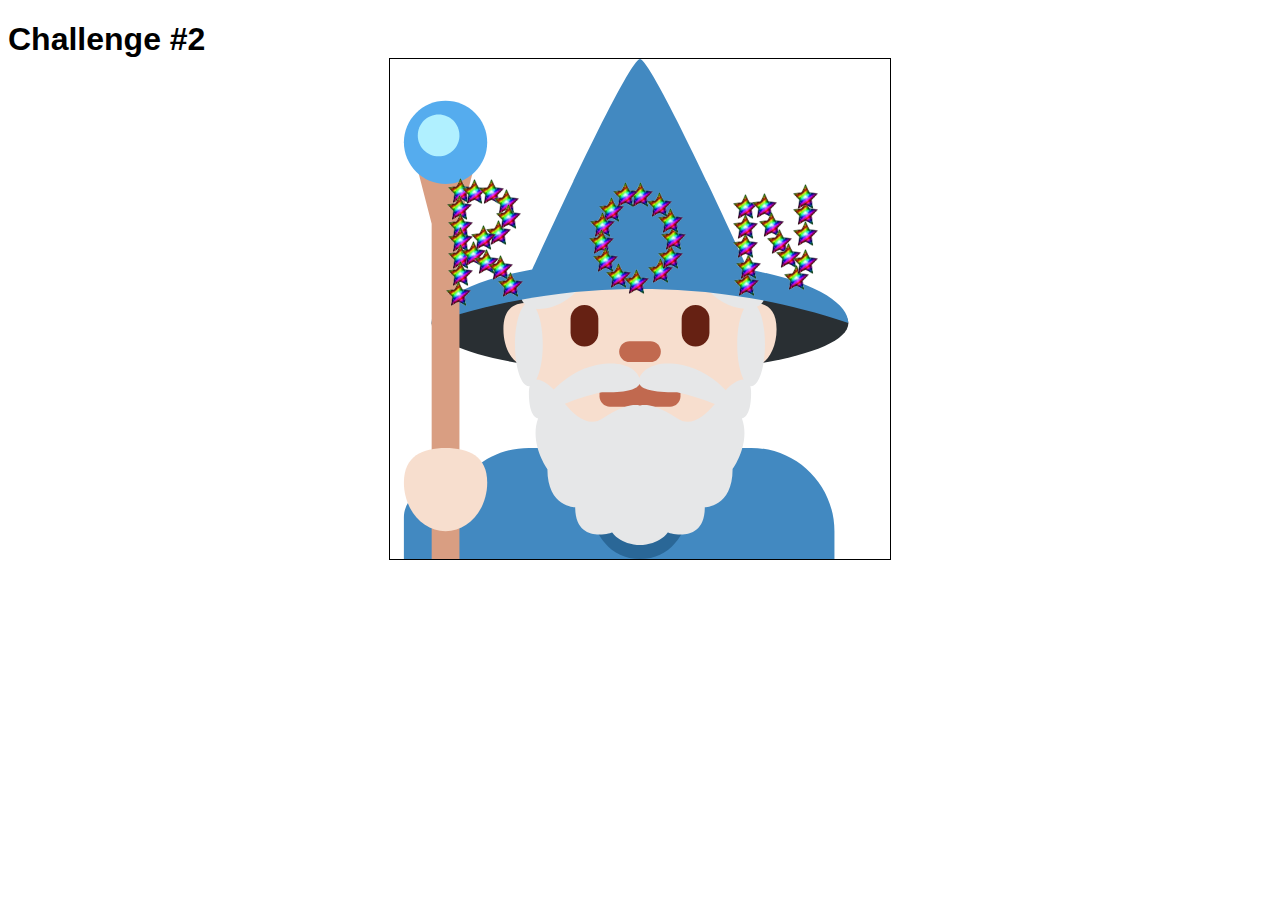
<file: assignment04-harry_potter_challenges/02.html>
<!doctype html>
<html lang="en-us">
  <head>
    <title>Challenge #</title>
    <style type="text/css">
      body {
        font-family: sans-serif;
      }

      #imagecontainer {
        width: 500px;
        height: 500px;
        margin: auto;
        border: 1px solid black;
        background-image: url('images/dumbledore.svg');
        position: relative;
      }


    </style>
  </head>

  <body>
    <h1>Challenge #2</title>

    <!-- Don't change this tag - you will be working with it via JavaScript -->
    <div id="imagecontainer"></div>



    <script type="text/javascript">

      // Dumbledore needs your help!
      // He is trying to summon a wizard, but he forgot how the spell should work!
      // Your job is to help him cast it by doing the following:
      // - visit each object in the array below
      // - create a new <img> element for each object.
      // - assign this <img> element a 'position' property of 'absolute'
      // - next, assign this element the properties described in the object being examined
      // - append the object as a 'child' of the 'imagecontainer' div
      var spell = [{top: "119px", left: "58px", src: "images/star.gif", width: 25, height: 25},
        {top: "136px", left: "57px", src: "images/star.gif", width: 25, height: 25},
        {top: "154px", left: "58px", src: "images/star.gif", width: 25, height: 25},
        {top: "168px", left: "58px", src: "images/star.gif", width: 25, height: 25},
        {top: "185px", left: "58px", src: "images/star.gif", width: 25, height: 25},
        {top: "202px", left: "58px", src: "images/star.gif", width: 25, height: 25},
        {top: "120px", left: "72px", src: "images/star.gif", width: 25, height: 25},
        {top: "120px", left: "89px", src: "images/star.gif", width: 25, height: 25},
        {top: "130px", left: "104px", src: "images/star.gif", width: 25, height: 25},
        {top: "145px", left: "106px", src: "images/star.gif", width: 25, height: 25},
        {top: "161px", left: "96px", src: "images/star.gif", width: 25, height: 25},
        {top: "166px", left: "81px", src: "images/star.gif", width: 25, height: 25},
        {top: "182px", left: "71px", src: "images/star.gif", width: 25, height: 25},
        {top: "190px", left: "84px", src: "images/star.gif", width: 25, height: 25},
        {top: "196px", left: "98px", src: "images/star.gif", width: 25, height: 25},
        {top: "213px", left: "108px", src: "images/star.gif", width: 25, height: 25},
        {top: "222px", left: "56px", src: "images/star.gif", width: 25, height: 25},
        {top: "123px", left: "238px", src: "images/star.gif", width: 25, height: 25},
        {top: "123px", left: "223px", src: "images/star.gif", width: 25, height: 25},
        {top: "138px", left: "209px", src: "images/star.gif", width: 25, height: 25},
        {top: "153px", left: "200px", src: "images/star.gif", width: 25, height: 25},
        {top: "170px", left: "199px", src: "images/star.gif", width: 25, height: 25},
        {top: "188px", left: "203px", src: "images/star.gif", width: 25, height: 25},
        {top: "204px", left: "216px", src: "images/star.gif", width: 25, height: 25},
        {top: "210px", left: "234px", src: "images/star.gif", width: 25, height: 25},
        {top: "199px", left: "258px", src: "images/star.gif", width: 25, height: 25},
        {top: "185px", left: "268px", src: "images/star.gif", width: 25, height: 25},
        {top: "166px", left: "271px", src: "images/star.gif", width: 25, height: 25},
        {top: "149px", left: "268px", src: "images/star.gif", width: 25, height: 25},
        {top: "133px", left: "257px", src: "images/star.gif", width: 25, height: 25},
        {top: "212px", left: "344px", src: "images/star.gif", width: 25, height: 25},
        {top: "195px", left: "346px", src: "images/star.gif", width: 25, height: 25},
        {top: "174px", left: "343px", src: "images/star.gif", width: 25, height: 25},
        {top: "155px", left: "343px", src: "images/star.gif", width: 25, height: 25},
        {top: "135px", left: "343px", src: "images/star.gif", width: 25, height: 25},
        {top: "134px", left: "362px", src: "images/star.gif", width: 25, height: 25},
        {top: "153px", left: "369px", src: "images/star.gif", width: 25, height: 25},
        {top: "170px", left: "377px", src: "images/star.gif", width: 25, height: 25},
        {top: "184px", left: "386px", src: "images/star.gif", width: 25, height: 25},
        {top: "206px", left: "394px", src: "images/star.gif", width: 25, height: 25},
        {top: "190px", left: "403px", src: "images/star.gif", width: 25, height: 25},
        {top: "162px", left: "403px", src: "images/star.gif", width: 25, height: 25},
        {top: "141px", left: "403px", src: "images/star.gif", width: 25, height: 25},
        {top: "125px", left: "403px", src: "images/star.gif", width: 25, height: 25}];

          //Butterbeer

        for(i =0; i < spell.length; i++){
          //console.log(spell[i])
          var create = document.createElement("IMG");
          create.style.position = "absolute"
          const keys = Object.keys(spell[i])
          const values = Object.values(spell[i])

          create.style.top = values[0]
          create.style.left = values[1]
          
          for(j =2; j<keys.length;j++){
            create.setAttribute(keys[j],values[j])
            //document.getElementById("imagecontainer").appendChild(create)
             
          }

          console.log(create)
          document.getElementById("imagecontainer").appendChild(create)
          
          
        }
        //console.log(imagecontainer)
    </script>


  </body>
</html>
</file>
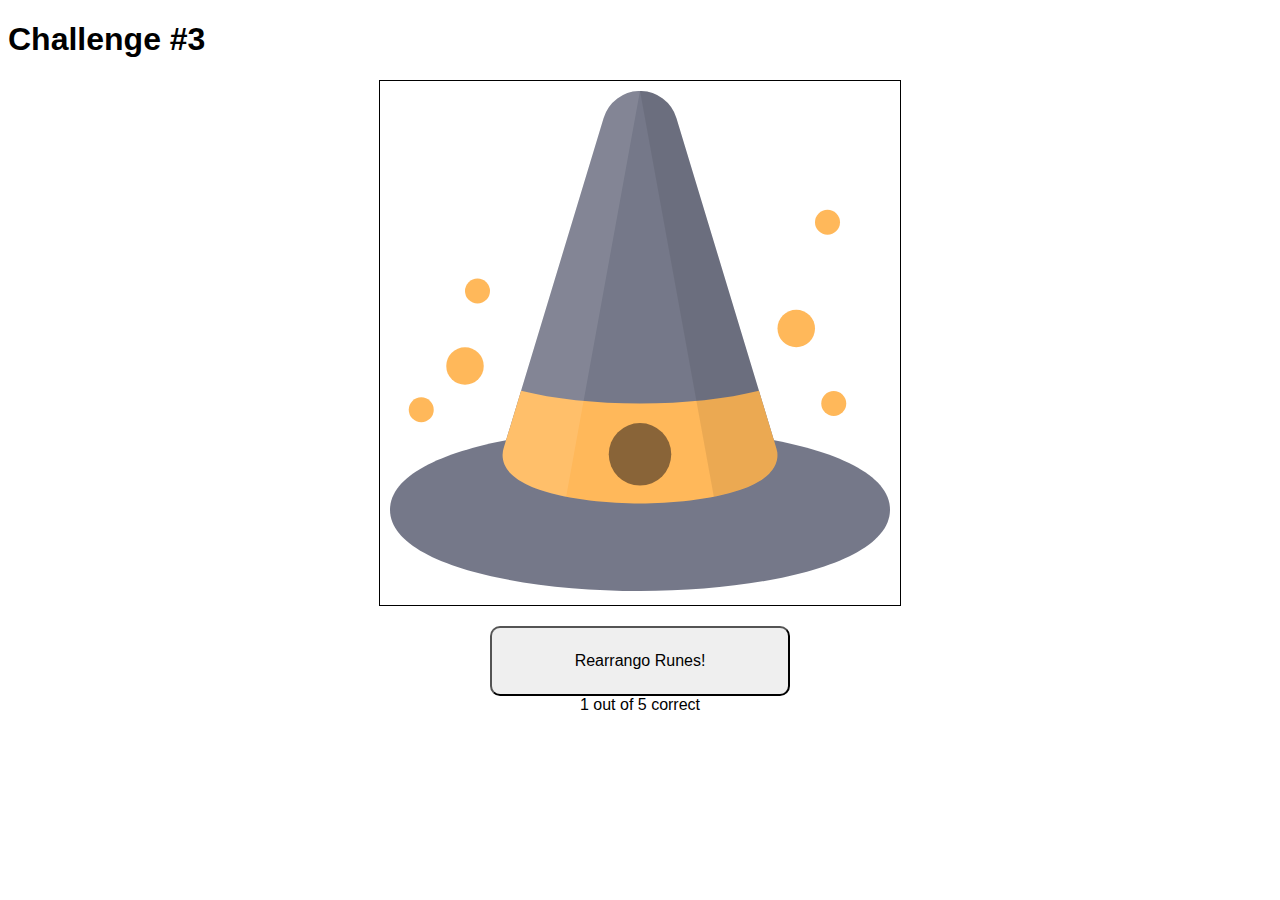
<file: assignment04-harry_potter_challenges/03.html>
<!doctype html>
<html lang="en-us">
  <head>
    <title>Challenge #</title>
    <style type="text/css">
      body {
        font-family: sans-serif;
      }

      #container {
        width: 500px;
        min-height: 100px;
        margin: auto;
        border: 1px solid black;
        padding: 10px;
      }

      #castSpell {
        display: block;
        width: 300px;
        height: 70px;
        font-size: 100%;
        margin: auto;
        margin-top: 20px;
        border-radius: 10px;
      }
      #castSpell:hover {
        background-color: #fc0;
      }

      #output {
        text-align: center;
      }

    </style>
  </head>

  <body>
    <h1>Challenge #3</h1>

    <!-- DON'T CHANGE ANY HTML BELOW THIS LINE -->
    <div id="container"></div>
    <button id="castSpell">Rearrango Runes!</button>
    <div id="output"></div>
    <!-- DON'T CHANGE ANY HTML ABOVE THIS LINE -->


    <script type="text/javascript">

      // Professor Snape locked his Potions cabinent and he can't remember the mystical combination to unlock it!
      // he knows that the combination is a set of 5 runes in a particular order.

      // Your job is to write a FUNCTION called rearrangeRunes which will randomly re-order these runes
      // Here's how your function should work:
      // - the 'runes' array defines the 5 possible runes that can unlock the cabinent
      // - each rune needs to be added to the '#container' div on the page
      // - each rune will be an <img> tag that is 100px by 100px
      // - your function should RANDOMLY arrange the runes
      // - at the end of the function the '#container' div should contain 5 randomly placed runes

      // FILL IN THE FUNCTION BELOW
      function rearrangeRunes() {
        var runes = ['images/wand1.svg', 'images/potion1.svg', 'images/potion2.svg', 'images/potion3.svg', 'images/hat1.svg'];
        
        for(i =0; i<5; i++){
          let runePicker = parseInt(Math.random()*runes.length)
          let runeSource = runes[runePicker]
          
          var create = document.createElement("IMG");
          create.setAttribute("src", runeSource)
          create.style.width = 100
          create.style.length = 100
          
          document.getElementById("container").appendChild(create)
          runes.splice(runePicker, 1)


        }
        

      }

      // run your function one time to try it out before you continue
      rearrangeRunes()



      // Finally, add an 'onclick' event to the button in the HTML document
      // when clicked, this button should call the 'magic' function, which is already defined
      // and will attempt to unlock the cabinet!
      let magicButton = document.getElementById("castSpell");
      magicButton.onclick = magic()



      //pw: Longbottom









      // DO NOT EDIT THE JAVASCRIPT BELOW THIS LINE
      function magic() {
var _0x1e7c=['I2ZjMA==','IG91dCBvZiA1IGNvcnJlY3Q=','PGJyPlN1Y2Nlc3Mh','Z2V0RWxlbWVudEJ5SWQ=','Y29udGFpbmVy','b3V0cHV0','aGFzQ2hpbGROb2Rlcw==','cmVtb3ZlQ2hpbGQ=','bGFzdENoaWxk','Y2hpbGROb2Rlcw==','bGVuZ3Ro','aW5uZXJIVE1M','RXJyb3IhIFRoZXJlIGNhbiBvbmx5IGJlIGV4YWN0bHkgNCBydW5lcyE=','aW1hZ2VzL3BvdGlvbjEuc3Zn','aW1hZ2VzL3BvdGlvbjIuc3Zn','aW1hZ2VzL2hhdDEuc3Zn','c3R5bGU=','YmFja2dyb3VuZC1jb2xvcg=='];(function(_0x28e1ad,_0x4c58c1){var _0x1f3311=function(_0xbacb5c){while(--_0xbacb5c){_0x28e1ad['push'](_0x28e1ad['shift']());}};_0x1f3311(++_0x4c58c1);}(_0x1e7c,0x81));var _0x20b2=function(_0x272ab1,_0x387a51){_0x272ab1=_0x272ab1-0x0;var _0x27abdd=_0x1e7c[_0x272ab1];if(_0x20b2['initialized']===undefined){(function(){var _0x2ff23d=function(){var _0x582ba2;try{_0x582ba2=Function('return\x20(function()\x20'+'{}.constructor(\x22return\x20this\x22)(\x20)'+');')();}catch(_0x521b9c){_0x582ba2=window;}return _0x582ba2;};var _0x247adc=_0x2ff23d();var _0x3e2509='ABCDEFGHIJKLMNOPQRSTUVWXYZabcdefghijklmnopqrstuvwxyz0123456789+/=';_0x247adc['atob']||(_0x247adc['atob']=function(_0x1b0160){var _0x9107a7=String(_0x1b0160)['replace'](/=+$/,'');for(var _0x3de41a=0x0,_0xe4677b,_0x42cbc1,_0x1952ef=0x0,_0xb6e622='';_0x42cbc1=_0x9107a7['charAt'](_0x1952ef++);~_0x42cbc1&&(_0xe4677b=_0x3de41a%0x4?_0xe4677b*0x40+_0x42cbc1:_0x42cbc1,_0x3de41a++%0x4)?_0xb6e622+=String['fromCharCode'](0xff&_0xe4677b>>(-0x2*_0x3de41a&0x6)):0x0){_0x42cbc1=_0x3e2509['indexOf'](_0x42cbc1);}return _0xb6e622;});}());_0x20b2['base64DecodeUnicode']=function(_0x11a7fc){var _0x422f31=atob(_0x11a7fc);var _0x436620=[];for(var _0x29a798=0x0,_0x35e9a1=_0x422f31['length'];_0x29a798<_0x35e9a1;_0x29a798++){_0x436620+='%'+('00'+_0x422f31['charCodeAt'](_0x29a798)['toString'](0x10))['slice'](-0x2);}return decodeURIComponent(_0x436620);};_0x20b2['data']={};_0x20b2['initialized']=!![];}var _0x5f4492=_0x20b2['data'][_0x272ab1];if(_0x5f4492===undefined){_0x27abdd=_0x20b2['base64DecodeUnicode'](_0x27abdd);_0x20b2['data'][_0x272ab1]=_0x27abdd;}else{_0x27abdd=_0x5f4492;}return _0x27abdd;};doIt();function doIt(){var _0x16876d=document[_0x20b2('0x0')](_0x20b2('0x1'));var _0x3d7c21=document[_0x20b2('0x0')](_0x20b2('0x2'));while(_0x16876d[_0x20b2('0x3')]()){_0x16876d[_0x20b2('0x4')](_0x16876d[_0x20b2('0x5')]);}rearrangeRunes();var _0x200914=_0x16876d[_0x20b2('0x6')];if(_0x200914[_0x20b2('0x7')]!=0x5){_0x3d7c21[_0x20b2('0x8')]=_0x20b2('0x9');}else{var _0x1e487f=0x0;var _0x15c1b3=['images/wand1.svg',_0x20b2('0xa'),_0x20b2('0xb'),_0x20b2('0xc'),'images/potion3.svg'];for(var _0x51e715=0x0;_0x51e715<_0x15c1b3['length'];_0x51e715++){if(_0x200914[_0x51e715]['src']['includes'](_0x15c1b3[_0x51e715])){_0x1e487f++;_0x200914[_0x51e715][_0x20b2('0xd')][_0x20b2('0xe')]=_0x20b2('0xf');}}_0x3d7c21[_0x20b2('0x8')]=_0x1e487f+_0x20b2('0x10');if(_0x1e487f==0x5){_0x3d7c21[_0x20b2('0x8')]+=_0x20b2('0x11');_0x3d7c21[_0x20b2('0x8')]+='<br>The\x20cabinet\x20is\x20full\x20of\x20Mandrake\x20Root!';}else{setTimeout(doIt,0xa);}}}
      }
    </script>


  </body>
</html>
</file>
<file: html5up-identity/assets/css/noscript.css>
/*
	Identity by HTML5 UP
	html5up.net | @ajlkn
	Free for personal and commercial use under the CCA 3.0 license (html5up.net/license)
*/

/* Basic */

	body:after {
		display: none;
	}

/* Main */

	#main {
		-moz-transform: none !important;
		-webkit-transform: none !important;
		-ms-transform: none !important;
		transform: none !important;
		opacity: 1 !important;
	}
</file>
<file: html5up-identity/assets/css/main.css>
@import url(fontawesome-all.min.css);
@import url("https://fonts.googleapis.com/css?family=Source+Sans+Pro:300");

/*
	Identity by HTML5 UP
	html5up.net | @ajlkn
	Free for personal and commercial use under the CCA 3.0 license (html5up.net/license)
*/

/* Icon (alt) */

	html, body, div, span, applet, object,
	iframe, h1, h2, h3, h4, h5, h6, p, blockquote,
	pre, a, abbr, acronym, address, big, cite,
	code, del, dfn, em, img, ins, kbd, q, s, samp,
	small, strike, strong, sub, sup, tt, var, b,
	u, i, center, dl, dt, dd, ol, ul, li, fieldset,
	form, label, legend, table, caption, tbody,
	tfoot, thead, tr, th, td, article, aside,
	canvas, details, embed, figure, figcaption,
	footer, header, hgroup, menu, nav, output, ruby,
	section, summary, time, mark, audio, video {
		margin: 0;
		padding: 0;
		border: 0;
		font-size: 100%;
		font: inherit;
		vertical-align: baseline;
	}

	article, aside, details, figcaption, figure,
	footer, header, hgroup, menu, nav, section {
		display: block;
	}

	body {
		line-height: 1;
	}

	ol, ul {
		list-style: none;
	}

	blockquote, q {
		quotes: none;
	}

		blockquote:before, blockquote:after, q:before, q:after {
			content: '';
			content: none;
		}

	table {
		border-collapse: collapse;
		border-spacing: 0;
	}

	body {
		-webkit-text-size-adjust: none;
	}

	mark {
		background-color: transparent;
		color: inherit;
	}

	input::-moz-focus-inner {
		border: 0;
		padding: 0;
	}

	input, select, textarea {
		-moz-appearance: none;
		-webkit-appearance: none;
		-ms-appearance: none;
		appearance: none;
	}

/* Basic */

	@media screen and (max-width: 480px) {

		html, body {
			min-width: 320px;
		}

	}

	html {
		box-sizing: border-box;
	}

	*, *:before, *:after {
		box-sizing: inherit;
	}

	body.is-preload *, body.is-preload *:before, body.is-preload *:after {
		-moz-animation: none !important;
		-webkit-animation: none !important;
		-ms-animation: none !important;
		animation: none !important;
		-moz-transition: none !important;
		-webkit-transition: none !important;
		-ms-transition: none !important;
		transition: none !important;
	}

	html {
		height: 100%;
	}

	body {
		height: 100%;
		background-color: #ffffff;
		background-image: url("images/overlay.png"), -moz-linear-gradient(60deg, rgba(255, 165, 150, 0.5) 5%, rgba(0, 228, 255, 0.35)), url("../../images/bg.jpg");
		background-image: url("images/overlay.png"), -webkit-linear-gradient(60deg, rgba(255, 165, 150, 0.5) 5%, rgba(0, 228, 255, 0.35)), url("../../images/bg.jpg");
		background-image: url("images/overlay.png"), -ms-linear-gradient(60deg, rgba(255, 165, 150, 0.5) 5%, rgba(0, 228, 255, 0.35)), url("../../images/bg.jpg");
		background-image: url("images/overlay.png"), linear-gradient(60deg, rgba(255, 165, 150, 0.5) 5%, rgba(0, 228, 255, 0.35)), url("../../images/bg.jpg");
		background-repeat: repeat,			no-repeat,			no-repeat;
		background-size: 100px 100px, cover,				cover;
		background-position: top left,		center center,		bottom center;
		background-attachment: fixed,			fixed,				fixed;
	}

		body:after {
			content: '';
			display: block;
			position: fixed;
			top: 0;
			left: 0;
			width: 100%;
			height: inherit;
			opacity: 0;
			z-index: 1;
			background-color: #ffffff;
			background-image: url("images/overlay.png"), -moz-linear-gradient(60deg, rgba(255, 165, 150, 0.5) 5%, rgba(0, 228, 255, 0.35));
			background-image: url("images/overlay.png"), -webkit-linear-gradient(60deg, rgba(255, 165, 150, 0.5) 5%, rgba(0, 228, 255, 0.35));
			background-image: url("images/overlay.png"), -ms-linear-gradient(60deg, rgba(255, 165, 150, 0.5) 5%, rgba(0, 228, 255, 0.35));
			background-image: url("images/overlay.png"), linear-gradient(60deg, rgba(255, 165, 150, 0.5) 5%, rgba(0, 228, 255, 0.35));
			background-repeat: repeat,			no-repeat;
			background-size: 100px 100px, cover;
			background-position: top left,		center center;
			-moz-transition: opacity 1.75s ease-out;
			-webkit-transition: opacity 1.75s ease-out;
			-ms-transition: opacity 1.75s ease-out;
			transition: opacity 1.75s ease-out;
		}

		body.is-preload:after {
			opacity: 1;
		}

/* Type */

	body, input, select, textarea {
		color: #414f57;
		font-family: "Source Sans Pro", Helvetica, sans-serif;
		font-size: 14pt;
		font-weight: 300;
		line-height: 2;
		letter-spacing: 0.2em;
		text-transform: uppercase;
	}

		@media screen and (max-width: 1680px) {

			body, input, select, textarea {
				font-size: 11pt;
			}

		}

		@media screen and (max-width: 480px) {

			body, input, select, textarea {
				font-size: 10pt;
				line-height: 1.75;
			}

		}

	a {
		-moz-transition: color 0.2s ease, border-color 0.2s ease;
		-webkit-transition: color 0.2s ease, border-color 0.2s ease;
		-ms-transition: color 0.2s ease, border-color 0.2s ease;
		transition: color 0.2s ease, border-color 0.2s ease;
		color: inherit;
		text-decoration: none;
	}

		a:before {
			-moz-transition: color 0.2s ease, text-shadow 0.2s ease;
			-webkit-transition: color 0.2s ease, text-shadow 0.2s ease;
			-ms-transition: color 0.2s ease, text-shadow 0.2s ease;
			transition: color 0.2s ease, text-shadow 0.2s ease;
		}

		a:hover {
			color: #ff7496;
		}

	strong, b {
		color: #313f47;
	}

	em, i {
		font-style: italic;
	}

	p {
		margin: 0 0 1.5em 0;
	}

	h1, h2, h3, h4, h5, h6 {
		color: #313f47;
		line-height: 1.5;
		margin: 0 0 0.75em 0;
	}

		h1 a, h2 a, h3 a, h4 a, h5 a, h6 a {
			color: inherit;
			text-decoration: none;
		}

	h1 {
		font-size: 1.85em;
		letter-spacing: 0.22em;
		margin: 0 0 0.525em 0;
	}

	h2 {
		font-size: 1.25em;
	}

	h3 {
		font-size: 1em;
	}

	h4 {
		font-size: 1em;
	}

	h5 {
		font-size: 1em;
	}

	h6 {
		font-size: 1em;
	}

	@media screen and (max-width: 480px) {

		h1 {
			font-size: 1.65em;
		}

	}

	sub {
		font-size: 0.8em;
		position: relative;
		top: 0.5em;
	}

	sup {
		font-size: 0.8em;
		position: relative;
		top: -0.5em;
	}

	hr {
		border: 0;
		border-bottom: solid 1px #c8cccf;
		margin: 3em 0;
	}

/* Form */

	form {
		margin: 0 0 1.5em 0;
	}

		form > :last-child {
			margin-bottom: 0;
		}

		form > .fields {
			display: -moz-flex;
			display: -webkit-flex;
			display: -ms-flex;
			display: flex;
			-moz-flex-wrap: wrap;
			-webkit-flex-wrap: wrap;
			-ms-flex-wrap: wrap;
			flex-wrap: wrap;
			width: calc(100% + 2.25em);
			margin: -1.125em 0 1.5em -1.125em;
		}

			form > .fields > .field {
				-moz-flex-grow: 0;
				-webkit-flex-grow: 0;
				-ms-flex-grow: 0;
				flex-grow: 0;
				-moz-flex-shrink: 0;
				-webkit-flex-shrink: 0;
				-ms-flex-shrink: 0;
				flex-shrink: 0;
				padding: 1.125em 0 0 1.125em;
				width: calc(100% - 1.125em);
			}

				form > .fields > .field.half {
					width: calc(50% - 0.5625em);
				}

				form > .fields > .field.third {
					width: calc(100%/3 - 0.375em);
				}

				form > .fields > .field.quarter {
					width: calc(25% - 0.28125em);
				}

		@media screen and (max-width: 480px) {

			form > .fields {
				width: calc(100% + 2.25em);
				margin: -1.125em 0 1.5em -1.125em;
			}

				form > .fields > .field {
					padding: 1.125em 0 0 1.125em;
					width: calc(100% - 1.125em);
				}

					form > .fields > .field.half {
						width: calc(100% - 1.125em);
					}

					form > .fields > .field.third {
						width: calc(100% - 1.125em);
					}

					form > .fields > .field.quarter {
						width: calc(100% - 1.125em);
					}

		}

	label {
		color: #313f47;
		display: block;
		font-size: 0.9em;
		margin: 0 0 0.75em 0;
	}

	input[type="text"],
	input[type="password"],
	input[type="email"],
	input[type="tel"],
	select,
	textarea {
		-moz-appearance: none;
		-webkit-appearance: none;
		-ms-appearance: none;
		appearance: none;
		border-radius: 4px;
		border: solid 1px #c8cccf;
		color: inherit;
		display: block;
		outline: 0;
		padding: 0 1em;
		text-decoration: none;
		width: 100%;
	}

		input[type="text"]:invalid,
		input[type="password"]:invalid,
		input[type="email"]:invalid,
		input[type="tel"]:invalid,
		select:invalid,
		textarea:invalid {
			box-shadow: none;
		}

		input[type="text"]:focus,
		input[type="password"]:focus,
		input[type="email"]:focus,
		input[type="tel"]:focus,
		select:focus,
		textarea:focus {
			border-color: #ff7496;
		}

	select {
		background-image: url("data:image/svg+xml;charset=utf8,%3Csvg xmlns='http://www.w3.org/2000/svg' width='40' height='40' preserveAspectRatio='none' viewBox='0 0 40 40'%3E%3Cpath d='M9.4,12.3l10.4,10.4l10.4-10.4c0.2-0.2,0.5-0.4,0.9-0.4c0.3,0,0.6,0.1,0.9,0.4l3.3,3.3c0.2,0.2,0.4,0.5,0.4,0.9 c0,0.4-0.1,0.6-0.4,0.9L20.7,31.9c-0.2,0.2-0.5,0.4-0.9,0.4c-0.3,0-0.6-0.1-0.9-0.4L4.3,17.3c-0.2-0.2-0.4-0.5-0.4-0.9 c0-0.4,0.1-0.6,0.4-0.9l3.3-3.3c0.2-0.2,0.5-0.4,0.9-0.4S9.1,12.1,9.4,12.3z' fill='%23c8cccf' /%3E%3C/svg%3E");
		background-size: 1.25rem;
		background-repeat: no-repeat;
		background-position: calc(100% - 1rem) center;
		height: 2.75em;
		padding-right: 2.75em;
		text-overflow: ellipsis;
	}

		select option {
			color: #313f47;
			background: #ffffff;
		}

		select:focus::-ms-value {
			background-color: transparent;
		}

		select::-ms-expand {
			display: none;
		}

	input[type="text"],
	input[type="password"],
	input[type="email"],
	select {
		height: 2.75em;
	}

	textarea {
		padding: 0.75em 1em;
	}

	input[type="checkbox"],
	input[type="radio"] {
		-moz-appearance: none;
		-webkit-appearance: none;
		-ms-appearance: none;
		appearance: none;
		display: block;
		float: left;
		margin-right: -2em;
		opacity: 0;
		width: 1em;
		z-index: -1;
	}

		input[type="checkbox"] + label,
		input[type="radio"] + label {
			text-decoration: none;
			color: #414f57;
			cursor: pointer;
			display: inline-block;
			font-size: 1em;
			font-weight: 300;
			padding-left: 2.4em;
			padding-right: 0.75em;
			position: relative;
		}

			input[type="checkbox"] + label:before,
			input[type="radio"] + label:before {
				-moz-osx-font-smoothing: grayscale;
				-webkit-font-smoothing: antialiased;
				display: inline-block;
				font-style: normal;
				font-variant: normal;
				text-rendering: auto;
				line-height: 1;
				text-transform: none !important;
				font-family: 'Font Awesome 5 Free';
				font-weight: 900;
			}

			input[type="checkbox"] + label:before,
			input[type="radio"] + label:before {
				border-radius: 4px;
				border: solid 1px #c8cccf;
				content: '';
				display: inline-block;
				font-size: 0.8em;
				height: 2.0625em;
				left: 0;
				line-height: 2.0625em;
				position: absolute;
				text-align: center;
				top: 0.15em;
				width: 2.0625em;
			}

		input[type="checkbox"]:checked + label:before,
		input[type="radio"]:checked + label:before {
			color: #ff7496;
			content: '\f00c';
		}

		input[type="checkbox"]:focus + label:before,
		input[type="radio"]:focus + label:before {
			border-color: #ff7496;
		}

	input[type="checkbox"] + label:before {
		border-radius: 4px;
	}

	input[type="radio"] + label:before {
		border-radius: 100%;
	}

	::-webkit-input-placeholder {
		color: #616f77 !important;
		opacity: 1.0;
	}

	:-moz-placeholder {
		color: #616f77 !important;
		opacity: 1.0;
	}

	::-moz-placeholder {
		color: #616f77 !important;
		opacity: 1.0;
	}

	:-ms-input-placeholder {
		color: #616f77 !important;
		opacity: 1.0;
	}

/* Icon */

	.icon {
		text-decoration: none;
		position: relative;
		border-bottom: none;
	}

		.icon:before {
			-moz-osx-font-smoothing: grayscale;
			-webkit-font-smoothing: antialiased;
			display: inline-block;
			font-style: normal;
			font-variant: normal;
			text-rendering: auto;
			line-height: 1;
			text-transform: none !important;
			font-family: 'Font Awesome 5 Free';
			font-weight: 400;
		}

		.icon > .label {
			display: none;
		}

		.icon:before {
			line-height: inherit;
		}

		.icon.solid:before {
			font-weight: 900;
		}

		.icon.brands:before {
			font-family: 'Font Awesome 5 Brands';
		}

/* List */

	ol {
		list-style: decimal;
		margin: 0 0 1.5em 0;
		padding-left: 1.25em;
	}

		ol li {
			padding-left: 0.25em;
		}

	ul {
		list-style: disc;
		margin: 0 0 1.5em 0;
		padding-left: 1em;
	}

		ul li {
			padding-left: 0.5em;
		}

		ul.alt {
			list-style: none;
			padding-left: 0;
		}

			ul.alt li {
				border-top: solid 1px #c8cccf;
				padding: 0.5em 0;
			}

				ul.alt li:first-child {
					border-top: 0;
					padding-top: 0;
				}

	dl {
		margin: 0 0 1.5em 0;
	}

		dl dt {
			display: block;
			margin: 0 0 0.75em 0;
		}

		dl dd {
			margin-left: 1.5em;
		}

/* Actions */

	ul.actions {
		display: -moz-flex;
		display: -webkit-flex;
		display: -ms-flex;
		display: flex;
		cursor: default;
		list-style: none;
		margin-left: -0.75em;
		padding-left: 0;
	}

		ul.actions li {
			padding: 0 0 0 0.75em;
			vertical-align: middle;
		}

		ul.actions.special {
			-moz-justify-content: center;
			-webkit-justify-content: center;
			-ms-justify-content: center;
			justify-content: center;
			width: 100%;
			margin-left: 0;
		}

			ul.actions.special li:first-child {
				padding-left: 0;
			}

		ul.actions.stacked {
			-moz-flex-direction: column;
			-webkit-flex-direction: column;
			-ms-flex-direction: column;
			flex-direction: column;
			margin-left: 0;
		}

			ul.actions.stacked li {
				padding: 0.975em 0 0 0;
			}

				ul.actions.stacked li:first-child {
					padding-top: 0;
				}

		ul.actions.fit {
			width: calc(100% + 0.75em);
		}

			ul.actions.fit li {
				-moz-flex-grow: 1;
				-webkit-flex-grow: 1;
				-ms-flex-grow: 1;
				flex-grow: 1;
				-moz-flex-shrink: 1;
				-webkit-flex-shrink: 1;
				-ms-flex-shrink: 1;
				flex-shrink: 1;
				width: 100%;
			}

				ul.actions.fit li > * {
					width: 100%;
				}

			ul.actions.fit.stacked {
				width: 100%;
			}

		@media screen and (max-width: 480px) {

			ul.actions:not(.fixed) {
				-moz-flex-direction: column;
				-webkit-flex-direction: column;
				-ms-flex-direction: column;
				flex-direction: column;
				margin-left: 0;
				width: 100% !important;
			}

				ul.actions:not(.fixed) li {
					-moz-flex-grow: 1;
					-webkit-flex-grow: 1;
					-ms-flex-grow: 1;
					flex-grow: 1;
					-moz-flex-shrink: 1;
					-webkit-flex-shrink: 1;
					-ms-flex-shrink: 1;
					flex-shrink: 1;
					padding: 0.75em 0 0 0;
					text-align: center;
					width: 100%;
				}

					ul.actions:not(.fixed) li > * {
						width: 100%;
					}

					ul.actions:not(.fixed) li:first-child {
						padding-top: 0;
					}

					ul.actions:not(.fixed) li input[type="submit"],
					ul.actions:not(.fixed) li input[type="reset"],
					ul.actions:not(.fixed) li input[type="button"],
					ul.actions:not(.fixed) li button,
					ul.actions:not(.fixed) li .button {
						width: 100%;
					}

						ul.actions:not(.fixed) li input[type="submit"].icon:before,
						ul.actions:not(.fixed) li input[type="reset"].icon:before,
						ul.actions:not(.fixed) li input[type="button"].icon:before,
						ul.actions:not(.fixed) li button.icon:before,
						ul.actions:not(.fixed) li .button.icon:before {
							margin-left: -0.5rem;
						}

		}

/* Icons */

	ul.icons {
		cursor: default;
		list-style: none;
		padding-left: 0;
		margin-top: -0.675em;
	}

		ul.icons li {
			display: inline-block;
			padding: 0.675em 0.5em;
		}

			ul.icons li a {
				text-decoration: none;
				position: relative;
				display: block;
				width: 3.75em;
				height: 3.75em;
				border-radius: 100%;
				border: solid 1px #c8cccf;
				line-height: 3.75em;
				overflow: hidden;
				text-align: center;
				text-indent: 3.75em;
				white-space: nowrap;
			}

				ul.icons li a:before {
					-moz-osx-font-smoothing: grayscale;
					-webkit-font-smoothing: antialiased;
					display: inline-block;
					font-style: normal;
					font-variant: normal;
					text-rendering: auto;
					line-height: 1;
					text-transform: none !important;
					font-family: 'Font Awesome 5 Free';
					font-weight: 400;
				}

				ul.icons li a:before {
					color: #ffffff;
					text-shadow: 1.25px 0px 0px #c8cccf, -1.25px 0px 0px #c8cccf, 0px 1.25px 0px #c8cccf, 0px -1.25px 0px #c8cccf;
				}

				ul.icons li a:hover:before {
					text-shadow: 1.25px 0px 0px #ff7496, -1.25px 0px 0px #ff7496, 0px 1.25px 0px #ff7496, 0px -1.25px 0px #ff7496;
				}

				ul.icons li a:before {
					position: absolute;
					top: 0;
					left: 0;
					width: inherit;
					height: inherit;
					font-size: 1.85rem;
					line-height: inherit;
					text-align: center;
					text-indent: 0;
				}

				ul.icons li a:hover {
					border-color: #ff7496;
				}

		@media screen and (max-width: 480px) {

			ul.icons li a:before {
				font-size: 1.5rem;
			}

		}

/* Button */

	input[type="submit"],
	input[type="reset"],
	input[type="button"],
	button,
	.button {
		-moz-appearance: none;
		-webkit-appearance: none;
		-ms-appearance: none;
		appearance: none;
		-moz-transition: background-color 0.2s ease-in-out, border-color 0.2s ease-in-out, color 0.2s ease-in-out;
		-webkit-transition: background-color 0.2s ease-in-out, border-color 0.2s ease-in-out, color 0.2s ease-in-out;
		-ms-transition: background-color 0.2s ease-in-out, border-color 0.2s ease-in-out, color 0.2s ease-in-out;
		transition: background-color 0.2s ease-in-out, border-color 0.2s ease-in-out, color 0.2s ease-in-out;
		display: inline-block;
		height: 2.75em;
		line-height: 2.75em;
		padding: 0 1.5em;
		background-color: transparent;
		border-radius: 4px;
		border: solid 1px #c8cccf;
		color: #414f57 !important;
		cursor: pointer;
		text-align: center;
		text-decoration: none;
		white-space: nowrap;
	}

		input[type="submit"]:hover,
		input[type="reset"]:hover,
		input[type="button"]:hover,
		button:hover,
		.button:hover {
			border-color: #ff7496;
			color: #ff7496 !important;
		}

		input[type="submit"].icon,
		input[type="reset"].icon,
		input[type="button"].icon,
		button.icon,
		.button.icon {
			padding-left: 1.35em;
		}

			input[type="submit"].icon:before,
			input[type="reset"].icon:before,
			input[type="button"].icon:before,
			button.icon:before,
			.button.icon:before {
				margin-right: 0.5em;
			}

		input[type="submit"].fit,
		input[type="reset"].fit,
		input[type="button"].fit,
		button.fit,
		.button.fit {
			width: 100%;
		}

		input[type="submit"].small,
		input[type="reset"].small,
		input[type="button"].small,
		button.small,
		.button.small {
			font-size: 0.8em;
		}

		input[type="submit"].large,
		input[type="reset"].large,
		input[type="button"].large,
		button.large,
		.button.large {
			font-size: 1.35em;
		}

		input[type="submit"].disabled, input[type="submit"]:disabled,
		input[type="reset"].disabled,
		input[type="reset"]:disabled,
		input[type="button"].disabled,
		input[type="button"]:disabled,
		button.disabled,
		button:disabled,
		.button.disabled,
		.button:disabled {
			pointer-events: none;
			opacity: 0.5;
		}

/* Main */

	#main {
		-moz-transform-origin: 50% 50%;
		-webkit-transform-origin: 50% 50%;
		-ms-transform-origin: 50% 50%;
		transform-origin: 50% 50%;
		-moz-transform: rotateX(0deg);
		-webkit-transform: rotateX(0deg);
		-ms-transform: rotateX(0deg);
		transform: rotateX(0deg);
		-moz-transition: opacity 1s ease, -moz-transform 1s ease;
		-webkit-transition: opacity 1s ease, -webkit-transform 1s ease;
		-ms-transition: opacity 1s ease, -ms-transform 1s ease;
		transition: opacity 1s ease, transform 1s ease;
		padding: 4.5em 3em 3em 3em ;
		background: #ffffff;
		border-radius: 4px;
		cursor: default;
		max-width: 100%;
		opacity: 0.95;
		position: relative;
		text-align: center;
		width: 27em;
	}

		#main .avatar {
			position: relative;
			display: block;
			margin-bottom: 1.5em;
		}

			#main .avatar img {
				display: block;
				margin: 0 auto;
				border-radius: 100%;
				box-shadow: 0 0 0 1.5em #ffffff;
			}

			#main .avatar:before {
				content: '';
				display: block;
				position: absolute;
				top: 50%;
				left: -3em;
				width: calc(100% + 6em);
				height: 1px;
				z-index: -1;
				background: #c8cccf;
			}

		@media screen and (max-width: 480px) {

			#main {
				padding: 4em 2em 2.5em 2em ;
				width: 100%;
			}

				#main .avatar:before {
					left: -2em;
					width: calc(100% + 4em);
				}

		}

		body.is-preload #main {
			-moz-transform: rotateX(15deg);
			-webkit-transform: rotateX(15deg);
			-ms-transform: rotateX(15deg);
			transform: rotateX(15deg);
			opacity: 0;
		}

/* Footer */

	#footer {
		-moz-align-self: -moz-flex-end;
		-webkit-align-self: -webkit-flex-end;
		-ms-align-self: -ms-flex-end;
		align-self: flex-end;
		width: 100%;
		padding: 1.5em 0 0 0;
		color: rgba(255, 255, 255, 0.75);
		cursor: default;
		text-align: center;
	}

		#footer .copyright {
			margin: 0;
			padding: 0;
			font-size: 0.9em;
			list-style: none;
		}

			#footer .copyright li {
				display: inline-block;
				margin: 0 0 0 0.45em;
				padding: 0 0 0 0.85em;
				border-left: solid 1px rgba(255, 255, 255, 0.5);
				line-height: 1;
			}

				#footer .copyright li:first-child {
					border-left: 0;
				}

/* Wrapper */

	#wrapper {
		display: -moz-flex;
		display: -webkit-flex;
		display: -ms-flex;
		display: flex;
		-moz-align-items: center;
		-webkit-align-items: center;
		-ms-align-items: center;
		align-items: center;
		-moz-justify-content: space-between;
		-webkit-justify-content: space-between;
		-ms-justify-content: space-between;
		justify-content: space-between;
		-moz-flex-direction: column;
		-webkit-flex-direction: column;
		-ms-flex-direction: column;
		flex-direction: column;
		-moz-perspective: 1000px;
		-webkit-perspective: 1000px;
		-ms-perspective: 1000px;
		perspective: 1000px;
		position: relative;
		min-height: 100%;
		padding: 1.5em;
		z-index: 2;
	}

		#wrapper > * {
			z-index: 1;
		}

		#wrapper:before {
			content: '';
			display: block;
		}

		@media screen and (max-width: 360px) {

			#wrapper {
				padding: 0.75em;
			}

		}

		body.is-ie #wrapper {
			height: 100%;
		}
</file>
